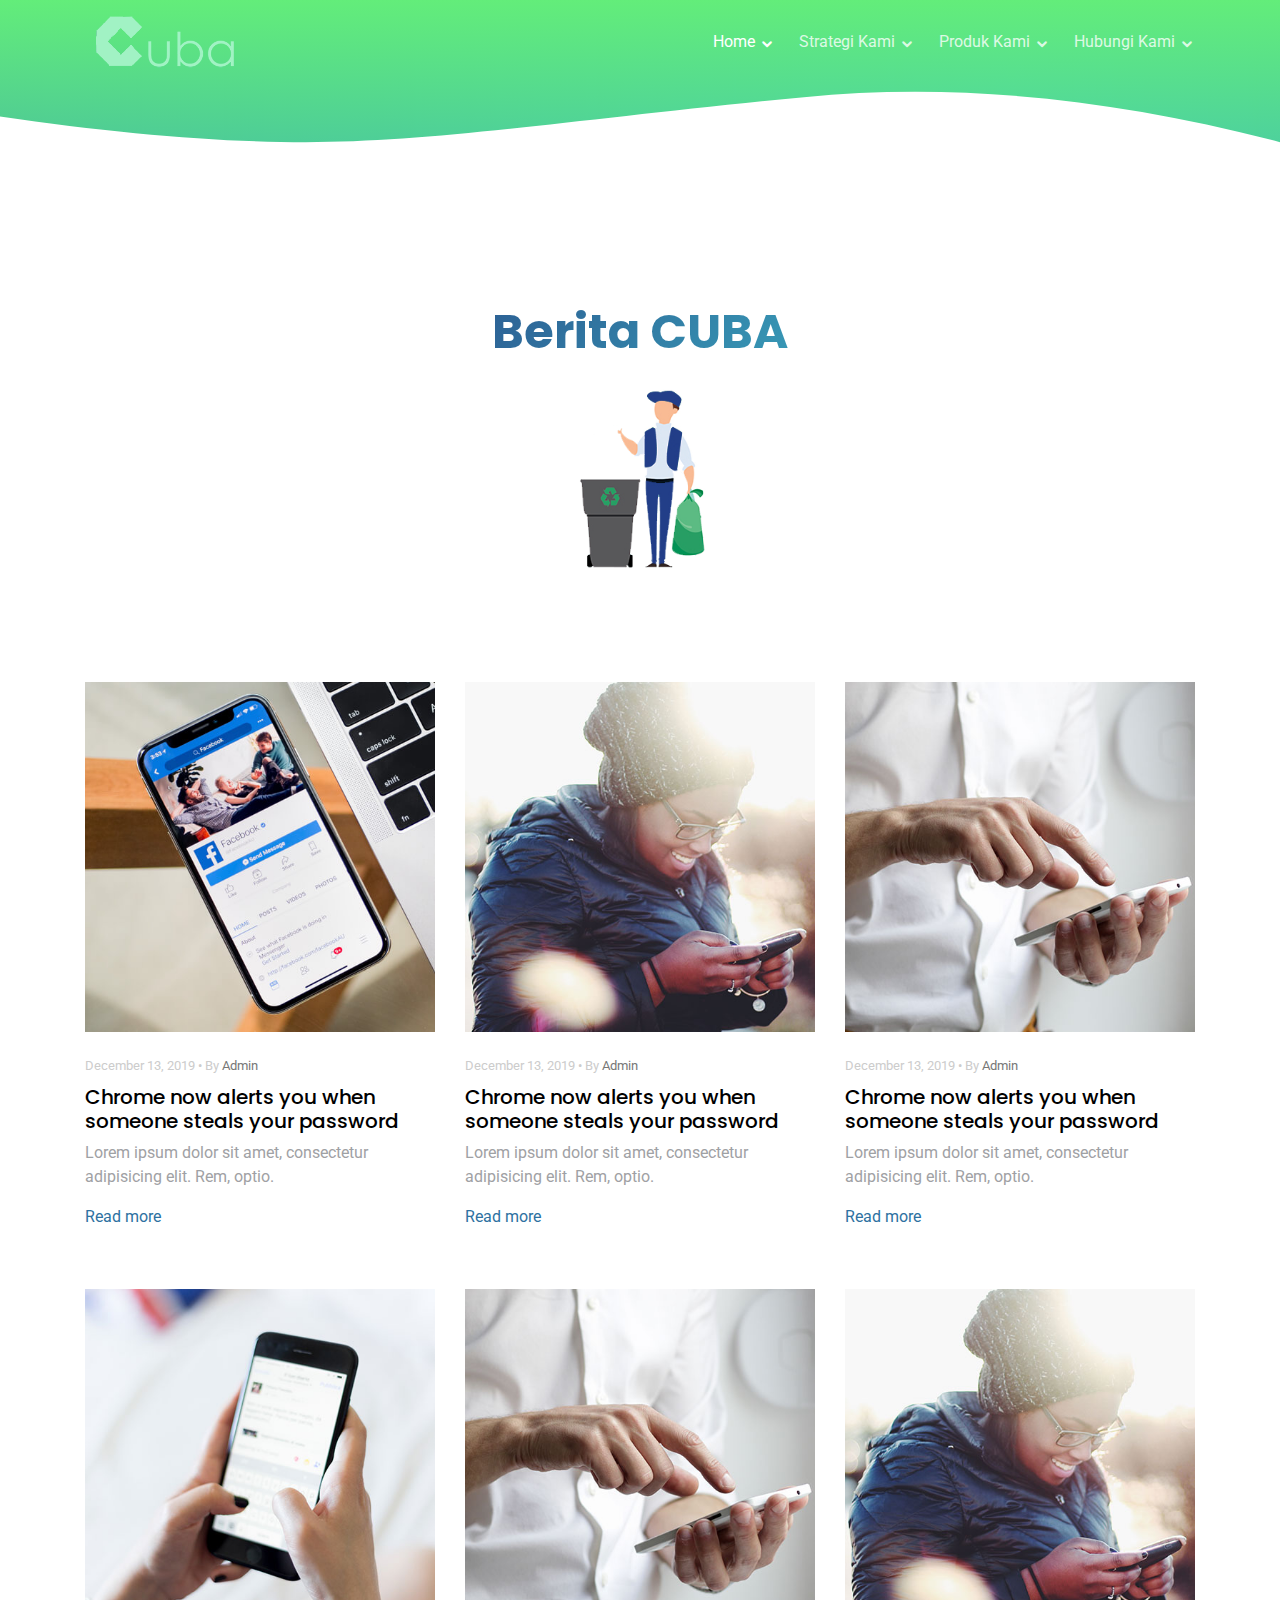
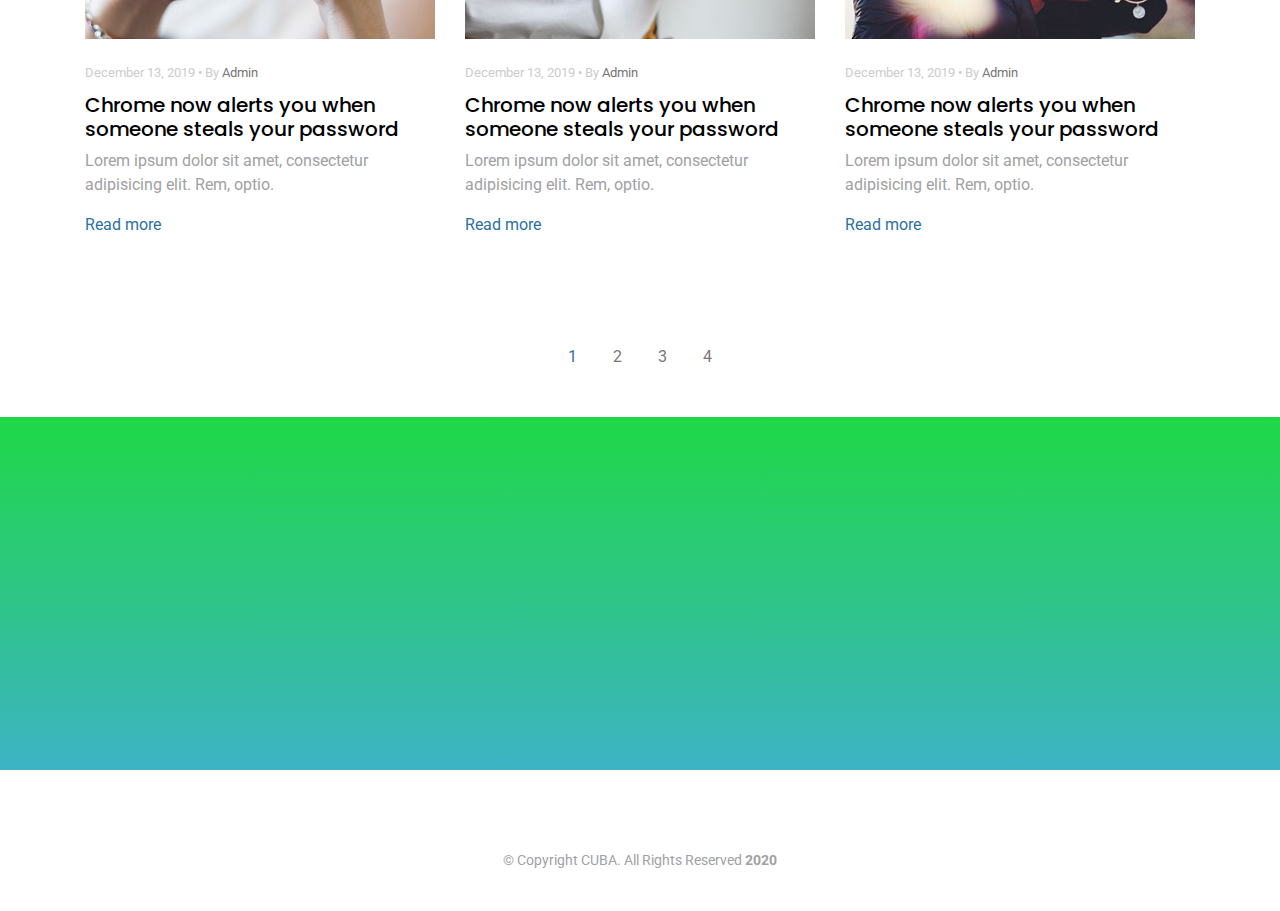
<file: blog.html>
<!DOCTYPE html>
<html lang="en">
<head>
  <meta charset="utf-8">
  <title>CUBA - Make It Simple!</title>
  <meta content="width=device-width, initial-scale=1.0" name="viewport">
  <meta content="" name="keywords">
  <meta content="" name="description">

  <!-- Favicons -->
  <link href="img/favicon.png" rel="icon">
  <link href="img/apple-touch-icon.png" rel="apple-touch-icon">

  <!-- Google Fonts -->
  <link href="https://fonts.googleapis.com/css?family=Poppins:300,400,700|Roboto:300,400,700&display=swap" rel="stylesheet">

  <!-- Bootstrap CSS File -->
  <link href="vendor/bootstrap/css/bootstrap.min.css" rel="stylesheet">

  <!-- Vendor CSS Files -->
  <link href="vendor/icofont/icofont.min.css" rel="stylesheet">
  <link href="vendor/line-awesome/css/line-awesome.min.css" rel="stylesheet">
  <link href="vendor/aos/aos.css" rel="stylesheet">
  <link href="vendor/owlcarousel/assets/owl.carousel.min.css" rel="stylesheet">

  <!-- Template Main CSS File -->
  <link href="css/style.css" rel="stylesheet">

  <!-- =======================================================
    Template Name: SoftLand
    Template URL: https://bootstrapmade.com/softland-bootstrap-app-landing-page-template/
    Author: BootstrapMade.com
    Author URL: https://bootstrapmade.com/
  ======================================================= -->
</head>

<body>
    
  <div class="site-wrap">

    <div class="site-mobile-menu site-navbar-target">
      <div class="site-mobile-menu-header">
        <div class="site-mobile-menu-close mt-3">
          <span class="icofont-close js-menu-toggle"></span>
        </div>
      </div>
      <div class="site-mobile-menu-body"></div>
    </div>

    <header class="site-navbar js-sticky-header site-navbar-target" role="banner" >

      <div class="container">
        <div class="row align-items-center">
          
          <div class="col-6 col-lg-2">
            <!-- <h1 class="mb-0 site-logo"><a href="index.html" class="mb-0">SoftLand</a></h1> -->
            <img src="img/logo-cuba-green-sm.png" alt="Image" class="img-fluid responsive">
          </div>

          <div class="col-12 col-md-10 d-none d-lg-block">
            <nav class="site-navigation position-relative text-right" role="navigation">

                <ul class="site-menu main-menu js-clone-nav mr-auto d-none d-lg-block">
                  <!-- <li class="active"><a href="index.html" class="nav-link">Home</a></li> -->
                  <li class="has-children">
                    <a href="index.html" class="nav-link active">Home</a>
                    <ul class="dropdown">
                      <li><a href="description.html" class="nav-link">Profil</a></li>
                      <li><a href="history.html" class="nav-link">Sejarah</a></li>
                      <li><a href="blog.html" class="nav-link active">Berita</a></li>
                    </ul>
                  </li>
                  <li class="has-children">
                    <a class="nav-link">Strategi Kami</a>
                    <ul class="dropdown">
                      <li><a href="visimisi.html" class="nav-link">Visi & Misi</a></li>
                      <li><a href="nilaibudaya.html" class="nav-link">Nilai Budaya</a></li>
                    </ul>
                  </li>
                  <li class="has-children">
                    <a href="" class="nav-link">Produk Kami</a>
                    <ul class="dropdown">
                      <li><a href="tentang.html" class="nav-link">Produk</a></li>
                      <li><a href="konsumen.html" class="nav-link">Konsumen</a></li>
                    </ul>
                  </li>
                  <li class="has-children">
                    <a class="nav-link">Hubungi Kami</a>
                    <ul class="dropdown">
                      <!-- <li><a href="blog.html" class="nav-link">Kontak Person CEO</a></li> -->
                      <li><a href="contact.html" class="nav-link">Kontak CUBA</a></li>
                    </ul>
                  </li>
                  <!-- <li><a href="contact.html" class="nav-link">Hubungi Kami</a></li> -->
                </ul>
              </nav>
          </div>


          <div class="col-6 d-inline-block d-lg-none ml-md-0 py-3" style="position: relative; top: 3px;">

            <a href="#" class="burger site-menu-toggle js-menu-toggle" data-toggle="collapse" data-target="#main-navbar">
              <span></span>
            </a>
          </div>

        </div>
      </div>
      
    </header>


    <main id="main">
      <div class="hero-section">
        <div class="wave">
          
          <svg width="1920px" height="450px" viewBox="0 0 1920 265" version="1.1" xmlns="http://www.w3.org/2000/svg" xmlns:xlink="http://www.w3.org/1999/xlink">
              <g id="Page-1" stroke="none" stroke-width="1" fill="none" fill-rule="evenodd">
                  <g id="Apple-TV" transform="translate(0.000000, -402.000000)" fill="#FFFFFF">
                      <path d="M0,439.134243 C175.04074,464.89273 327.944386,477.771974 458.710937,477.771974 C654.860765,477.771974 870.645295,442.632362 1205.9828,410.192501 C1429.54114,388.565926 1667.54687,411.092417 1920,477.771974 L1920,667 L1017.15166,667 L0,667 L0,439.134243 Z" id="Path"></path>
                  </g>
              </g>
          </svg>

        </div>

        <!-- <div class="container">
          <div class="row align-items-center">
            <div class="col-12">
              <div class="row justify-content-center">
                <div class="col-md-7 text-center hero-text">
                  <h1 data-aos="fade-up" data-aos-delay="">Blog Posts</h1>
                  <p class="mb-5" data-aos="fade-up"  data-aos-delay="100">Lorem ipsum dolor sit amet, consectetur adipisicing elit.</p>  
                </div>
              </div>
            </div>
          </div>
        </div> -->
        
      </div>

      <div class="site-section pb-0">
        <div class="container">
          
          <div class="row justify-content-center text-center">
            <div class="col-md-7 mb-5">

              <h2 class="section-heading">Berita CUBA</h2>
              <img src="img/avatar1.png" width="180px" alt="Image" class="phone-1" data-aos="fade-left">
             </div>
          </div>
          
        </div>
      </div>

      

      <div class="site-section">
        <div class="container">
          <div class="row mb-5">
            <div class="col-md-4">
              <div class="post-entry">
                <a href="blog-single.html" class="d-block mb-4">
                  <img src="img/img_1.jpg" alt="Image" class="img-fluid">
                </a>
                <div class="post-text">
                  <span class="post-meta">December 13, 2019 &bullet; By <a href="#">Admin</a></span>  
                  <h3><a href="#">Chrome now alerts you when someone steals your password</a></h3>
                  <p>Lorem ipsum dolor sit amet, consectetur adipisicing elit. Rem, optio.</p>
                  <p><a href="#" class="readmore">Read more</a></p>
                </div>
              </div>
            </div>
            <div class="col-md-4">
              <div class="post-entry">
                <a href="blog-single.html" class="d-block mb-4">
                  <img src="img/img_2.jpg" alt="Image" class="img-fluid">
                </a>
                <div class="post-text">
                  <span class="post-meta">December 13, 2019 &bullet; By <a href="#">Admin</a></span>  
                  <h3><a href="#">Chrome now alerts you when someone steals your password</a></h3>
                  <p>Lorem ipsum dolor sit amet, consectetur adipisicing elit. Rem, optio.</p>
                  <p><a href="#" class="readmore">Read more</a></p>
                </div>
              </div>
            </div>
            <div class="col-md-4">
              <div class="post-entry">
                <a href="blog-single.html" class="d-block mb-4">
                  <img src="img/img_3.jpg" alt="Image" class="img-fluid">
                </a>
                <div class="post-text">
                  <span class="post-meta">December 13, 2019 &bullet; By <a href="#">Admin</a></span>  
                  <h3><a href="#">Chrome now alerts you when someone steals your password</a></h3>
                  <p>Lorem ipsum dolor sit amet, consectetur adipisicing elit. Rem, optio.</p>
                  <p><a href="#" class="readmore">Read more</a></p>
                </div>
              </div>
            </div>

            <div class="col-md-4">
              <div class="post-entry">
                <a href="blog-single.html" class="d-block mb-4">
                  <img src="img/img_4.jpg" alt="Image" class="img-fluid">
                </a>
                <div class="post-text">
                  <span class="post-meta">December 13, 2019 &bullet; By <a href="#">Admin</a></span>  
                  <h3><a href="#">Chrome now alerts you when someone steals your password</a></h3>
                  <p>Lorem ipsum dolor sit amet, consectetur adipisicing elit. Rem, optio.</p>
                  <p><a href="#" class="readmore">Read more</a></p>
                </div>
              </div>
            </div>
            <div class="col-md-4">
              <div class="post-entry">
                <a href="blog-single.html" class="d-block mb-4">
                  <img src="img/img_3.jpg" alt="Image" class="img-fluid">
                </a>
                <div class="post-text">
                  <span class="post-meta">December 13, 2019 &bullet; By <a href="#">Admin</a></span>  
                  <h3><a href="#">Chrome now alerts you when someone steals your password</a></h3>
                  <p>Lorem ipsum dolor sit amet, consectetur adipisicing elit. Rem, optio.</p>
                  <p><a href="#" class="readmore">Read more</a></p>
                </div>
              </div>
            </div>
            <div class="col-md-4">
              <div class="post-entry">
                <a href="blog-single.html" class="d-block mb-4">
                  <img src="img/img_2.jpg" alt="Image" class="img-fluid">
                </a>
                <div class="post-text">
                  <span class="post-meta">December 13, 2019 &bullet; By <a href="#">Admin</a></span>  
                  <h3><a href="#">Chrome now alerts you when someone steals your password</a></h3>
                  <p>Lorem ipsum dolor sit amet, consectetur adipisicing elit. Rem, optio.</p>
                  <p><a href="#" class="readmore">Read more</a></p>
                </div>
              </div>
            </div>

          </div>

          <div class="row">
            <div class="col-12 text-center">
              <span class="p-3 active text-primary">1</span>
              <a href="#" class="p-3">2</a>
              <a href="#" class="p-3">3</a>
              <a href="#" class="p-3">4</a>
            </div>
          </div>
        </div>
      </div>
      

      <div class="site-section cta-section">
        <div class="container">
            <div class="row align-items-center">
              <div class="col-md-12 mr-auto text-center mb-5 mb-md-0">
                <h2 data-aos="fade-left">Tunggu Kehadiran Kami Di</h2> <br>
              </div>
              <div class="col-md-12 text-center">
                <p>
                  <img data-aos="fade-right" src="img/googleplay.png" class="img-fluid" width="300px">
                  <!-- <a href="#" class="btn"><span class="icofont-ui-play mr-3"></span>Google play</a></p> -->
                </div>
                <div class="col-md-12 text-center mr-auto">
                  <br>
                  <h3 data-aos="fade-left" class="text-white">Make It Simple !</h3>
                </div>
              </div>
            </div>
          </div>
      </div>


    </main>
    <footer class="footer" role="contentinfo">
          <div class="container">
            <div class="row justify-content-center text-center">
              <div class="col-md-7">
                <p class="copyright">&copy; Copyright CUBA. All Rights Reserved <b>2020</b></p>
                <div class="credits">
                </div>
              </div>
            </div>

          </div>
        </footer>
  </div> <!-- .site-wrap -->
  
  <!-- Vendor JS Files -->
  <script src="vendor/jquery/jquery.min.js"></script>
  <script src="vendor/jquery/jquery-migrate.min.js"></script>
  <script src="vendor/bootstrap/js/bootstrap.min.js"></script>
  <script src="vendor/easing/easing.min.js"></script>
  <script src="vendor/php-email-form/validate.js"></script>
  <script src="vendor/sticky/sticky.js"></script>
  <script src="vendor/aos/aos.js"></script>
  <script src="vendor/owlcarousel/owl.carousel.min.js"></script>

  <!-- Template Main JS File -->
  <script src="js/main.js"></script>

  </body>
</html>
</file>
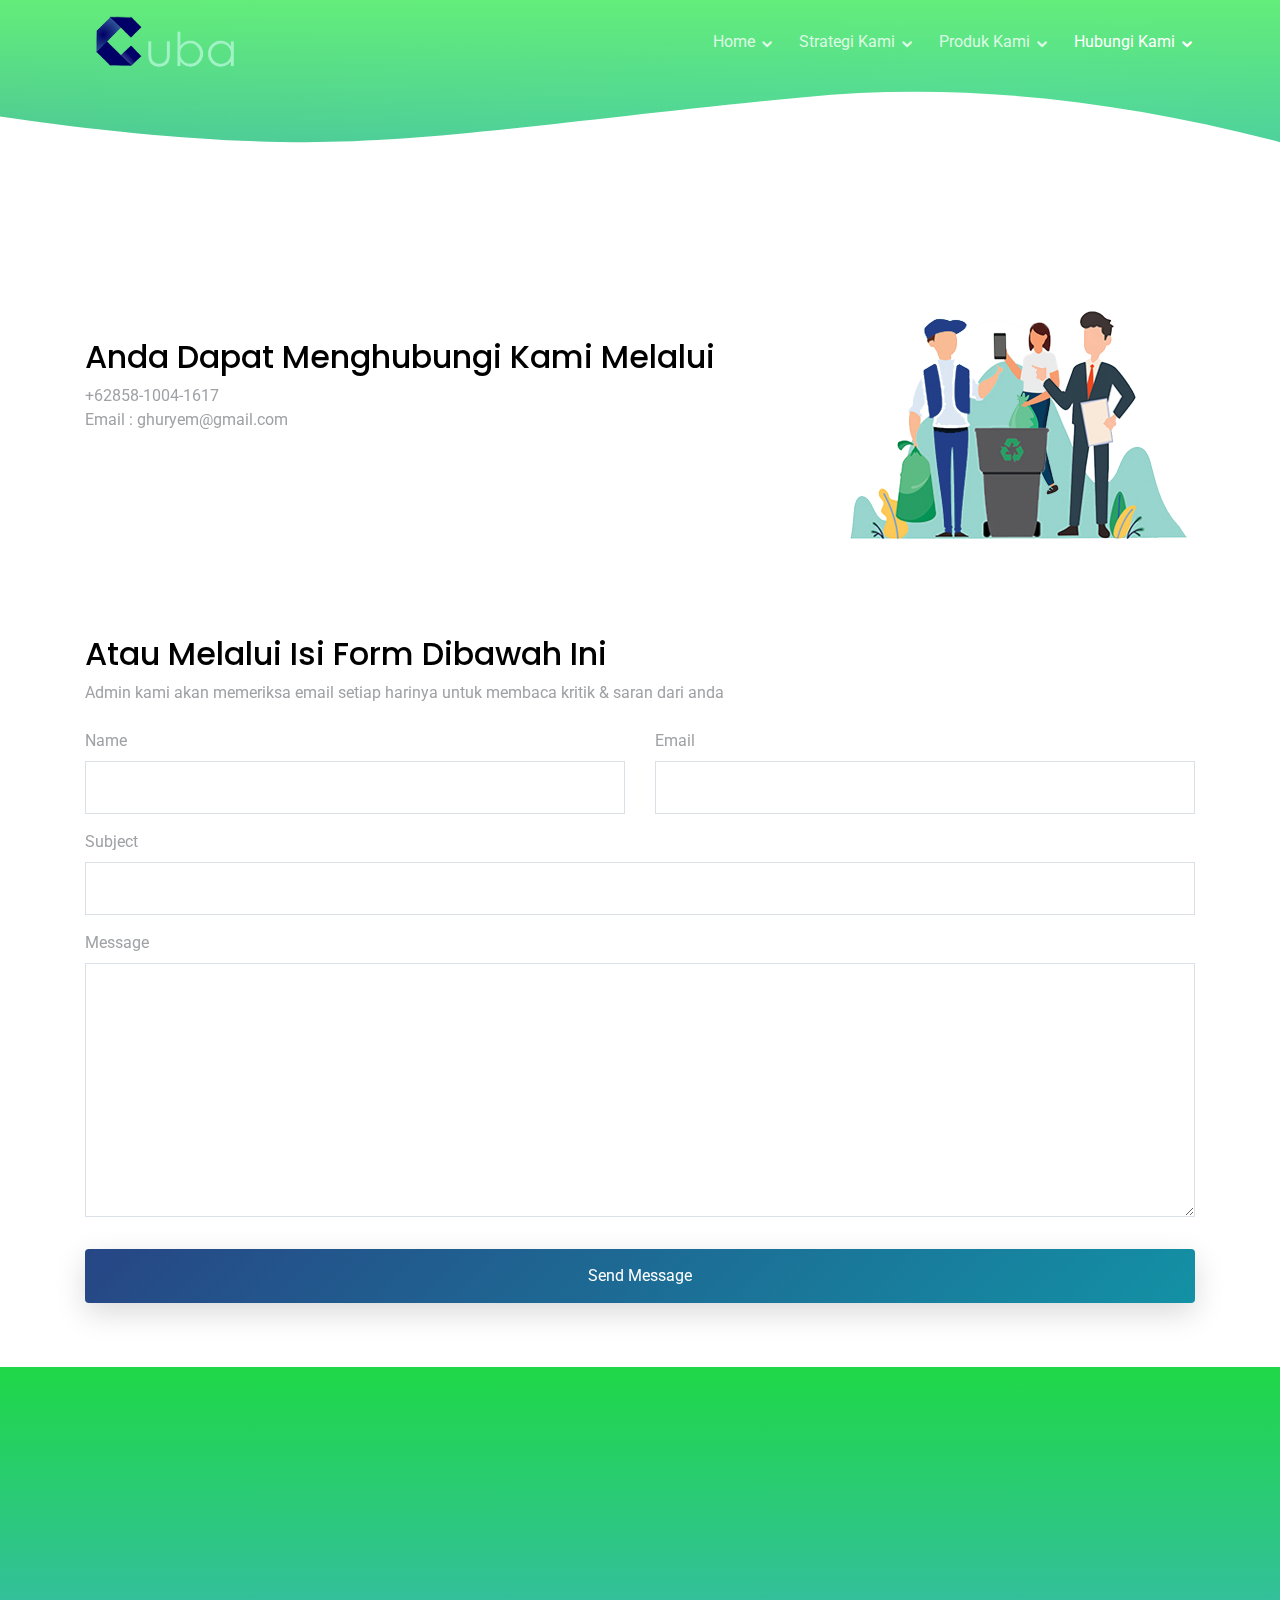
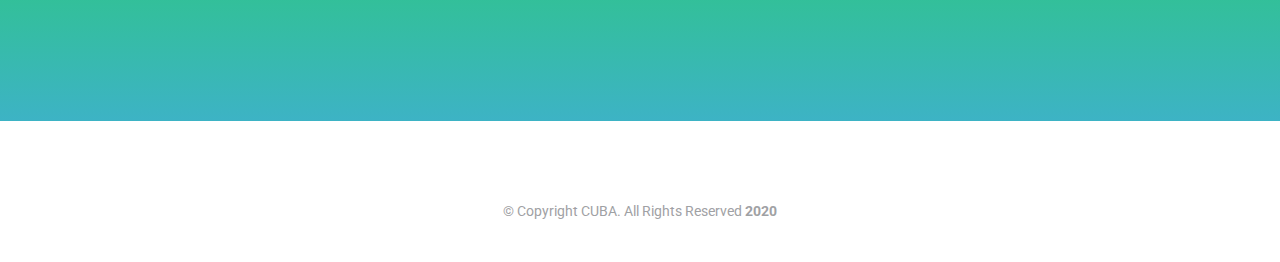
<file: contact.html>
<!DOCTYPE html>
<html lang="en">
<head>
  <meta charset="utf-8">
  <title>CUBA - Make It Simple!</title>
  <meta content="width=device-width, initial-scale=1.0" name="viewport">
  <meta content="" name="keywords">
  <meta content="" name="description">

  <!-- Favicons -->
  <link href="img/favicon.png" rel="icon">
  <link href="img/apple-touch-icon.png" rel="apple-touch-icon">

  <!-- Google Fonts -->
  <link href="https://fonts.googleapis.com/css?family=Poppins:300,400,700|Roboto:300,400,700&display=swap" rel="stylesheet">

  <!-- Bootstrap CSS File -->
  <link href="vendor/bootstrap/css/bootstrap.min.css" rel="stylesheet">

  <!-- Vendor CSS Files -->
  <link href="vendor/icofont/icofont.min.css" rel="stylesheet">
  <link href="vendor/line-awesome/css/line-awesome.min.css" rel="stylesheet">
  <link href="vendor/aos/aos.css" rel="stylesheet">
  <link href="vendor/owlcarousel/assets/owl.carousel.min.css" rel="stylesheet">

  <!-- Template Main CSS File -->
  <link href="css/style.css" rel="stylesheet">

  <!-- =======================================================
    Template Name: SoftLand
    Template URL: https://bootstrapmade.com/softland-bootstrap-app-landing-page-template/
    Author: BootstrapMade.com
    Author URL: https://bootstrapmade.com/
    ======================================================= -->
  </head>

  <body>

    <div class="site-wrap">

      <div class="site-mobile-menu site-navbar-target">
        <div class="site-mobile-menu-header">
          <div class="site-mobile-menu-close mt-3">
            <span class="icon-close2 js-menu-toggle"></span>
          </div>
        </div>
        <div class="site-mobile-menu-body"></div>
      </div>

      <header class="site-navbar js-sticky-header site-navbar-target" role="banner" >

        <div class="container">
          <div class="row align-items-center">

            <div class="col-6 col-lg-2">
              <img src="img/logo-cuba-sm.png" alt="Image" class="img-fluid responsive">
            </div>

            <div class="col-12 col-md-10 d-none d-lg-block">
              <nav class="site-navigation position-relative text-right" role="navigation">

                <ul class="site-menu main-menu js-clone-nav mr-auto d-none d-lg-block">
                  <!-- <li class="active"><a href="index.html" class="nav-link">Home</a></li> -->
                  <li class="has-children">
                    <a href="index.html" class="nav-link">Home</a>
                    <ul class="dropdown">
                      <li><a href="description.html" class="nav-link">Profil</a></li>
                      <li><a href="history.html" class="nav-link">Sejarah</a></li>
                      <li><a href="blog.html" class="nav-link">Berita</a></li>
                    </ul>
                  </li>
                  <li class="has-children">
                    <a class="nav-link">Strategi Kami</a>
                    <ul class="dropdown">
                      <li><a href="visimisi.html" class="nav-link">Visi & Misi</a></li>
                      <li><a href="nilaibudaya.html" class="nav-link">Nilai Budaya</a></li>
                    </ul>
                  </li>
                  <li class="has-children">
                    <a href="" class="nav-link">Produk Kami</a>
                    <ul class="dropdown">
                      <li><a href="tentang.html" class="nav-link">Produk</a></li>
                      <li><a href="konsumen.html" class="nav-link">Konsumen</a></li>
                    </ul>
                  </li>
                  <li class="has-children">
                    <a class="nav-link active">Hubungi Kami</a>
                    <ul class="dropdown">
                      <!-- <li><a href="blog.html" class="nav-link">Kontak Person CEO</a></li> -->
                      <li><a href="contact.html" class="nav-link active">Kontak CUBA</a></li>
                    </ul>
                  </li>
                  <!-- <li><a href="contact.html" class="nav-link">Hubungi Kami</a></li> -->
                </ul>
              </nav>
            </div>


            <div class="col-6 d-inline-block d-lg-none ml-md-0 py-3" style="position: relative; top: 3px;">

              <a href="#" class="burger site-menu-toggle js-menu-toggle" data-toggle="collapse" data-target="#main-navbar">
                <span></span>
              </a>
            </div>

          </div>
        </div>

      </header>


      <main id="main">
        <div class="hero-section">
          <div class="wave">

            <svg width="100%" height="450px" viewBox="0 0 1920 265" version="1.1" xmlns="http://www.w3.org/2000/svg" xmlns:xlink="http://www.w3.org/1999/xlink">
              <g id="Page-1" stroke="none" stroke-width="1" fill="none" fill-rule="evenodd">
                <g id="Apple-TV" transform="translate(0.000000, -402.000000)" fill="#FFFFFF">
                  <path d="M0,439.134243 C175.04074,464.89273 327.944386,477.771974 458.710937,477.771974 C654.860765,477.771974 870.645295,442.632362 1205.9828,410.192501 C1429.54114,388.565926 1667.54687,411.092417 1920,477.771974 L1920,667 L1017.15166,667 L0,667 L0,439.134243 Z" id="Path"></path>
                </g>
              </g>
            </svg>

          </div>

        </div>

        <div class="site-section pt">
    <div class="container">
      <div class="row align-items-center">
        <div class="col-md-8 mr-auto" data-aos='fade-left'>
          <h2>Anda Dapat Menghubungi Kami Melalui</h2>
                <p class="mb-0">+62858-1004-1617</p>
                <p class="mb-0">Email : ghuryem@gmail.com</p>
                <br><br><br>

        </div>
        <div class="col-md-4" data-aos="fade-left" data-aos-delay="400">
          <img src="img/allpeople.png" alt="Image" class="img-fluid text-center" width="400">
        </div>
      </div>
    </div>
  </div> <!-- .site-section -->

        <div class="site-section">
          <div class="container">
            <div class="row mb-12 align-items-end">
              <div class="col-md-12" data-aos="fade-up">
                <h2>Atau Melalui Isi Form Dibawah Ini</h2>
                <p class="mb-0">Admin kami akan memeriksa email setiap harinya untuk membaca kritik & saran dari anda</p> <br>
              </div>

            </div>

            <div class="row">
              <!-- <div class="col-md-4 ml-auto order-2"  data-aos="fade-up">
                <ul class="list-unstyled">
                  <li class="mb-3">
                    <strong class="d-block mb-1">Address</strong>
                    <span>203 Fake St. Mountain View, San Francisco, California, USA</span>
                  </li>
                  <li class="mb-3">
                    <strong class="d-block mb-1">Phone</strong>
                    <span>+1 232 3235 324</span>
                  </li>
                  <li class="mb-3">
                    <strong class="d-block mb-1">Email</strong>
                    <span>youremail@domain.com</span>
                  </li>
                </ul>
              </div> -->

              <div class="col-md-12 mb-5 mb-md-0"  data-aos="fade-up">
                <form action="forms/contact.php" method="post" role="form" class="php-email-form">

                  <div class="row">
                    <div class="col-md-6 form-group">
                      <label for="name">Name</label>
                      <input type="text" name="name" class="form-control" id="name" data-rule="minlen:4" data-msg="Please enter at least 4 chars" />
                      <div class="validate"></div>
                    </div>
                    <div class="col-md-6 form-group">
                      <label for="name">Email</label>
                      <input type="email" class="form-control" name="email" id="email" data-rule="email" data-msg="Please enter a valid email" />
                      <div class="validate"></div>
                    </div>
                    <div class="col-md-12 form-group">
                      <label for="name">Subject</label>
                      <input type="text" class="form-control" name="subject" id="subject" data-rule="minlen:4" data-msg="Please enter at least 8 chars of subject" />
                      <div class="validate"></div>
                    </div>
                    <div class="col-md-12 form-group">
                      <label for="name">Message</label>
                      <textarea class="form-control" name="message" cols="30" rows="10" data-rule="required" data-msg="Please write something for us"></textarea>
                      <div class="validate"></div>
                    </div>


                    <div class="col-md-12 mb-3">
                      <div class="loading">Loading</div>
                      <div class="error-message"></div>
                      <div class="sent-message">Your message has been sent. Thank you!</div>
                    </div>

                    <div class="col-md-12 form-group">
                      <input type="submit" class="btn btn-primary d-block w-100" value="Send Message">
                    </div>
                  </div>

                </form>
              </div>

            </div>
          </div>
        </div>





        <div class="site-section cta-section">
          <div class="container">
            <div class="row align-items-center">
              <div class="col-md-12 mr-auto text-center mb-5 mb-md-0">
                <h2 data-aos="fade-left">Tunggu Kehadiran Kami Di</h2> <br>
              </div>
              <div class="col-md-12 text-center">
                <p>
                  <img data-aos="fade-right" src="img/googleplay.png" class="img-fluid" width="300px">
                  <!-- <a href="#" class="btn"><span class="icofont-ui-play mr-3"></span>Google play</a></p> -->
                </div>
                <div class="col-md-12 text-center mr-auto">
                  <br>
                  <h3 data-aos="fade-left" class="text-white">Make It Simple !</h3>
                </div>
              </div>
            </div>
          </div>


        </main>
        <footer class="footer" role="contentinfo">
          <div class="container">
            <div class="row justify-content-center text-center">
              <div class="col-md-7">
                <p class="copyright">&copy; Copyright CUBA. All Rights Reserved <b>2020</b></p>
                <div class="credits">
                </div>
              </div>
            </div>

          </div>
        </footer>
      </div> <!-- .site-wrap -->

      <!-- Vendor JS Files -->
      <script src="vendor/jquery/jquery.min.js"></script>
      <script src="vendor/jquery/jquery-migrate.min.js"></script>
      <script src="vendor/bootstrap/js/bootstrap.min.js"></script>
      <script src="vendor/easing/easing.min.js"></script>
      <script src="vendor/php-email-form/validate.js"></script>
      <script src="vendor/sticky/sticky.js"></script>
      <script src="vendor/aos/aos.js"></script>
      <script src="vendor/owlcarousel/owl.carousel.min.js"></script>

      <!-- Template Main JS File -->
      <script src="js/main.js"></script>

    </body>
    </html>
</file>
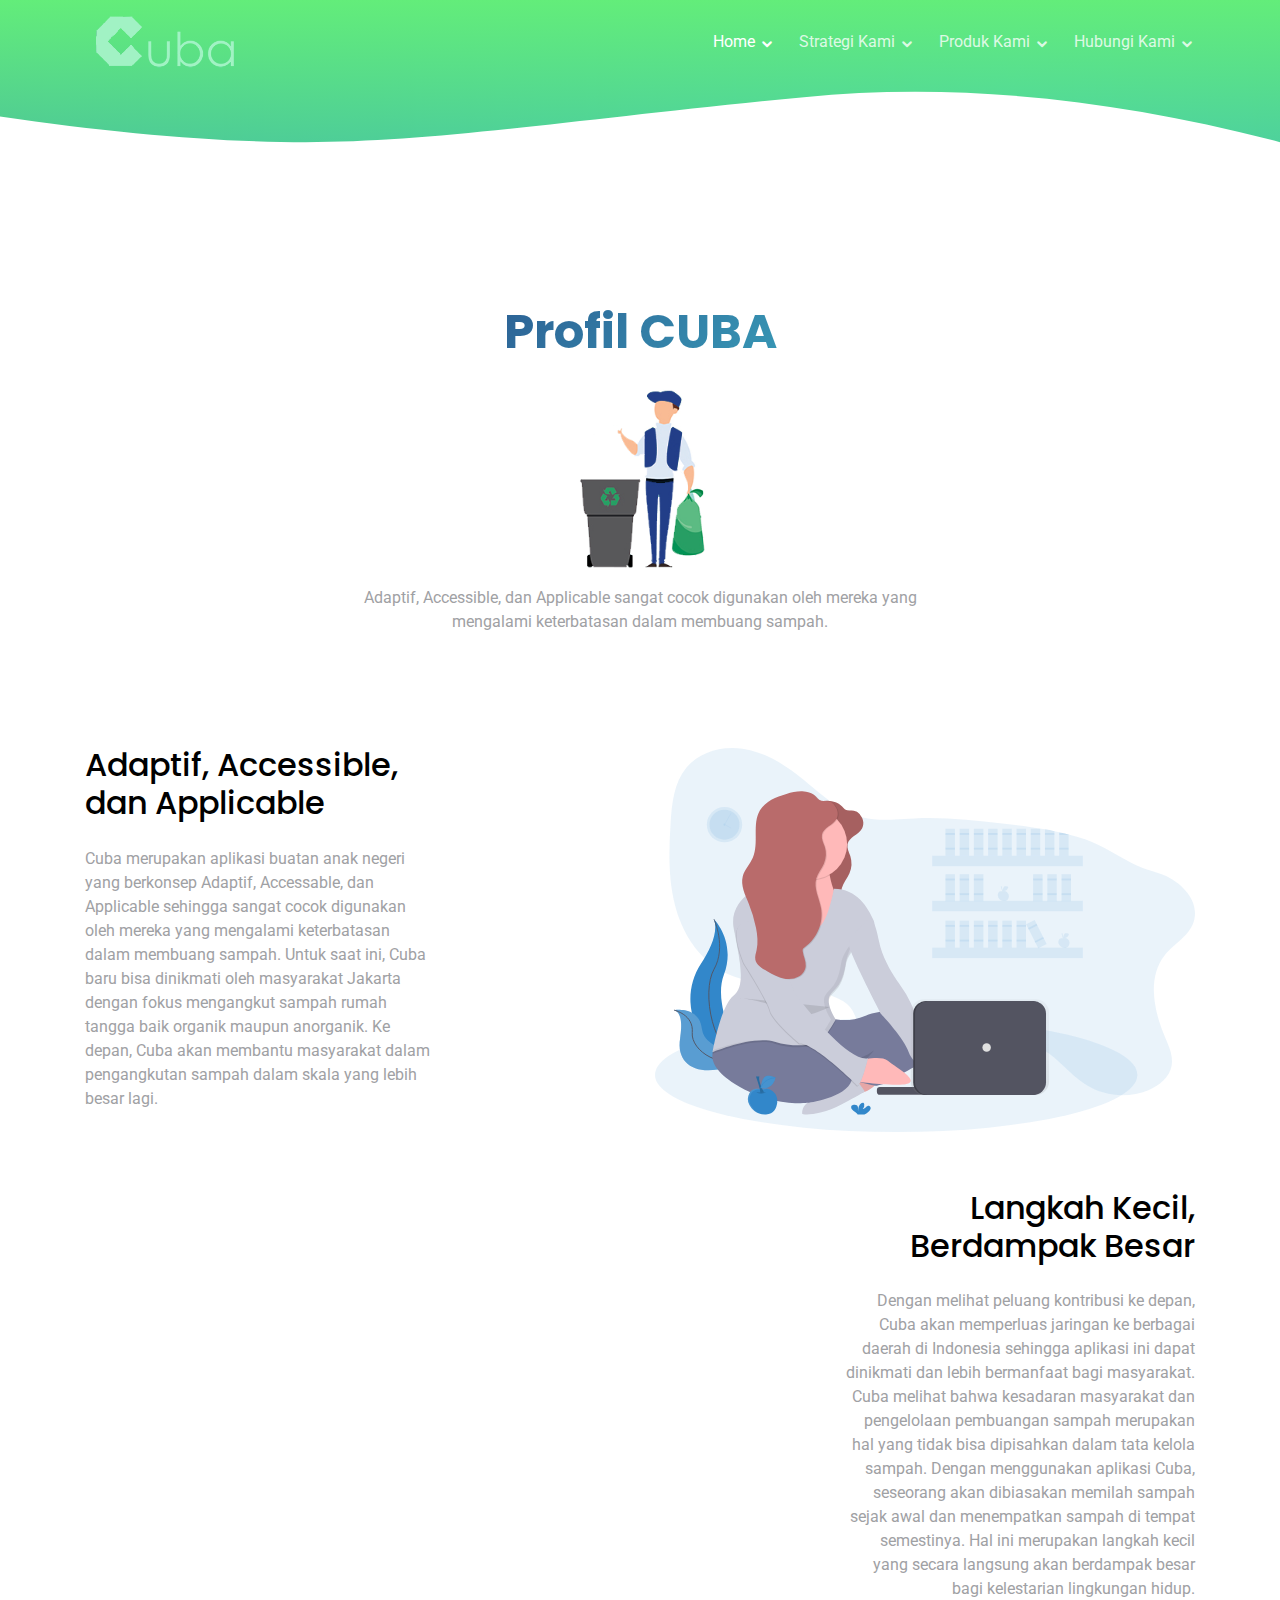
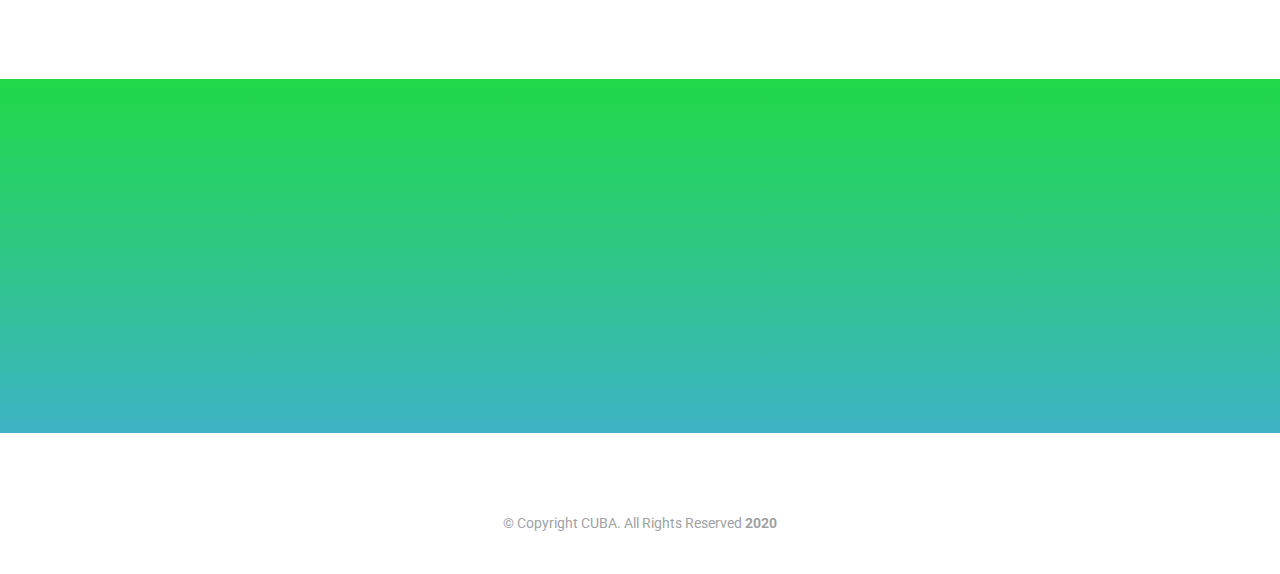
<file: description.html>
<!DOCTYPE html>
<html lang="en">
<head>
  <meta charset="utf-8">
  <title>CUBA - Make It Simple!</title>
  <meta content="width=device-width, initial-scale=1.0" name="viewport">
  <meta content="" name="keywords">
  <meta content="" name="description">

  <!-- Favicons -->
  <link href="img/favicon.png" rel="icon">
  <link href="img/apple-touch-icon.png" rel="apple-touch-icon">

  <!-- Google Fonts -->
  <link href="https://fonts.googleapis.com/css?family=Poppins:300,400,700|Roboto:300,400,700&display=swap" rel="stylesheet">

  <!-- Bootstrap CSS File -->
  <link href="vendor/bootstrap/css/bootstrap.min.css" rel="stylesheet">

  <!-- Vendor CSS Files -->
  <link href="vendor/icofont/icofont.min.css" rel="stylesheet">
  <link href="vendor/line-awesome/css/line-awesome.min.css" rel="stylesheet">
  <link href="vendor/aos/aos.css" rel="stylesheet">
  <link href="vendor/owlcarousel/assets/owl.carousel.min.css" rel="stylesheet">

  <!-- Template Main CSS File -->
  <link href="css/style.css" rel="stylesheet">

  <!-- =======================================================
    Template Name: SoftLand
    Template URL: https://bootstrapmade.com/softland-bootstrap-app-landing-page-template/
    Author: BootstrapMade.com
    Author URL: https://bootstrapmade.com/
  ======================================================= -->
</head>

<body>
    
  <div class="site-wrap">

    <div class="site-mobile-menu site-navbar-target">
      <div class="site-mobile-menu-header">
        <div class="site-mobile-menu-close mt-3">
          <span class="icofont-close js-menu-toggle"></span>
        </div>
      </div>
      <div class="site-mobile-menu-body"></div>
    </div>

    <header class="site-navbar js-sticky-header site-navbar-target" role="banner" >

      <div class="container">
        <div class="row align-items-center">
          
          <div class="col-6 col-lg-2">
              <img src="img/logo-cuba-green-sm.png" alt="Image" class="img-fluid responsive">
          </div>

          <div class="col-12 col-md-10 d-none d-lg-block">
            <nav class="site-navigation position-relative text-right" role="navigation">

                <ul class="site-menu main-menu js-clone-nav mr-auto d-none d-lg-block">
                  <!-- <li class="active"><a href="index.html" class="nav-link">Home</a></li> -->
                  <li class="has-children">
                    <a href="index.html" class="nav-link active">Home</a>
                    <ul class="dropdown">
                      <li><a href="description.html" class="nav-link active">Profil</a></li>
                      <li><a href="history.html" class="nav-link">Sejarah</a></li>
                      <li><a href="blog.html" class="nav-link">Berita</a></li>
                    </ul>
                  </li>
                  <li class="has-children">
                    <a class="nav-link">Strategi Kami</a>
                    <ul class="dropdown">
                      <li><a href="visimisi.html" class="nav-link">Visi & Misi</a></li>
                      <li><a href="nilaibudaya.html" class="nav-link">Nilai Budaya</a></li>
                    </ul>
                  </li>
                  <li class="has-children">
                    <a href="" class="nav-link">Produk Kami</a>
                    <ul class="dropdown">
                      <li><a href="tentang.html" class="nav-link">Produk</a></li>
                      <li><a href="konsumen.html" class="nav-link">Konsumen</a></li>
                    </ul>
                  </li>
                  <li class="has-children">
                    <a class="nav-link">Hubungi Kami</a>
                    <ul class="dropdown">
                      <!-- <li><a href="blog.html" class="nav-link">Kontak Person CEO</a></li> -->
                      <li><a href="contact.html" class="nav-link">Kontak CUBA</a></li>
                    </ul>
                  </li>
                  <!-- <li><a href="contact.html" class="nav-link">Hubungi Kami</a></li> -->
                </ul>
              </nav>
          </div>


          <div class="col-6 d-inline-block d-lg-none ml-md-0 py-3" style="position: relative; top: 3px;">

            <a href="#" class="burger site-menu-toggle js-menu-toggle" data-toggle="collapse" data-target="#main-navbar">
              <span></span>
            </a>
          </div>

        </div>
      </div>
      
    </header>


    <main id="main">
      <div class="hero-section">
        <div class="wave">
          
          <svg width="1920px" height="450px" viewBox="0 0 1920 265" version="1.1" xmlns="http://www.w3.org/2000/svg" xmlns:xlink="http://www.w3.org/1999/xlink">
              <g id="Page-1" stroke="none" stroke-width="1" fill="none" fill-rule="evenodd">
                  <g id="Apple-TV" transform="translate(0.000000, -402.000000)" fill="#FFFFFF">
                      <path d="M0,439.134243 C175.04074,464.89273 327.944386,477.771974 458.710937,477.771974 C654.860765,477.771974 870.645295,442.632362 1205.9828,410.192501 C1429.54114,388.565926 1667.54687,411.092417 1920,477.771974 L1920,667 L1017.15166,667 L0,667 L0,439.134243 Z" id="Path"></path>
                  </g>
              </g>
          </svg>

        </div>
        
      </div>

      

      <div class="site-section pb-0">
        <div class="container">
          
          <div class="row justify-content-center text-center">
            <div class="col-md-7 mb-5">

              <h2 class="section-heading">Profil CUBA</h2>
              <img src="img/avatar1.png" width="180px" alt="Image" class="phone-1" data-aos="fade-left">
              <p>Adaptif, Accessible, dan Applicable sangat cocok digunakan oleh mereka yang mengalami keterbatasan dalam membuang sampah.</p>
            </div>
          </div>
          
        </div>
      </div>

      <div class="site-section pb-0">
        <div class="container">
          <div class="row align-items-center">
            <div class="col-md-4 mr-auto">
              <h2 class="mb-4">Adaptif, Accessible, dan Applicable</h2>
              <p class="mb-4">Cuba merupakan aplikasi buatan anak negeri yang berkonsep Adaptif, Accessable, dan Applicable sehingga sangat cocok digunakan oleh mereka yang mengalami keterbatasan dalam membuang sampah. Untuk saat ini, Cuba baru bisa dinikmati oleh masyarakat Jakarta dengan fokus mengangkut sampah rumah tangga baik organik maupun anorganik. Ke depan, Cuba akan membantu masyarakat dalam pengangkutan sampah dalam skala yang lebih besar lagi.
</p>
              <!-- <p><a href="#">Read More</a></p> -->
            </div>
            <div class="col-md-6" data-aos="fade-left">
              <img src="img/undraw_svg_2.svg" alt="Image" class="img-fluid">
            </div>
          </div>
        </div>
      </div> <!-- .site-section -->

      <div class="site-section">
        <div class="container">
          <div class="row align-items-center">
            <div class="col-md-4 ml-auto order-2 text-right">
              <h2 class="mb-4">Langkah Kecil, Berdampak Besar</h2>
              <p class="mb-4">Dengan melihat peluang kontribusi ke depan, Cuba akan memperluas jaringan ke berbagai daerah di Indonesia sehingga aplikasi ini dapat dinikmati dan lebih bermanfaat bagi masyarakat.
Cuba melihat bahwa kesadaran masyarakat dan pengelolaan pembuangan sampah merupakan hal yang tidak bisa dipisahkan dalam tata kelola sampah. Dengan menggunakan aplikasi Cuba, seseorang akan dibiasakan memilah sampah sejak awal dan menempatkan sampah di tempat semestinya. Hal ini merupakan langkah kecil yang secara langsung akan berdampak besar bagi kelestarian lingkungan hidup.</p>
              <!-- <p><a href="#">Read More</a></p> -->
            </div>
            <div class="col-md-6" data-aos="fade-right">
              <img src="img/undraw_svg_3.svg" alt="Image" class="img-fluid">
            </div>
          </div>
        </div>
      </div> <!-- .site-section -->


      <div class="site-section cta-section">
        <div class="container">
            <div class="row align-items-center">
              <div class="col-md-12 mr-auto text-center mb-5 mb-md-0">
                <h2 data-aos="fade-left">Tunggu Kehadiran Kami Di</h2> <br>
              </div>
              <div class="col-md-12 text-center">
                <p>
                  <img data-aos="fade-right" src="img/googleplay.png" class="img-fluid" width="300px">
                  <!-- <a href="#" class="btn"><span class="icofont-ui-play mr-3"></span>Google play</a></p> -->
                </div>
                <div class="col-md-12 text-center mr-auto">
                  <br>
                  <h3 data-aos="fade-left" class="text-white">Make It Simple !</h3>
                </div>
              </div>
            </div>
          </div>
      </div>


    </main>
    <footer class="footer" role="contentinfo">
        <div class="container">
          <div class="row justify-content-center text-center">
            <div class="col-md-7">
              <p class="copyright">&copy; Copyright CUBA. All Rights Reserved <b>2020</b></p>
              <div class="credits">
              </div>
            </div>
          </div>

        </div>
      </footer>
  </div> <!-- .site-wrap -->
  
  <!-- Vendor JS Files -->
  <script src="vendor/jquery/jquery.min.js"></script>
  <script src="vendor/jquery/jquery-migrate.min.js"></script>
  <script src="vendor/bootstrap/js/bootstrap.min.js"></script>
  <script src="vendor/easing/easing.min.js"></script>
  <script src="vendor/php-email-form/validate.js"></script>
  <script src="vendor/sticky/sticky.js"></script>
  <script src="vendor/aos/aos.js"></script>
  <script src="vendor/owlcarousel/owl.carousel.min.js"></script>

  <!-- Template Main JS File -->
  <script src="js/main.js"></script>

  </body>
</html>
</file>
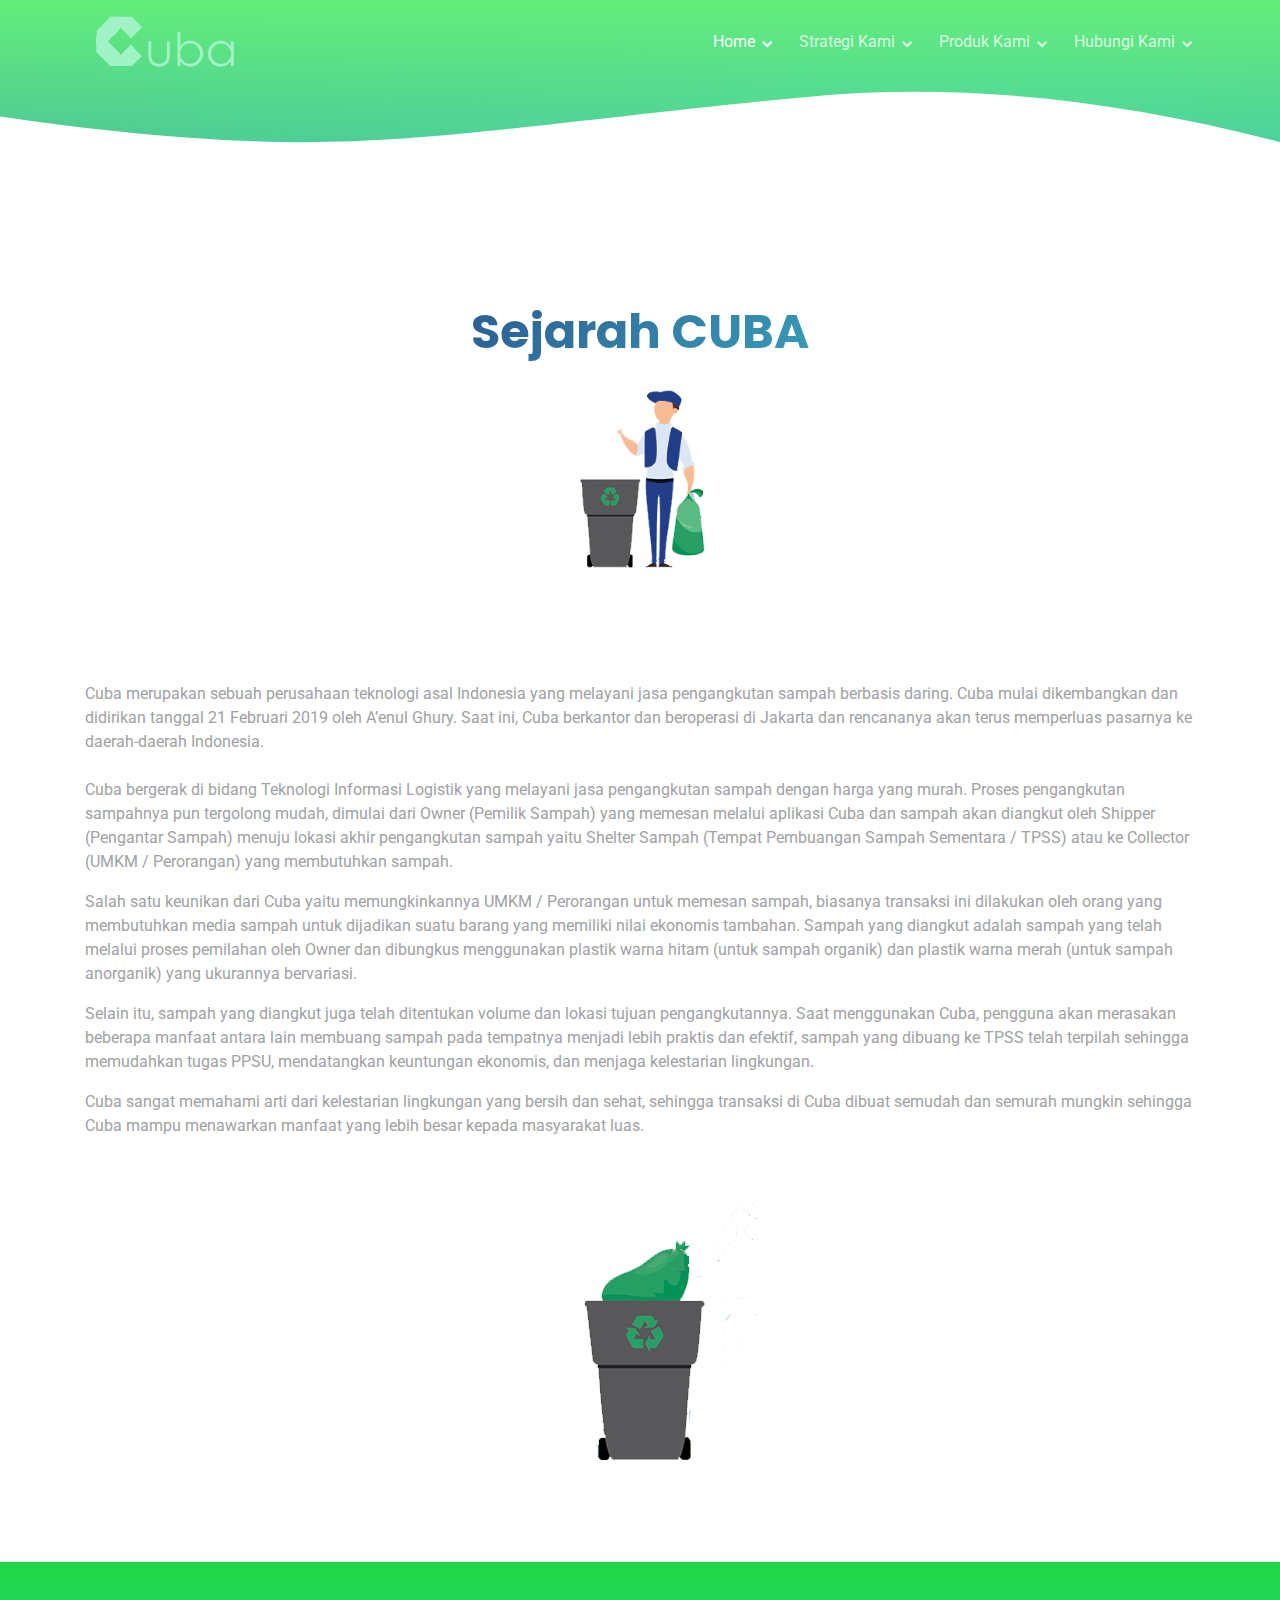
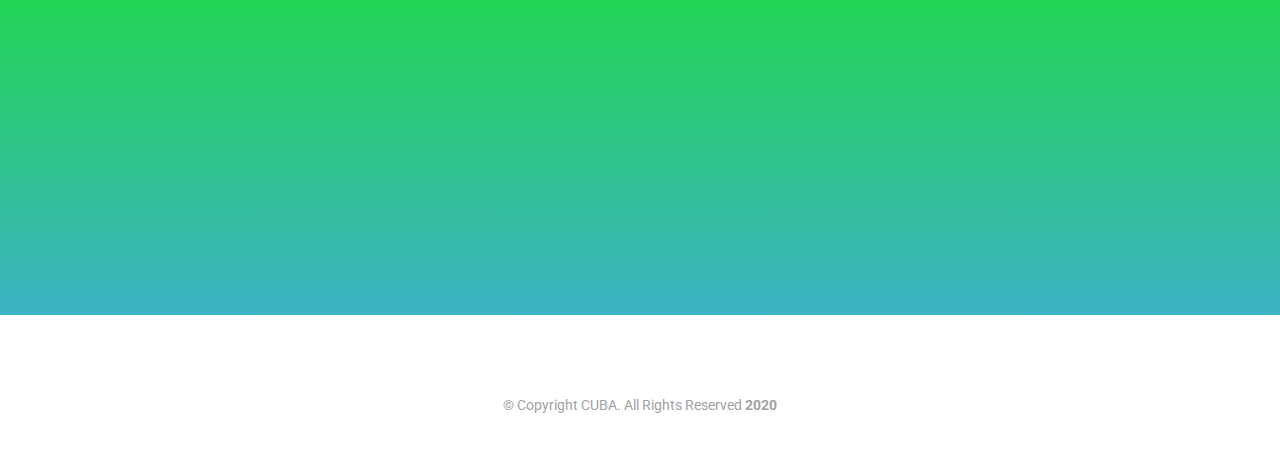
<file: history.html>
<!DOCTYPE html>
<html lang="en">
<head>
  <meta charset="utf-8">
  <title>CUBA - Make It Simple!</title>
  <meta content="width=device-width, initial-scale=1.0" name="viewport">
  <meta content="" name="keywords">
  <meta content="" name="description">

  <!-- Favicons -->
  <link href="img/favicon.png" rel="icon">
  <link href="img/apple-touch-icon.png" rel="apple-touch-icon">

  <!-- Google Fonts -->
  <link href="https://fonts.googleapis.com/css?family=Poppins:300,400,700|Roboto:300,400,700&display=swap" rel="stylesheet">

  <!-- Bootstrap CSS File -->
  <link href="vendor/bootstrap/css/bootstrap.min.css" rel="stylesheet">

  <!-- Vendor CSS Files -->
  <link href="vendor/icofont/icofont.min.css" rel="stylesheet">
  <link href="vendor/line-awesome/css/line-awesome.min.css" rel="stylesheet">
  <link href="vendor/aos/aos.css" rel="stylesheet">
  <link href="vendor/owlcarousel/assets/owl.carousel.min.css" rel="stylesheet">

  <!-- Template Main CSS File -->
  <link href="css/style.css" rel="stylesheet">

  <!-- =======================================================
    Template Name: SoftLand
    Template URL: https://bootstrapmade.com/softland-bootstrap-app-landing-page-template/
    Author: BootstrapMade.com
    Author URL: https://bootstrapmade.com/
  ======================================================= -->
</head>

<body>
    
  <div class="site-wrap">

    <div class="site-mobile-menu site-navbar-target">
      <div class="site-mobile-menu-header">
        <div class="site-mobile-menu-close mt-3">
          <span class="icofont-close js-menu-toggle"></span>
        </div>
      </div>
      <div class="site-mobile-menu-body"></div>
    </div>

    <header class="site-navbar js-sticky-header site-navbar-target" role="banner" >

      <div class="container">
        <div class="row align-items-center">
          
          <div class="col-6 col-lg-2">
              <img src="img/logo-cuba-green-sm.png" alt="Image" class="img-fluid responsive">
          </div>

          <div class="col-12 col-md-10 d-none d-lg-block">
            <nav class="site-navigation position-relative text-right" role="navigation">

                <ul class="site-menu main-menu js-clone-nav mr-auto d-none d-lg-block">
                  <!-- <li class="active"><a href="index.html" class="nav-link">Home</a></li> -->
                  <li class="has-children">
                    <a href="index.html" class="nav-link active">Home</a>
                    <ul class="dropdown">
                      <li><a href="description.html" class="nav-link">Profil</a></li>
                      <li><a href="history.html" class="nav-link active">Sejarah</a></li>
                      <li><a href="blog.html" class="nav-link">Berita</a></li>
                    </ul>
                  </li>
                  <li class="has-children">
                    <a class="nav-link">Strategi Kami</a>
                    <ul class="dropdown">
                      <li><a href="visimisi.html" class="nav-link">Visi & Misi</a></li>
                      <li><a href="nilaibudaya.html" class="nav-link">Nilai Budaya</a></li>
                    </ul>
                  </li>
                  <li class="has-children">
                    <a href="" class="nav-link">Produk Kami</a>
                    <ul class="dropdown">
                      <li><a href="tentang.html" class="nav-link">Produk</a></li>
                      <li><a href="konsumen.html" class="nav-link">Konsumen</a></li>
                    </ul>
                  </li>
                  <li class="has-children">
                    <a class="nav-link">Hubungi Kami</a>
                    <ul class="dropdown">
                      <!-- <li><a href="blog.html" class="nav-link">Kontak Person CEO</a></li> -->
                      <li><a href="contact.html" class="nav-link">Kontak CUBA</a></li>
                    </ul>
                  </li>
                  <!-- <li><a href="contact.html" class="nav-link">Hubungi Kami</a></li> -->
                </ul>
              </nav>
          </div>


          <div class="col-6 d-inline-block d-lg-none ml-md-0 py-3" style="position: relative; top: 3px;">

            <a href="#" class="burger site-menu-toggle js-menu-toggle" data-toggle="collapse" data-target="#main-navbar">
              <span></span>
            </a>
          </div>

        </div>
      </div>
      
    </header>


    <main id="main">
      <div class="hero-section">
        <div class="wave">
          
          <svg width="1920px" height="450px" viewBox="0 0 1920 265" version="1.1" xmlns="http://www.w3.org/2000/svg" xmlns:xlink="http://www.w3.org/1999/xlink">
              <g id="Page-1" stroke="none" stroke-width="1" fill="none" fill-rule="evenodd">
                  <g id="Apple-TV" transform="translate(0.000000, -402.000000)" fill="#FFFFFF">
                      <path d="M0,439.134243 C175.04074,464.89273 327.944386,477.771974 458.710937,477.771974 C654.860765,477.771974 870.645295,442.632362 1205.9828,410.192501 C1429.54114,388.565926 1667.54687,411.092417 1920,477.771974 L1920,667 L1017.15166,667 L0,667 L0,439.134243 Z" id="Path"></path>
                  </g>
              </g>
          </svg>

        </div>
        
      </div>

      

      <div class="site-section pb-0">
        <div class="container">
          
          <div class="row justify-content-center text-center">
            <div class="col-md-7 mb-5">

              <h2 class="section-heading">Sejarah CUBA</h2>
              <img src="img/avatar1.png" width="180px" alt="Image" class="phone-1" data-aos="fade-left">
             </div>
          </div>
          
        </div>
      </div>

      <div class="site-section pb-0">
        <div class="container">
          <div class="row align-items-center">
            <div class="col-md-12 mr-auto">
              <!-- <h2 class="mb-4">Adaptif, Accessible, dan Applicable</h2> -->
              <p class="mb-4">Cuba merupakan sebuah perusahaan teknologi asal Indonesia yang melayani jasa pengangkutan sampah berbasis daring. Cuba mulai
dikembangkan dan didirikan tanggal 21 Februari 2019 oleh A’enul Ghury. Saat ini, Cuba berkantor dan beroperasi di Jakarta dan rencananya akan terus memperluas pasarnya ke daerah-daerah Indonesia. 
</p>
<p>Cuba bergerak di bidang Teknologi Informasi Logistik yang melayani jasa pengangkutan sampah dengan harga yang murah. Proses pengangkutan sampahnya pun tergolong mudah, dimulai dari Owner (Pemilik Sampah) yang memesan melalui aplikasi Cuba dan sampah akan diangkut oleh Shipper (Pengantar Sampah) menuju lokasi akhir pengangkutan sampah yaitu Shelter Sampah (Tempat Pembuangan Sampah Sementara / TPSS) atau ke Collector (UMKM / Perorangan) yang membutuhkan sampah.
</p>
<p>Salah satu keunikan dari Cuba yaitu memungkinkannya UMKM / Perorangan untuk memesan sampah, biasanya transaksi ini dilakukan oleh orang yang membutuhkan media sampah untuk dijadikan suatu barang yang memiliki nilai ekonomis tambahan. Sampah yang diangkut adalah sampah yang telah melalui proses pemilahan oleh Owner dan dibungkus menggunakan plastik warna hitam (untuk sampah organik) dan plastik warna merah (untuk sampah anorganik) yang ukurannya bervariasi.</p>

<p>Selain itu, sampah yang diangkut juga telah ditentukan volume dan lokasi tujuan pengangkutannya. Saat menggunakan Cuba, pengguna akan merasakan beberapa manfaat antara lain membuang sampah pada tempatnya menjadi lebih praktis dan efektif, sampah yang dibuang ke TPSS telah terpilah sehingga memudahkan tugas PPSU, mendatangkan keuntungan ekonomis, dan menjaga kelestarian lingkungan.</p>

<p>Cuba sangat memahami arti dari kelestarian lingkungan yang bersih dan sehat, sehingga transaksi di Cuba dibuat semudah dan semurah mungkin sehingga Cuba mampu menawarkan manfaat yang lebih besar kepada masyarakat luas.</p>

              <!-- <p><a href="#">Read More</a></p> -->
            </div>
            
          </div>
        </div>
      </div> <!-- .site-section -->

      <div class="site-section pb-0">
        <div class="container">
          
          <div class="row justify-content-center text-center">
            <div class="col-md-12 mb-5">
              <img src="img/avatar2.png" alt="Image">
             </div>
          </div>
          
        </div>
      </div>

     


      <div class="site-section cta-section">
        <div class="container">
            <div class="row align-items-center">
              <div class="col-md-12 mr-auto text-center mb-5 mb-md-0">
                <h2 data-aos="fade-left">Tunggu Kehadiran Kami Di</h2> <br>
              </div>
              <div class="col-md-12 text-center">
                <p>
                  <img data-aos="fade-right" src="img/googleplay.png" class="img-fluid" width="300px">
                  <!-- <a href="#" class="btn"><span class="icofont-ui-play mr-3"></span>Google play</a></p> -->
                </div>
                <div class="col-md-12 text-center mr-auto">
                  <br>
                  <h3 data-aos="fade-left" class="text-white">Make It Simple !</h3>
                </div>
              </div>
            </div>
          </div>
      </div>


    </main>
    <footer class="footer" role="contentinfo">
        <div class="container">
          <div class="row justify-content-center text-center">
            <div class="col-md-7">
              <p class="copyright">&copy; Copyright CUBA. All Rights Reserved <b>2020</b></p>
              <div class="credits">
              </div>
            </div>
          </div>

        </div>
      </footer>
  </div> <!-- .site-wrap -->
  
  <!-- Vendor JS Files -->
  <script src="vendor/jquery/jquery.min.js"></script>
  <script src="vendor/jquery/jquery-migrate.min.js"></script>
  <script src="vendor/bootstrap/js/bootstrap.min.js"></script>
  <script src="vendor/easing/easing.min.js"></script>
  <script src="vendor/php-email-form/validate.js"></script>
  <script src="vendor/sticky/sticky.js"></script>
  <script src="vendor/aos/aos.js"></script>
  <script src="vendor/owlcarousel/owl.carousel.min.js"></script>

  <!-- Template Main JS File -->
  <script src="js/main.js"></script>

  </body>
</html>
</file>
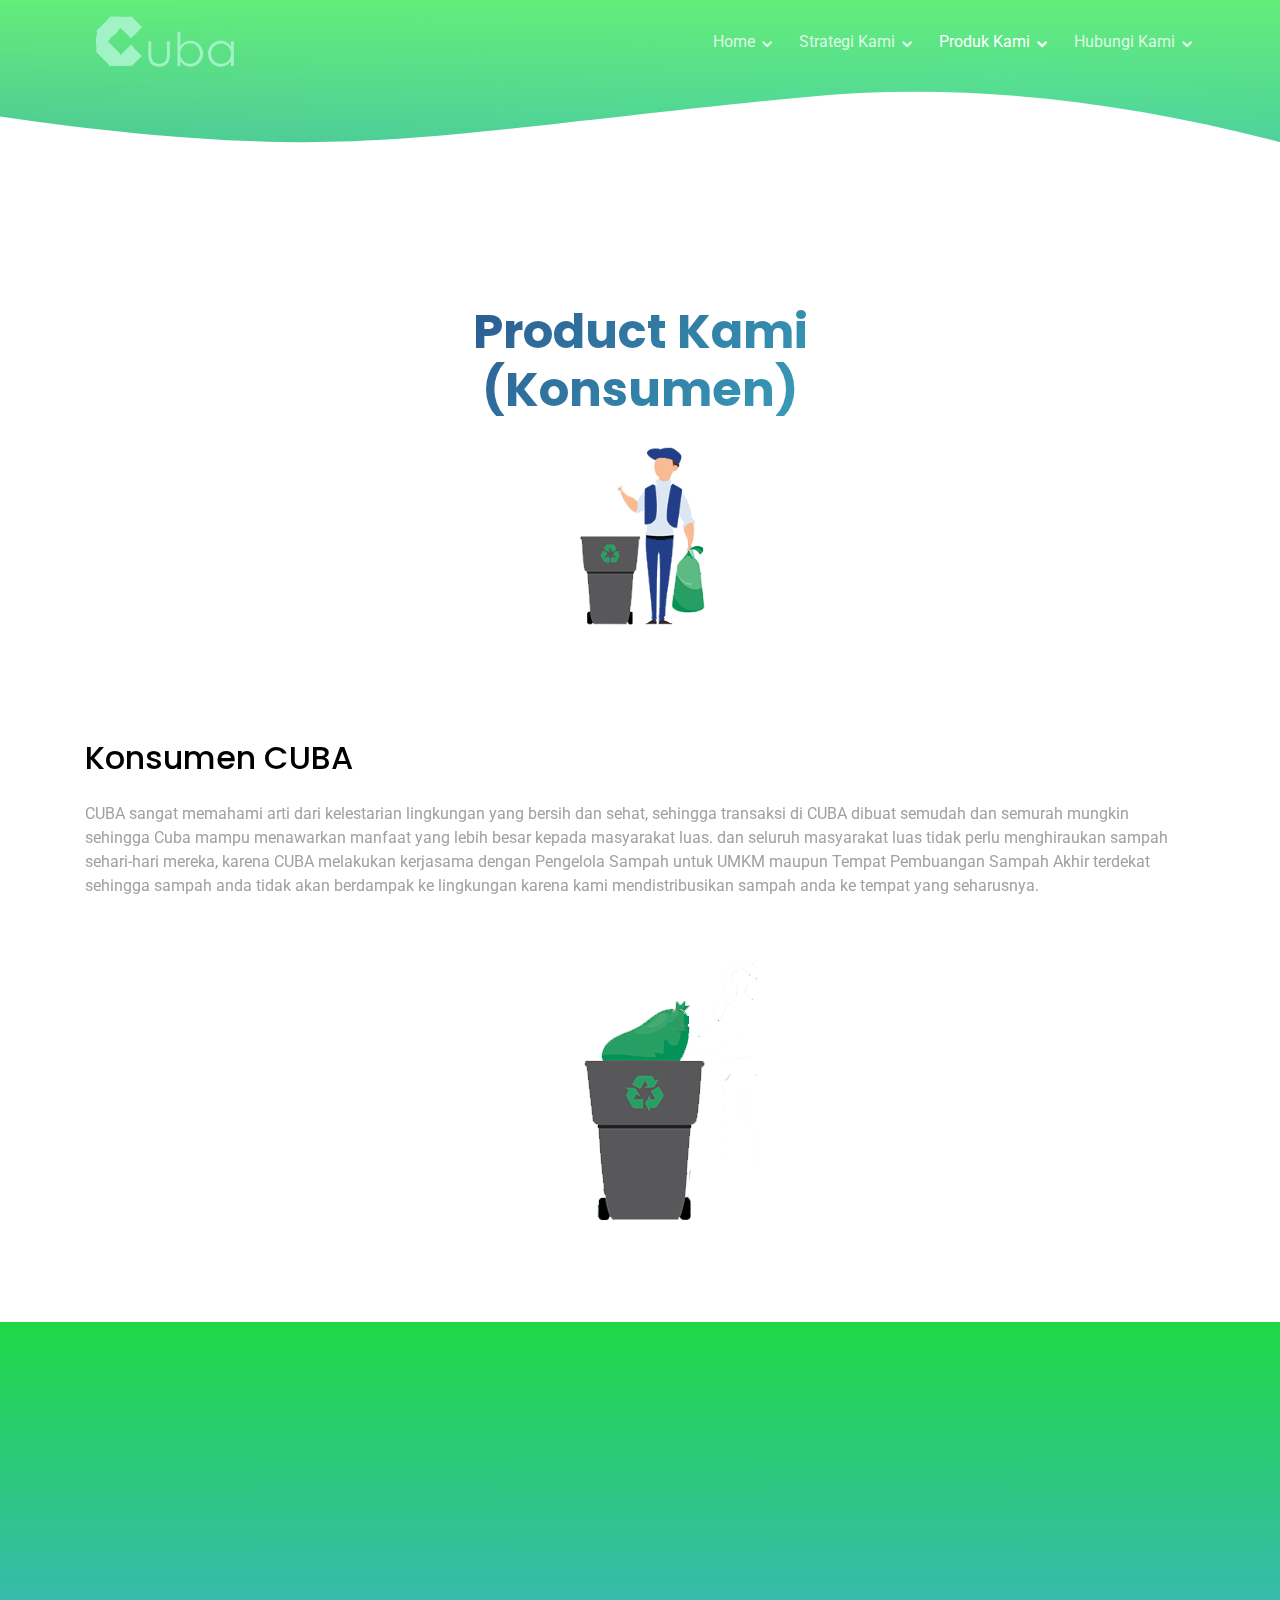
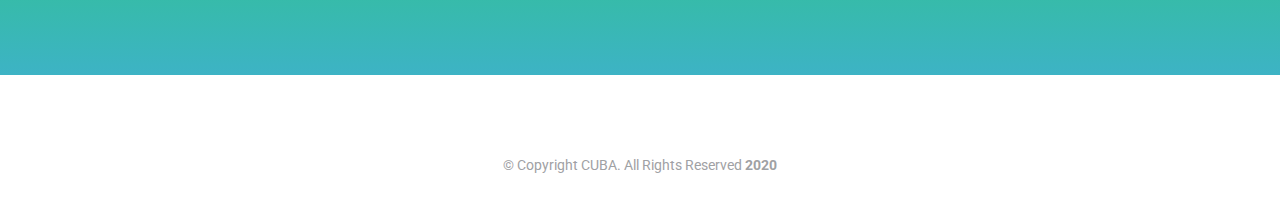
<file: konsumen.html>
<!DOCTYPE html>
<html lang="en">
<head>
  <meta charset="utf-8">
  <title>CUBA - Make It Simple!</title>
  <meta content="width=device-width, initial-scale=1.0" name="viewport">
  <meta content="" name="keywords">
  <meta content="" name="description">

  <!-- Favicons -->
  <link href="img/favicon.png" rel="icon">
  <link href="img/apple-touch-icon.png" rel="apple-touch-icon">

  <!-- Google Fonts -->
  <link href="https://fonts.googleapis.com/css?family=Poppins:300,400,700|Roboto:300,400,700&display=swap" rel="stylesheet">

  <!-- Bootstrap CSS File -->
  <link href="vendor/bootstrap/css/bootstrap.min.css" rel="stylesheet">

  <!-- Vendor CSS Files -->
  <link href="vendor/icofont/icofont.min.css" rel="stylesheet">
  <link href="vendor/line-awesome/css/line-awesome.min.css" rel="stylesheet">
  <link href="vendor/aos/aos.css" rel="stylesheet">
  <link href="vendor/owlcarousel/assets/owl.carousel.min.css" rel="stylesheet">

  <!-- Template Main CSS File -->
  <link href="css/style.css" rel="stylesheet">

  <!-- =======================================================
    Template Name: SoftLand
    Template URL: https://bootstrapmade.com/softland-bootstrap-app-landing-page-template/
    Author: BootstrapMade.com
    Author URL: https://bootstrapmade.com/
    ======================================================= -->
  </head>

  <body>

    <div class="site-wrap">

      <div class="site-mobile-menu site-navbar-target">
        <div class="site-mobile-menu-header">
          <div class="site-mobile-menu-close mt-3">
            <span class="icofont-close js-menu-toggle"></span>
          </div>
        </div>
        <div class="site-mobile-menu-body"></div>
      </div>

      <header class="site-navbar js-sticky-header site-navbar-target" role="banner" >

        <div class="container">
          <div class="row align-items-center">

            <div class="col-6 col-lg-2">
              <img src="img/logo-cuba-green-sm.png" alt="Image" class="img-fluid responsive">
            </div>

            <div class="col-12 col-md-10 d-none d-lg-block">
              <nav class="site-navigation position-relative text-right" role="navigation">

                <ul class="site-menu main-menu js-clone-nav mr-auto d-none d-lg-block">
                  <!-- <li class="active"><a href="index.html" class="nav-link">Home</a></li> -->
                  <li class="has-children">
                    <a href="index.html" class="nav-link">Home</a>
                    <ul class="dropdown">
                      <li><a href="description.html" class="nav-link">Profil</a></li>
                      <li><a href="history.html" class="nav-link">Sejarah</a></li>
                      <li><a href="blog.html" class="nav-link">Berita</a></li>
                    </ul>
                  </li>
                  <li class="has-children">
                    <a class="nav-link">Strategi Kami</a>
                    <ul class="dropdown">
                      <li><a href="visimisi.html" class="nav-link">Visi & Misi</a></li>
                      <li><a href="nilaibudaya.html" class="nav-link">Nilai Budaya</a></li>
                    </ul>
                  </li>
                  <li class="has-children">
                    <a href="" class="nav-link active">Produk Kami</a>
                    <ul class="dropdown">
                      <li><a href="tentang.html" class="nav-link">Produk</a></li>
                      <li><a href="konsumen.html" class="nav-link active">Konsumen</a></li>
                    </ul>
                  </li>
                  <li class="has-children">
                    <a class="nav-link">Hubungi Kami</a>
                    <ul class="dropdown">
                      <!-- <li><a href="blog.html" class="nav-link">Kontak Person CEO</a></li> -->
                      <li><a href="contact.html" class="nav-link">Kontak CUBA</a></li>
                    </ul>
                  </li>
                  <!-- <li><a href="contact.html" class="nav-link">Hubungi Kami</a></li> -->
                </ul>
              </nav>
            </div>


            <div class="col-6 d-inline-block d-lg-none ml-md-0 py-3" style="position: relative; top: 3px;">

              <a href="#" class="burger site-menu-toggle js-menu-toggle" data-toggle="collapse" data-target="#main-navbar">
                <span></span>
              </a>
            </div>

          </div>
        </div>

      </header>


      <main id="main">
        <div class="hero-section">
          <div class="wave">

            <svg width="1920px" height="450px" viewBox="0 0 1920 265" version="1.1" xmlns="http://www.w3.org/2000/svg" xmlns:xlink="http://www.w3.org/1999/xlink">
              <g id="Page-1" stroke="none" stroke-width="1" fill="none" fill-rule="evenodd">
                <g id="Apple-TV" transform="translate(0.000000, -402.000000)" fill="#FFFFFF">
                  <path d="M0,439.134243 C175.04074,464.89273 327.944386,477.771974 458.710937,477.771974 C654.860765,477.771974 870.645295,442.632362 1205.9828,410.192501 C1429.54114,388.565926 1667.54687,411.092417 1920,477.771974 L1920,667 L1017.15166,667 L0,667 L0,439.134243 Z" id="Path"></path>
                </g>
              </g>
            </svg>

          </div>

        </div>



        <div class="site-section pb-0">
          <div class="container">

            <div class="row justify-content-center text-center">
              <div class="col-md-7 mb-5">

                <h2 class="section-heading">Product Kami <br> (Konsumen)</h2>
                <img src="img/avatar1.png" width="180px" alt="Image" class="phone-1" data-aos="fade-left">
              </div>
            </div>

          </div>
        </div>

        <div class="site-section pb-0">
          <div class="container" data-aos="fade-left">
            <div class="row align-items-center">
              <div class="col-md-12 mr-auto">
                <h2 class="mb-4">Konsumen CUBA</h2>
                <p>CUBA sangat memahami arti dari kelestarian lingkungan yang bersih dan sehat, sehingga transaksi di CUBA dibuat semudah dan semurah mungkin sehingga Cuba mampu menawarkan manfaat yang lebih besar kepada masyarakat luas. dan seluruh masyarakat luas tidak perlu menghiraukan sampah sehari-hari mereka, karena CUBA melakukan kerjasama dengan Pengelola Sampah untuk UMKM maupun Tempat Pembuangan Sampah Akhir terdekat sehingga sampah anda tidak akan berdampak ke lingkungan karena kami mendistribusikan sampah anda ke tempat yang seharusnya.
                </p>
              </div>

            </div>
          </div>
        </div> <!-- .site-section -->


        <div class="site-section pb-0">
          <div class="container">

            <div class="row justify-content-center text-center">
              <div class="col-md-12 mb-5">
                <img src="img/avatar2.png" alt="Image">
              </div>
            </div>

          </div>
        </div>




        <div class="site-section cta-section">
          <div class="container">
            <div class="row align-items-center">
              <div class="col-md-12 mr-auto text-center mb-5 mb-md-0">
                <h2 data-aos="fade-left">Tunggu Kehadiran Kami Di</h2> <br>
              </div>
              <div class="col-md-12 text-center">
                <p>
                  <img data-aos="fade-right" src="img/googleplay.png" class="img-fluid" width="300px">
                  <!-- <a href="#" class="btn"><span class="icofont-ui-play mr-3"></span>Google play</a></p> -->
                </div>
                <div class="col-md-12 text-center mr-auto">
                  <br>
                  <h3 data-aos="fade-left" class="text-white">Make It Simple !</h3>
                </div>
              </div>
            </div>
          </div>
        </div>


      </main>
      <footer class="footer" role="contentinfo">
        <div class="container">
          <div class="row justify-content-center text-center">
            <div class="col-md-7">
              <p class="copyright">&copy; Copyright CUBA. All Rights Reserved <b>2020</b></p>
              <div class="credits">
              </div>
            </div>
          </div>

        </div>
      </footer>
    </div> <!-- .site-wrap -->

    <!-- Vendor JS Files -->
    <script src="vendor/jquery/jquery.min.js"></script>
    <script src="vendor/jquery/jquery-migrate.min.js"></script>
    <script src="vendor/bootstrap/js/bootstrap.min.js"></script>
    <script src="vendor/easing/easing.min.js"></script>
    <script src="vendor/php-email-form/validate.js"></script>
    <script src="vendor/sticky/sticky.js"></script>
    <script src="vendor/aos/aos.js"></script>
    <script src="vendor/owlcarousel/owl.carousel.min.js"></script>

    <!-- Template Main JS File -->
    <script src="js/main.js"></script>

  </body>
  </html>
</file>
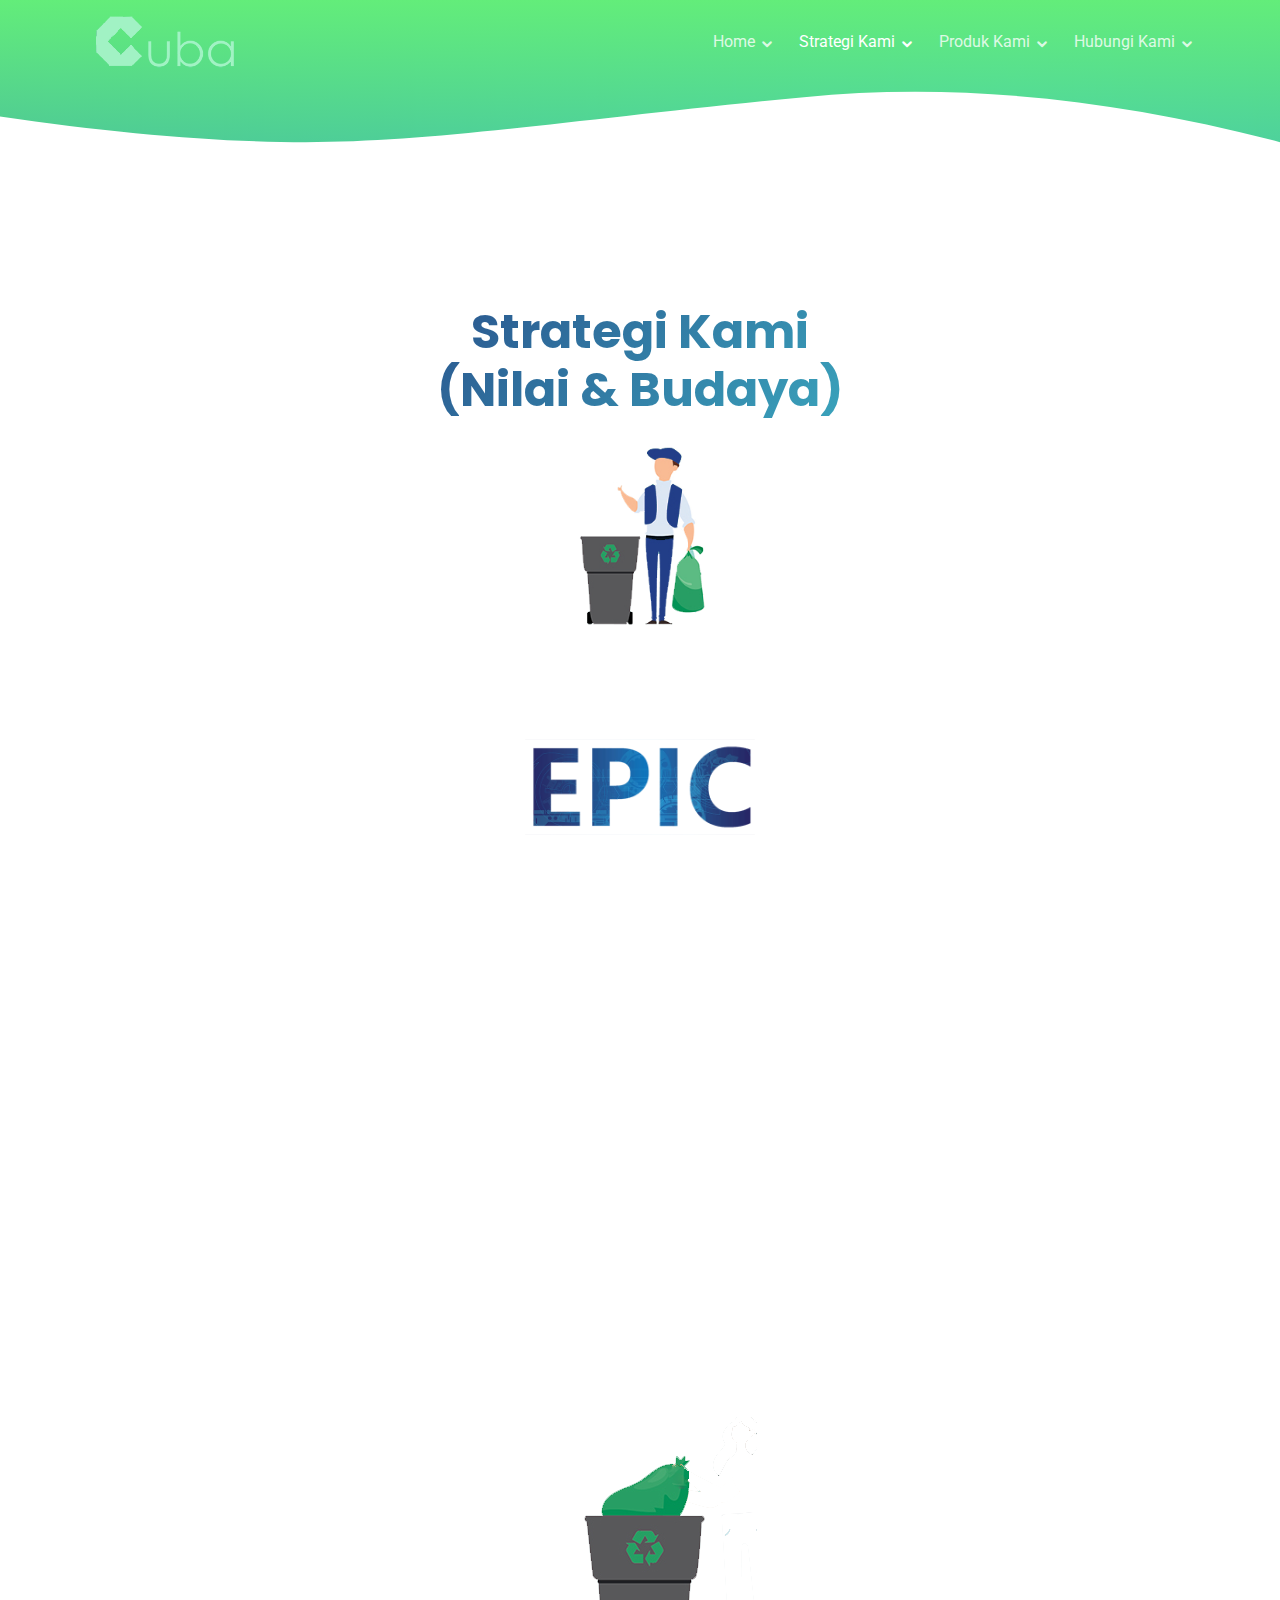
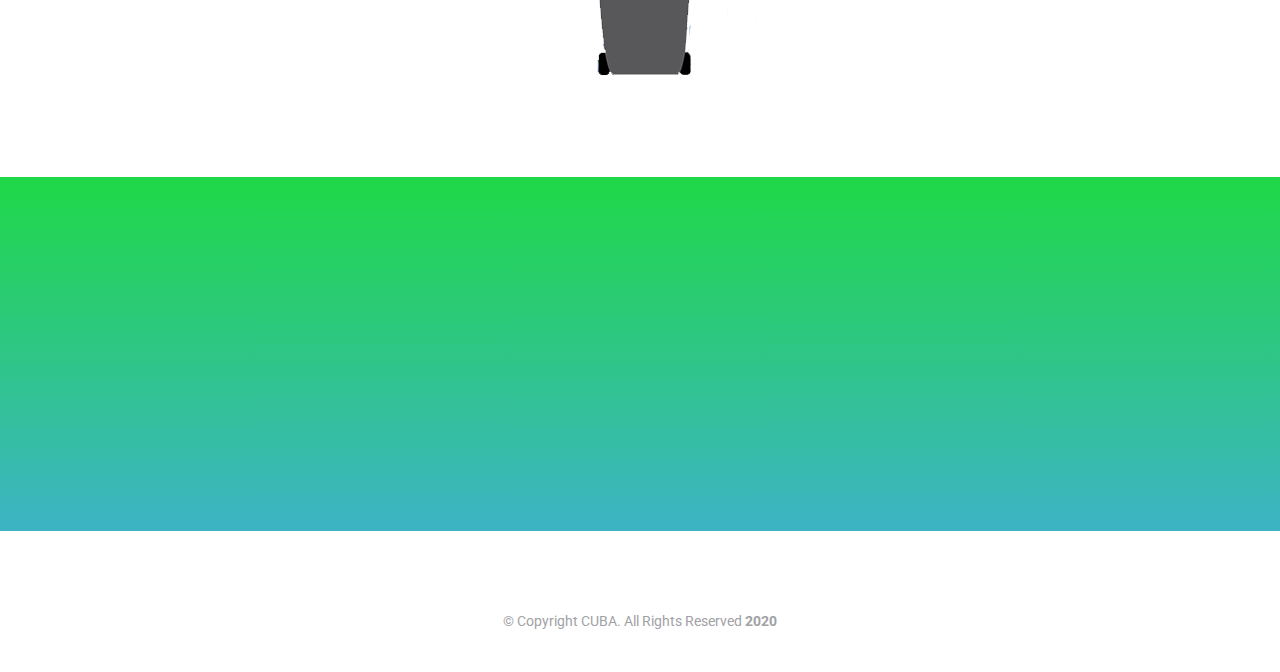
<file: nilaibudaya.html>
<!DOCTYPE html>
<html lang="en">
<head>
  <meta charset="utf-8">
  <title>CUBA - Make It Simple!</title>
  <meta content="width=device-width, initial-scale=1.0" name="viewport">
  <meta content="" name="keywords">
  <meta content="" name="description">

  <!-- Favicons -->
  <link href="img/favicon.png" rel="icon">
  <link href="img/apple-touch-icon.png" rel="apple-touch-icon">

  <!-- Google Fonts -->
  <link href="https://fonts.googleapis.com/css?family=Poppins:300,400,700|Roboto:300,400,700&display=swap" rel="stylesheet">

  <!-- Bootstrap CSS File -->
  <link href="vendor/bootstrap/css/bootstrap.min.css" rel="stylesheet">

  <!-- Vendor CSS Files -->
  <link href="vendor/icofont/icofont.min.css" rel="stylesheet">
  <link href="vendor/line-awesome/css/line-awesome.min.css" rel="stylesheet">
  <link href="vendor/aos/aos.css" rel="stylesheet">
  <link href="vendor/owlcarousel/assets/owl.carousel.min.css" rel="stylesheet">

  <!-- Template Main CSS File -->
  <link href="css/style.css" rel="stylesheet">

  <!-- =======================================================
    Template Name: SoftLand
    Template URL: https://bootstrapmade.com/softland-bootstrap-app-landing-page-template/
    Author: BootstrapMade.com
    Author URL: https://bootstrapmade.com/
    ======================================================= -->
  </head>

  <body>

    <div class="site-wrap">

      <div class="site-mobile-menu site-navbar-target">
        <div class="site-mobile-menu-header">
          <div class="site-mobile-menu-close mt-3">
            <span class="icofont-close js-menu-toggle"></span>
          </div>
        </div>
        <div class="site-mobile-menu-body"></div>
      </div>

      <header class="site-navbar js-sticky-header site-navbar-target" role="banner" >

        <div class="container">
          <div class="row align-items-center">

            <div class="col-6 col-lg-2">
              <img src="img/logo-cuba-green-sm.png" alt="Image" class="img-fluid responsive">
            </div>

            <div class="col-12 col-md-10 d-none d-lg-block">
              <nav class="site-navigation position-relative text-right" role="navigation">

                <ul class="site-menu main-menu js-clone-nav mr-auto d-none d-lg-block">
                  <!-- <li class="active"><a href="index.html" class="nav-link">Home</a></li> -->
                  <li class="has-children">
                    <a href="index.html" class="nav-link">Home</a>
                    <ul class="dropdown">
                      <li><a href="description.html" class="nav-link">Profil</a></li>
                      <li><a href="history.html" class="nav-link">Sejarah</a></li>
                      <li><a href="blog.html" class="nav-link">Berita</a></li>
                    </ul>
                  </li>
                  <li class="has-children">
                    <a class="nav-link active">Strategi Kami</a>
                    <ul class="dropdown">
                      <li><a href="visimisi.html" class="nav-link">Visi & Misi</a></li>
                      <li><a href="nilaibudaya.html" class="nav-link active">Nilai Budaya</a></li>
                    </ul>
                  </li>
                  <li class="has-children">
                    <a href="" class="nav-link">Produk Kami</a>
                    <ul class="dropdown">
                      <li><a href="tentang.html" class="nav-link">Produk</a></li>
                      <li><a href="konsumen.html" class="nav-link">Konsumen</a></li>
                    </ul>
                  </li>
                  <li class="has-children">
                    <a class="nav-link">Hubungi Kami</a>
                    <ul class="dropdown">
                      <!-- <li><a href="blog.html" class="nav-link">Kontak Person CEO</a></li> -->
                      <li><a href="contact.html" class="nav-link">Kontak CUBA</a></li>
                    </ul>
                  </li>
                  <!-- <li><a href="contact.html" class="nav-link">Hubungi Kami</a></li> -->
                </ul>
              </nav>
            </div>


            <div class="col-6 d-inline-block d-lg-none ml-md-0 py-3" style="position: relative; top: 3px;">

              <a href="#" class="burger site-menu-toggle js-menu-toggle" data-toggle="collapse" data-target="#main-navbar">
                <span></span>
              </a>
            </div>

          </div>
        </div>

      </header>


      <main id="main">
        <div class="hero-section">
          <div class="wave">

            <svg width="1920px" height="450px" viewBox="0 0 1920 265" version="1.1" xmlns="http://www.w3.org/2000/svg" xmlns:xlink="http://www.w3.org/1999/xlink">
              <g id="Page-1" stroke="none" stroke-width="1" fill="none" fill-rule="evenodd">
                <g id="Apple-TV" transform="translate(0.000000, -402.000000)" fill="#FFFFFF">
                  <path d="M0,439.134243 C175.04074,464.89273 327.944386,477.771974 458.710937,477.771974 C654.860765,477.771974 870.645295,442.632362 1205.9828,410.192501 C1429.54114,388.565926 1667.54687,411.092417 1920,477.771974 L1920,667 L1017.15166,667 L0,667 L0,439.134243 Z" id="Path"></path>
                </g>
              </g>
            </svg>

          </div>

        </div>



        <div class="site-section pb-0">
          <div class="container">

            <div class="row justify-content-center text-center">
              <div class="col-md-7 mb-5">

                <h2 class="section-heading">Strategi Kami <br> (Nilai & Budaya)</h2>
                <img src="img/avatar1.png" width="180px" alt="Image" class="phone-1" data-aos="fade-left">
              </div>
            </div>

          </div>
        </div>

        <div class="site-section pb-0">
          <div class="container">
            <div class="row align-items-center">
              <div class="col-md-12 mr-auto">
                <!-- <h2 class="mb-4" data-aos="fade-right">Nilai & Budaya</h2> -->
                <div class="row justify-content-center text-center">
                  <div class="col-md-12 mb-5" data-aos="fade-top">
                   <img src="img/epiclogo.png" class="img-fluid" width="230px">
                   <!-- <h1 class="section-heading">EPIC</h1> -->

        <!--             <h1 class="section-heading" style='display:inline'>E</h1><p style='display:inline'>nvironmental </p>
                    <h1 class="section-heading" style='display:inline'>P</h1><p style='display:inline'>rofessionalism </p>
                    <h1 class="section-heading" style='display:inline'>I</h1><p style='display:inline'>ntegrity </p>
                    <h1 class="section-heading" style='display:inline'>C</h1><p style='display:inline'>ustomer satisfied </p> -->
                  </div>
                </div>

                <div data-aos='fade-left'>
                  <h1 class="section-heading" style='display:inline'>E</h1><small style='display:inline'>nvironmental </small>
                </div>

                <div data-aos='fade-right'>
                  <p>Budaya kerja CUBA senantiasa berlandaskan atas kecintaan dan kemauan untuk menjaga lingkungan hidup.</p><br>
                </div>

                <div data-aos='fade-left'>
                  <h1 class="section-heading" style='display:inline'>P</h1><small style='display:inline'>rofessionalism </small>
                </div>

                <div data-aos='fade-right'>
                  <p>CUBA menempatkan orang-orang yang kompeten dan professional agar lebih agile dalam menjawab tantangan bisnis.</p><br>
                </div>

                <div data-aos='fade-left'>
                  <h1 class="section-heading" style='display:inline'>I</h1><small style='display:inline'>ntegrity </small>
                </div>

                <div data-aos='fade-right'>
                  <p>CUBA memegang teguh komitmen dan menjunjung tinggi konsistensi dalam melayani masyarakat dengan memperhatikan aturan dan norma yang berlaku.</p><br>
                </div>

                <div data-aos='fade-left'>
                  <h1 class="section-heading" style='display:inline'>C</h1><small style='display:inline'>ustomer satisfied </small>
                </div>

                <div data-aos='fade-right'>
                  <p>CUBA memahami arti kepuasan pelanggan dengan memberikan pelayanan prima.</p><br> 
                </div>









                
                <!-- <p><a href="#">Read More</a></p> -->
              </div>

            </div>
          </div>
        </div> <!-- .site-section -->

        <div class="site-section pb-0">
          <div class="container">

            <div class="row justify-content-center text-center">
              <div class="col-md-12 mb-5">
                <img src="img/avatar2.png" alt="Image">
              </div>
            </div>

          </div>
        </div>




        <div class="site-section cta-section">
          <div class="container">
            <div class="row align-items-center">
              <div class="col-md-12 mr-auto text-center mb-5 mb-md-0">
                <h2 data-aos="fade-left">Tunggu Kehadiran Kami Di</h2> <br>
              </div>
              <div class="col-md-12 text-center">
                <p>
                  <img data-aos="fade-right" src="img/googleplay.png" class="img-fluid" width="300px">
                  <!-- <a href="#" class="btn"><span class="icofont-ui-play mr-3"></span>Google play</a></p> -->
                </div>
                <div class="col-md-12 text-center mr-auto">
                  <br>
                  <h3 data-aos="fade-left" class="text-white">Make It Simple !</h3>
                </div>
              </div>
            </div>
          </div>
        </div>


      </main>
      <footer class="footer" role="contentinfo">
        <div class="container">
          <div class="row justify-content-center text-center">
            <div class="col-md-7">
              <p class="copyright">&copy; Copyright CUBA. All Rights Reserved <b>2020</b></p>
              <div class="credits">
              </div>
            </div>
          </div>

        </div>
      </footer>
    </div> <!-- .site-wrap -->

    <!-- Vendor JS Files -->
    <script src="vendor/jquery/jquery.min.js"></script>
    <script src="vendor/jquery/jquery-migrate.min.js"></script>
    <script src="vendor/bootstrap/js/bootstrap.min.js"></script>
    <script src="vendor/easing/easing.min.js"></script>
    <script src="vendor/php-email-form/validate.js"></script>
    <script src="vendor/sticky/sticky.js"></script>
    <script src="vendor/aos/aos.js"></script>
    <script src="vendor/owlcarousel/owl.carousel.min.js"></script>

    <!-- Template Main JS File -->
    <script src="js/main.js"></script>

  </body>
  </html>
</file>
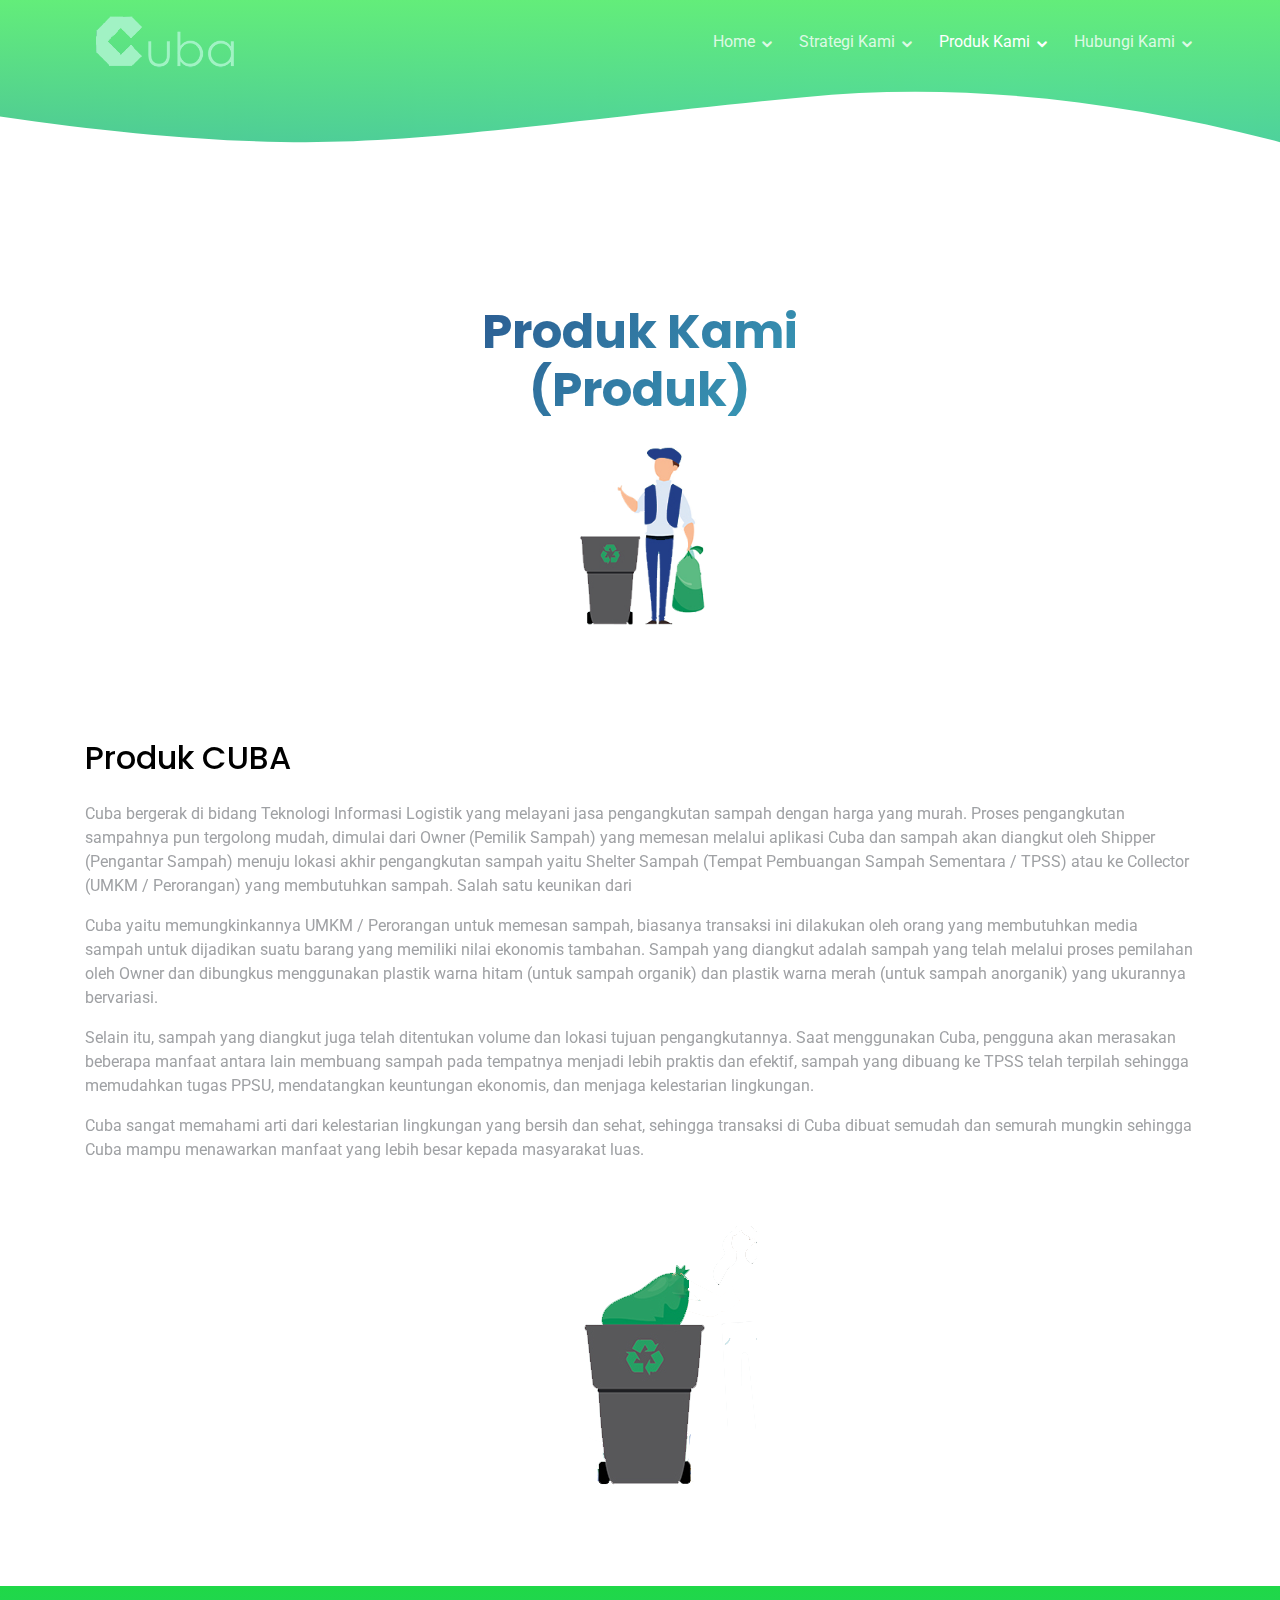
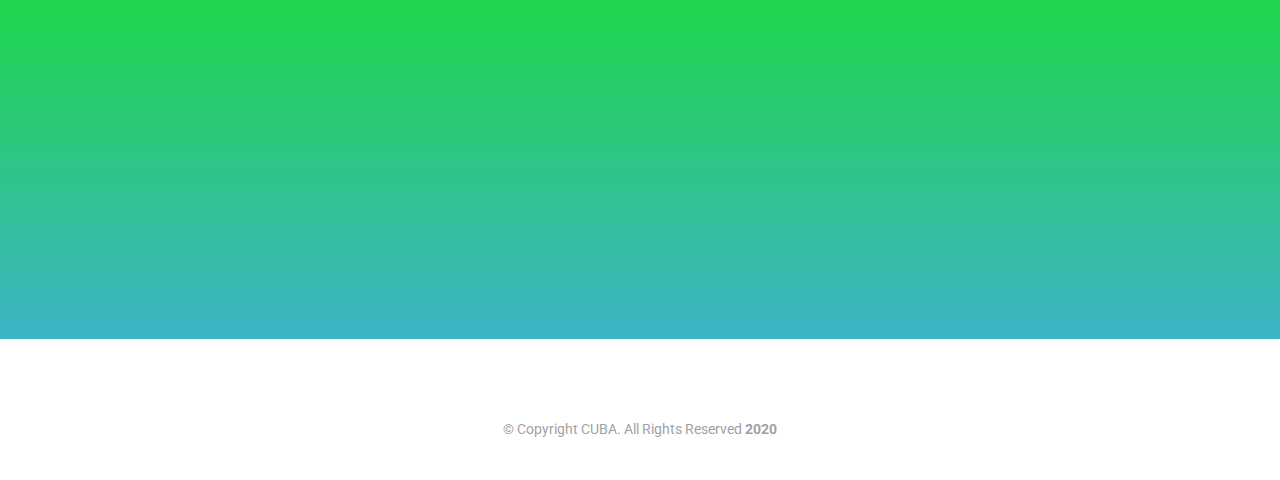
<file: tentang.html>
<!DOCTYPE html>
<html lang="en">
<head>
  <meta charset="utf-8">
  <title>CUBA - Make It Simple!</title>
  <meta content="width=device-width, initial-scale=1.0" name="viewport">
  <meta content="" name="keywords">
  <meta content="" name="description">

  <!-- Favicons -->
  <link href="img/favicon.png" rel="icon">
  <link href="img/apple-touch-icon.png" rel="apple-touch-icon">

  <!-- Google Fonts -->
  <link href="https://fonts.googleapis.com/css?family=Poppins:300,400,700|Roboto:300,400,700&display=swap" rel="stylesheet">

  <!-- Bootstrap CSS File -->
  <link href="vendor/bootstrap/css/bootstrap.min.css" rel="stylesheet">

  <!-- Vendor CSS Files -->
  <link href="vendor/icofont/icofont.min.css" rel="stylesheet">
  <link href="vendor/line-awesome/css/line-awesome.min.css" rel="stylesheet">
  <link href="vendor/aos/aos.css" rel="stylesheet">
  <link href="vendor/owlcarousel/assets/owl.carousel.min.css" rel="stylesheet">

  <!-- Template Main CSS File -->
  <link href="css/style.css" rel="stylesheet">

  <!-- =======================================================
    Template Name: SoftLand
    Template URL: https://bootstrapmade.com/softland-bootstrap-app-landing-page-template/
    Author: BootstrapMade.com
    Author URL: https://bootstrapmade.com/
    ======================================================= -->
  </head>

  <body>

    <div class="site-wrap">

      <div class="site-mobile-menu site-navbar-target">
        <div class="site-mobile-menu-header">
          <div class="site-mobile-menu-close mt-3">
            <span class="icofont-close js-menu-toggle"></span>
          </div>
        </div>
        <div class="site-mobile-menu-body"></div>
      </div>

      <header class="site-navbar js-sticky-header site-navbar-target" role="banner" >

        <div class="container">
          <div class="row align-items-center">

            <div class="col-6 col-lg-2">
              <img src="img/logo-cuba-green-sm.png" alt="Image" class="img-fluid responsive">
            </div>

            <div class="col-12 col-md-10 d-none d-lg-block">
              <nav class="site-navigation position-relative text-right" role="navigation">

                <ul class="site-menu main-menu js-clone-nav mr-auto d-none d-lg-block">
                  <!-- <li class="active"><a href="index.html" class="nav-link">Home</a></li> -->
                  <li class="has-children">
                    <a href="index.html" class="nav-link">Home</a>
                    <ul class="dropdown">
                      <li><a href="description.html" class="nav-link">Profil</a></li>
                      <li><a href="history.html" class="nav-link">Sejarah</a></li>
                      <li><a href="blog.html" class="nav-link">Berita</a></li>
                    </ul>
                  </li>
                  <li class="has-children">
                    <a class="nav-link">Strategi Kami</a>
                    <ul class="dropdown">
                      <li><a href="visimisi.html" class="nav-link">Visi & Misi</a></li>
                      <li><a href="nilaibudaya.html" class="nav-link">Nilai Budaya</a></li>
                    </ul>
                  </li>
                  <li class="has-children">
                    <a href="" class="nav-link active">Produk Kami</a>
                    <ul class="dropdown">
                      <li><a href="tentang.html" class="nav-link active">Produk</a></li>
                      <li><a href="konsumen.html" class="nav-link">Konsumen</a></li>
                    </ul>
                  </li>
                  <li class="has-children">
                    <a class="nav-link">Hubungi Kami</a>
                    <ul class="dropdown">
                      <!-- <li><a href="blog.html" class="nav-link">Kontak Person CEO</a></li> -->
                      <li><a href="contact.html" class="nav-link">Kontak CUBA</a></li>
                    </ul>
                  </li>
                  <!-- <li><a href="contact.html" class="nav-link">Hubungi Kami</a></li> -->
                </ul>
              </nav>
            </div>


            <div class="col-6 d-inline-block d-lg-none ml-md-0 py-3" style="position: relative; top: 3px;">

              <a href="#" class="burger site-menu-toggle js-menu-toggle" data-toggle="collapse" data-target="#main-navbar">
                <span></span>
              </a>
            </div>

          </div>
        </div>

      </header>


      <main id="main">
        <div class="hero-section">
          <div class="wave">

            <svg width="1920px" height="450px" viewBox="0 0 1920 265" version="1.1" xmlns="http://www.w3.org/2000/svg" xmlns:xlink="http://www.w3.org/1999/xlink">
              <g id="Page-1" stroke="none" stroke-width="1" fill="none" fill-rule="evenodd">
                <g id="Apple-TV" transform="translate(0.000000, -402.000000)" fill="#FFFFFF">
                  <path d="M0,439.134243 C175.04074,464.89273 327.944386,477.771974 458.710937,477.771974 C654.860765,477.771974 870.645295,442.632362 1205.9828,410.192501 C1429.54114,388.565926 1667.54687,411.092417 1920,477.771974 L1920,667 L1017.15166,667 L0,667 L0,439.134243 Z" id="Path"></path>
                </g>
              </g>
            </svg>

          </div>

        </div>



        <div class="site-section pb-0">
          <div class="container">

            <div class="row justify-content-center text-center">
              <div class="col-md-7 mb-5">

                <h2 class="section-heading">Produk Kami <br> (Produk)</h2>
                <img src="img/avatar1.png" width="180px" alt="Image" class="phone-1" data-aos="fade-left">
              </div>
            </div>

          </div>
        </div>

        <div class="site-section pb-0">
          <div class="container" data-aos="fade-left">
            <div class="row align-items-center">
              <div class="col-md-12 mr-auto">
                <h2 class="mb-4">Produk CUBA</h2>
                <p>Cuba bergerak di bidang Teknologi Informasi Logistik yang melayani jasa pengangkutan sampah dengan harga yang murah. Proses pengangkutan sampahnya pun tergolong mudah, dimulai dari Owner (Pemilik Sampah) yang memesan melalui aplikasi Cuba dan sampah akan diangkut oleh Shipper (Pengantar Sampah) menuju lokasi akhir pengangkutan sampah yaitu Shelter Sampah (Tempat Pembuangan Sampah Sementara / TPSS) atau ke Collector (UMKM / Perorangan) yang membutuhkan sampah. Salah satu keunikan dari 
                </p>
                <p>Cuba yaitu memungkinkannya UMKM / Perorangan untuk memesan sampah, biasanya transaksi ini dilakukan oleh orang yang membutuhkan media sampah untuk dijadikan suatu barang yang memiliki nilai ekonomis tambahan. Sampah yang diangkut adalah sampah yang telah melalui proses pemilahan oleh Owner dan dibungkus menggunakan plastik warna hitam (untuk sampah organik) dan plastik warna merah (untuk sampah anorganik) yang ukurannya bervariasi.</p>
                <p>Selain itu, sampah yang diangkut juga telah ditentukan volume dan lokasi tujuan pengangkutannya. Saat menggunakan Cuba, pengguna akan merasakan beberapa manfaat antara lain membuang sampah pada tempatnya menjadi lebih praktis dan efektif, sampah yang dibuang ke TPSS telah terpilah sehingga memudahkan tugas PPSU, mendatangkan keuntungan ekonomis, dan menjaga kelestarian lingkungan.
                </p>
                <p>Cuba sangat memahami arti dari kelestarian lingkungan yang bersih dan sehat, sehingga transaksi di Cuba dibuat semudah dan semurah mungkin sehingga Cuba mampu menawarkan manfaat yang lebih besar kepada masyarakat luas.</p>
              </div>

            </div>
          </div>
        </div> <!-- .site-section -->


        <div class="site-section pb-0">
          <div class="container">

            <div class="row justify-content-center text-center">
              <div class="col-md-12 mb-5">
                <img src="img/avatar2.png" alt="Image">
              </div>
            </div>

          </div>
        </div>




        <div class="site-section cta-section">
          <div class="container">
            <div class="row align-items-center">
              <div class="col-md-12 mr-auto text-center mb-5 mb-md-0">
                <h2 data-aos="fade-left">Tunggu Kehadiran Kami Di</h2> <br>
              </div>
              <div class="col-md-12 text-center">
                <p>
                  <img data-aos="fade-right" src="img/googleplay.png" class="img-fluid" width="300px">
                  <!-- <a href="#" class="btn"><span class="icofont-ui-play mr-3"></span>Google play</a></p> -->
                </div>
                <div class="col-md-12 text-center mr-auto">
                  <br>
                  <h3 data-aos="fade-left" class="text-white">Make It Simple !</h3>
                </div>
              </div>
            </div>
          </div>
        </div>


      </main>
      <footer class="footer" role="contentinfo">
        <div class="container">
          <div class="row justify-content-center text-center">
            <div class="col-md-7">
              <p class="copyright">&copy; Copyright CUBA. All Rights Reserved <b>2020</b></p>
              <div class="credits">
              </div>
            </div>
          </div>

        </div>
      </footer>
    </div> <!-- .site-wrap -->

    <!-- Vendor JS Files -->
    <script src="vendor/jquery/jquery.min.js"></script>
    <script src="vendor/jquery/jquery-migrate.min.js"></script>
    <script src="vendor/bootstrap/js/bootstrap.min.js"></script>
    <script src="vendor/easing/easing.min.js"></script>
    <script src="vendor/php-email-form/validate.js"></script>
    <script src="vendor/sticky/sticky.js"></script>
    <script src="vendor/aos/aos.js"></script>
    <script src="vendor/owlcarousel/owl.carousel.min.js"></script>

    <!-- Template Main JS File -->
    <script src="js/main.js"></script>

  </body>
  </html>
</file>
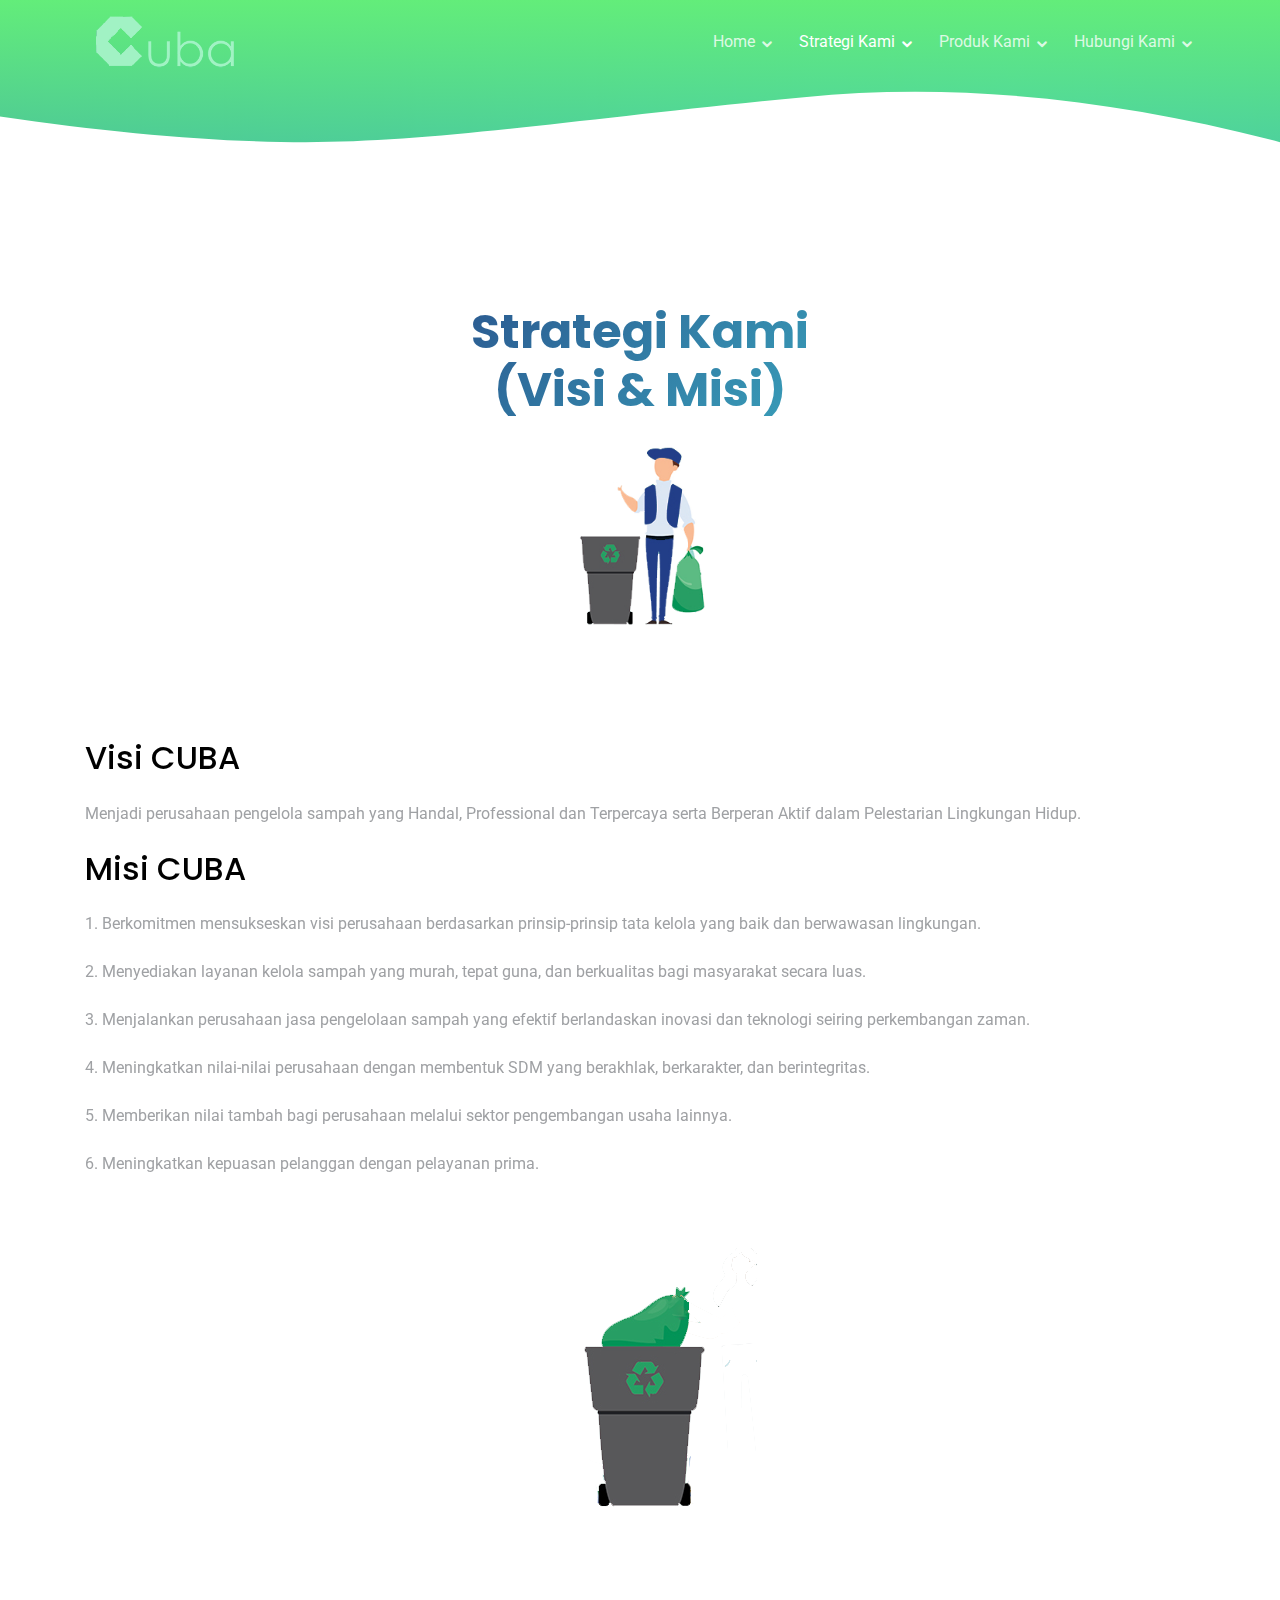
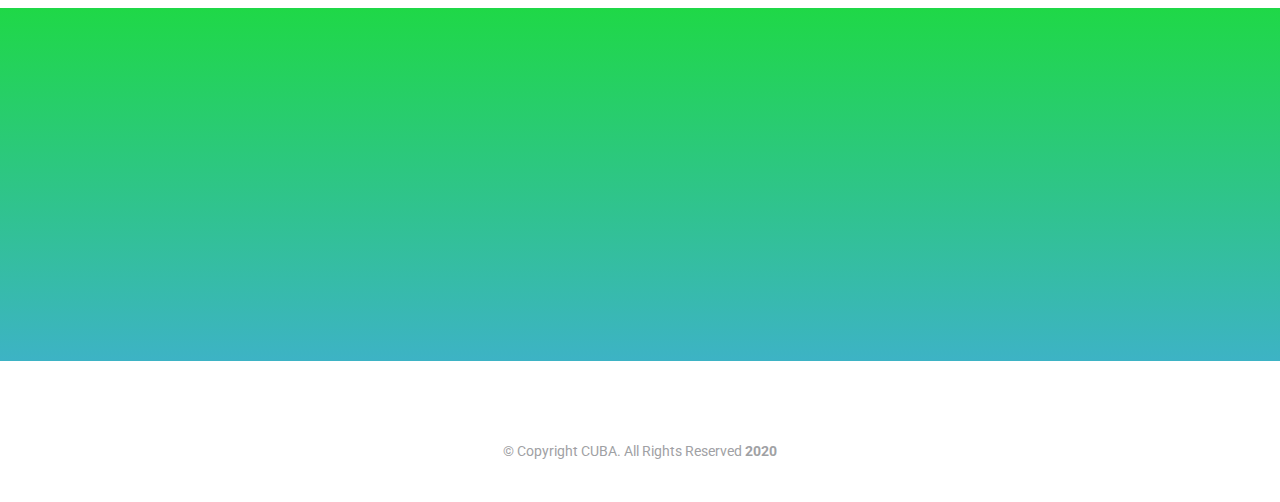
<file: visimisi.html>
<!DOCTYPE html>
<html lang="en">
<head>
  <meta charset="utf-8">
  <title>CUBA - Make It Simple!</title>
  <meta content="width=device-width, initial-scale=1.0" name="viewport">
  <meta content="" name="keywords">
  <meta content="" name="description">

  <!-- Favicons -->
  <link href="img/favicon.png" rel="icon">
  <link href="img/apple-touch-icon.png" rel="apple-touch-icon">

  <!-- Google Fonts -->
  <link href="https://fonts.googleapis.com/css?family=Poppins:300,400,700|Roboto:300,400,700&display=swap" rel="stylesheet">

  <!-- Bootstrap CSS File -->
  <link href="vendor/bootstrap/css/bootstrap.min.css" rel="stylesheet">

  <!-- Vendor CSS Files -->
  <link href="vendor/icofont/icofont.min.css" rel="stylesheet">
  <link href="vendor/line-awesome/css/line-awesome.min.css" rel="stylesheet">
  <link href="vendor/aos/aos.css" rel="stylesheet">
  <link href="vendor/owlcarousel/assets/owl.carousel.min.css" rel="stylesheet">

  <!-- Template Main CSS File -->
  <link href="css/style.css" rel="stylesheet">

  <!-- =======================================================
    Template Name: SoftLand
    Template URL: https://bootstrapmade.com/softland-bootstrap-app-landing-page-template/
    Author: BootstrapMade.com
    Author URL: https://bootstrapmade.com/
    ======================================================= -->
  </head>

  <body>

    <div class="site-wrap">

      <div class="site-mobile-menu site-navbar-target">
        <div class="site-mobile-menu-header">
          <div class="site-mobile-menu-close mt-3">
            <span class="icofont-close js-menu-toggle"></span>
          </div>
        </div>
        <div class="site-mobile-menu-body"></div>
      </div>

      <header class="site-navbar js-sticky-header site-navbar-target" role="banner" >

        <div class="container">
          <div class="row align-items-center">

            <div class="col-6 col-lg-2">
              <img src="img/logo-cuba-green-sm.png" alt="Image" class="img-fluid responsive">
            </div>

            <div class="col-12 col-md-10 d-none d-lg-block">
              <nav class="site-navigation position-relative text-right" role="navigation">

                <ul class="site-menu main-menu js-clone-nav mr-auto d-none d-lg-block">
                  <!-- <li class="active"><a href="index.html" class="nav-link">Home</a></li> -->
                  <li class="has-children">
                    <a href="index.html" class="nav-link">Home</a>
                    <ul class="dropdown">
                      <li><a href="description.html" class="nav-link">Profil</a></li>
                      <li><a href="history.html" class="nav-link">Sejarah</a></li>
                      <li><a href="blog.html" class="nav-link">Berita</a></li>
                    </ul>
                  </li>
                  <li class="has-children">
                    <a class="nav-link active">Strategi Kami</a>
                    <ul class="dropdown">
                      <li><a href="visimisi.html" class="nav-link active">Visi & Misi</a></li>
                      <li><a href="nilaibudaya.html" class="nav-link">Nilai Budaya</a></li>
                    </ul>
                  </li>
                  <li class="has-children">
                    <a href="" class="nav-link">Produk Kami</a>
                    <ul class="dropdown">
                      <li><a href="tentang.html" class="nav-link">Produk</a></li>
                      <li><a href="konsumen.html" class="nav-link">Konsumen</a></li>
                    </ul>
                  </li>
                  <li class="has-children">
                    <a class="nav-link">Hubungi Kami</a>
                    <ul class="dropdown">
                      <!-- <li><a href="blog.html" class="nav-link">Kontak Person CEO</a></li> -->
                      <li><a href="contact.html" class="nav-link">Kontak CUBA</a></li>
                    </ul>
                  </li>
                  <!-- <li><a href="contact.html" class="nav-link">Hubungi Kami</a></li> -->
                </ul>
              </nav>
            </div>


            <div class="col-6 d-inline-block d-lg-none ml-md-0 py-3" style="position: relative; top: 3px;">

              <a href="#" class="burger site-menu-toggle js-menu-toggle" data-toggle="collapse" data-target="#main-navbar">
                <span></span>
              </a>
            </div>

          </div>
        </div>

      </header>


      <main id="main">
        <div class="hero-section">
          <div class="wave">

            <svg width="1920px" height="450px" viewBox="0 0 1920 265" version="1.1" xmlns="http://www.w3.org/2000/svg" xmlns:xlink="http://www.w3.org/1999/xlink">
              <g id="Page-1" stroke="none" stroke-width="1" fill="none" fill-rule="evenodd">
                <g id="Apple-TV" transform="translate(0.000000, -402.000000)" fill="#FFFFFF">
                  <path d="M0,439.134243 C175.04074,464.89273 327.944386,477.771974 458.710937,477.771974 C654.860765,477.771974 870.645295,442.632362 1205.9828,410.192501 C1429.54114,388.565926 1667.54687,411.092417 1920,477.771974 L1920,667 L1017.15166,667 L0,667 L0,439.134243 Z" id="Path"></path>
                </g>
              </g>
            </svg>

          </div>

        </div>



        <div class="site-section pb-0">
          <div class="container">

            <div class="row justify-content-center text-center">
              <div class="col-md-7 mb-5">

                <h2 class="section-heading">Strategi Kami <br> (Visi & Misi)</h2>
                <img src="img/avatar1.png" width="180px" alt="Image" class="phone-1" data-aos="fade-left">
              </div>
            </div>

          </div>
        </div>

        <div class="site-section pb-0">
          <div class="container" data-aos="fade-left">
            <div class="row align-items-center">
              <div class="col-md-12 mr-auto">
                <h2 class="mb-4">Visi CUBA</h2>
                <p class="mb-4">Menjadi perusahaan pengelola sampah yang Handal, Professional dan Terpercaya serta Berperan Aktif dalam Pelestarian Lingkungan Hidup.
                </p>
                <h2 class="mb-4">Misi CUBA</h2>
                <p class="mb-4">1.  Berkomitmen mensukseskan visi perusahaan berdasarkan prinsip-prinsip tata kelola yang baik dan berwawasan lingkungan.</p>
                <p class="mb-4">2.  Menyediakan layanan kelola sampah yang murah, tepat guna, dan berkualitas bagi masyarakat secara luas.</p>
                <p class="mb-4">3.  Menjalankan perusahaan jasa pengelolaan sampah yang efektif berlandaskan inovasi dan teknologi seiring perkembangan zaman.</p>
                <p class="mb-4">4.  Meningkatkan nilai-nilai perusahaan dengan membentuk SDM yang berakhlak, berkarakter, dan berintegritas.</p>
                <p class="mb-4">5.  Memberikan nilai tambah bagi perusahaan melalui sektor pengembangan usaha lainnya.</p>
                <p class="mb-4">6.  Meningkatkan kepuasan pelanggan dengan pelayanan prima.</p>
                <!-- <p><a href="#">Read More</a></p> -->
              </div>

            </div>
          </div>
        </div> <!-- .site-section -->


        <div class="site-section pb-0">
          <div class="container">

            <div class="row justify-content-center text-center">
              <div class="col-md-12 mb-5">
                <img src="img/avatar2.png" alt="Image">
              </div>
            </div>

          </div>
        </div>




        <div class="site-section cta-section">
          <div class="container">
            <div class="row align-items-center">
              <div class="col-md-12 mr-auto text-center mb-5 mb-md-0">
                <h2 data-aos="fade-left">Tunggu Kehadiran Kami Di</h2> <br>
              </div>
              <div class="col-md-12 text-center">
                <p>
                  <img data-aos="fade-right" src="img/googleplay.png" class="img-fluid" width="300px">
                  <!-- <a href="#" class="btn"><span class="icofont-ui-play mr-3"></span>Google play</a></p> -->
                </div>
                <div class="col-md-12 text-center mr-auto">
                  <br>
                  <h3 data-aos="fade-left" class="text-white">Make It Simple !</h3>
                </div>
              </div>
            </div>
          </div>
        </div>


      </main>
      <footer class="footer" role="contentinfo">
        <div class="container">
          <div class="row justify-content-center text-center">
            <div class="col-md-7">
              <p class="copyright">&copy; Copyright CUBA. All Rights Reserved <b>2020</b></p>
              <div class="credits">
              </div>
            </div>
          </div>

        </div>
      </footer>
    </div> <!-- .site-wrap -->

    <!-- Vendor JS Files -->
    <script src="vendor/jquery/jquery.min.js"></script>
    <script src="vendor/jquery/jquery-migrate.min.js"></script>
    <script src="vendor/bootstrap/js/bootstrap.min.js"></script>
    <script src="vendor/easing/easing.min.js"></script>
    <script src="vendor/php-email-form/validate.js"></script>
    <script src="vendor/sticky/sticky.js"></script>
    <script src="vendor/aos/aos.js"></script>
    <script src="vendor/owlcarousel/owl.carousel.min.js"></script>

    <!-- Template Main JS File -->
    <script src="js/main.js"></script>

  </body>
  </html>
</file>
<file: vendor/line-awesome/css/line-awesome.min.css>
.la,.lab,.lad,.lal,.lar,.las{-moz-osx-font-smoothing:grayscale;-webkit-font-smoothing:antialiased;display:inline-block;font-style:normal;font-variant:normal;text-rendering:auto;line-height:1}.la-lg{font-size:1.33333em;line-height:.75em;vertical-align:-.0667em}.la-xs{font-size:.75em}.la-sm{font-size:.875em}.la-1x{font-size:1em}.la-2x{font-size:2em}.la-3x{font-size:3em}.la-4x{font-size:4em}.la-5x{font-size:5em}.la-6x{font-size:6em}.la-7x{font-size:7em}.la-8x{font-size:8em}.la-9x{font-size:9em}.la-10x{font-size:10em}.la-fw{text-align:center;width:1.25em}.la-ul{list-style-type:none;margin-left:2.5em;padding-left:0}.la-ul>li{position:relative}.la-li{left:-2em;position:absolute;text-align:center;width:2em;line-height:inherit}.la-border{border:solid .08em #eee;border-radius:.1em;padding:.2em .25em .15em}.la-pull-left{float:left}.la-pull-right{float:right}.la.la-pull-left,.lab.la-pull-left,.lal.la-pull-left,.lar.la-pull-left,.las.la-pull-left{margin-right:.3em}.la.la-pull-right,.lab.la-pull-right,.lal.la-pull-right,.lar.la-pull-right,.las.la-pull-right{margin-left:.3em}.la-spin{-webkit-animation:la-spin 2s infinite linear;animation:la-spin 2s infinite linear}.la-pulse{-webkit-animation:la-spin 1s infinite steps(8);animation:la-spin 1s infinite steps(8)}@-webkit-keyframes la-spin{0%{-webkit-transform:rotate(0);transform:rotate(0)}100%{-webkit-transform:rotate(360deg);transform:rotate(360deg)}}@keyframes la-spin{0%{-webkit-transform:rotate(0);transform:rotate(0)}100%{-webkit-transform:rotate(360deg);transform:rotate(360deg)}}.la-rotate-90{-webkit-transform:rotate(90deg);transform:rotate(90deg)}.la-rotate-180{-webkit-transform:rotate(180deg);transform:rotate(180deg)}.la-rotate-270{-webkit-transform:rotate(270deg);transform:rotate(270deg)}.la-flip-horizontal{-webkit-transform:scale(-1,1);transform:scale(-1,1)}.la-flip-vertical{-webkit-transform:scale(1,-1);transform:scale(1,-1)}.la-flip-both,.la-flip-horizontal.la-flip-vertical{-webkit-transform:scale(-1,-1);transform:scale(-1,-1)}:root .la-flip-both,:root .la-flip-horizontal,:root .la-flip-vertical,:root .la-rotate-180,:root .la-rotate-270,:root .la-rotate-90{-webkit-filter:none;filter:none}.la-stack{display:inline-block;height:2em;line-height:2em;position:relative;vertical-align:middle;width:2.5em}.la-stack-1x,.la-stack-2x{left:0;position:absolute;text-align:center;width:100%}.la-stack-1x{line-height:inherit}.la-stack-2x{font-size:2em}.la-inverse{color:#fff}.la-500px:before{content:"\f26e"}.la-accessible-icon:before{content:"\f368"}.la-accusoft:before{content:"\f369"}.la-acquisitions-incorporated:before{content:"\f6af"}.la-ad:before{content:"\f641"}.la-address-book:before{content:"\f2b9"}.la-address-card:before{content:"\f2bb"}.la-adjust:before{content:"\f042"}.la-adn:before{content:"\f170"}.la-adobe:before{content:"\f778"}.la-adversal:before{content:"\f36a"}.la-affiliatetheme:before{content:"\f36b"}.la-air-freshener:before{content:"\f5d0"}.la-airbnb:before{content:"\f834"}.la-algolia:before{content:"\f36c"}.la-align-center:before{content:"\f037"}.la-align-justify:before{content:"\f039"}.la-align-left:before{content:"\f036"}.la-align-right:before{content:"\f038"}.la-alipay:before{content:"\f642"}.la-allergies:before{content:"\f461"}.la-amazon:before{content:"\f270"}.la-amazon-pay:before{content:"\f42c"}.la-ambulance:before{content:"\f0f9"}.la-american-sign-language-interpreting:before{content:"\f2a3"}.la-amilia:before{content:"\f36d"}.la-anchor:before{content:"\f13d"}.la-android:before{content:"\f17b"}.la-angellist:before{content:"\f209"}.la-angle-double-down:before{content:"\f103"}.la-angle-double-left:before{content:"\f100"}.la-angle-double-right:before{content:"\f101"}.la-angle-double-up:before{content:"\f102"}.la-angle-down:before{content:"\f107"}.la-angle-left:before{content:"\f104"}.la-angle-right:before{content:"\f105"}.la-angle-up:before{content:"\f106"}.la-angry:before{content:"\f556"}.la-angrycreative:before{content:"\f36e"}.la-angular:before{content:"\f420"}.la-ankh:before{content:"\f644"}.la-app-store:before{content:"\f36f"}.la-app-store-ios:before{content:"\f370"}.la-apper:before{content:"\f371"}.la-apple:before{content:"\f179"}.la-apple-alt:before{content:"\f5d1"}.la-apple-pay:before{content:"\f415"}.la-archive:before{content:"\f187"}.la-archway:before{content:"\f557"}.la-arrow-alt-circle-down:before{content:"\f358"}.la-arrow-alt-circle-left:before{content:"\f359"}.la-arrow-alt-circle-right:before{content:"\f35a"}.la-arrow-alt-circle-up:before{content:"\f35b"}.la-arrow-circle-down:before{content:"\f0ab"}.la-arrow-circle-left:before{content:"\f0a8"}.la-arrow-circle-right:before{content:"\f0a9"}.la-arrow-circle-up:before{content:"\f0aa"}.la-arrow-down:before{content:"\f063"}.la-arrow-left:before{content:"\f060"}.la-arrow-right:before{content:"\f061"}.la-arrow-up:before{content:"\f062"}.la-arrows-alt:before{content:"\f0b2"}.la-arrows-alt-h:before{content:"\f337"}.la-arrows-alt-v:before{content:"\f338"}.la-artstation:before{content:"\f77a"}.la-assistive-listening-systems:before{content:"\f2a2"}.la-asterisk:before{content:"\f069"}.la-asymmetrik:before{content:"\f372"}.la-at:before{content:"\f1fa"}.la-atlas:before{content:"\f558"}.la-atlassian:before{content:"\f77b"}.la-atom:before{content:"\f5d2"}.la-audible:before{content:"\f373"}.la-audio-description:before{content:"\f29e"}.la-autoprefixer:before{content:"\f41c"}.la-avianex:before{content:"\f374"}.la-aviato:before{content:"\f421"}.la-award:before{content:"\f559"}.la-aws:before{content:"\f375"}.la-baby:before{content:"\f77c"}.la-baby-carriage:before{content:"\f77d"}.la-backspace:before{content:"\f55a"}.la-backward:before{content:"\f04a"}.la-bacon:before{content:"\f7e5"}.la-balance-scale:before{content:"\f24e"}.la-balance-scale-left:before{content:"\f515"}.la-balance-scale-right:before{content:"\f516"}.la-ban:before{content:"\f05e"}.la-band-aid:before{content:"\f462"}.la-bandcamp:before{content:"\f2d5"}.la-barcode:before{content:"\f02a"}.la-bars:before{content:"\f0c9"}.la-baseball-ball:before{content:"\f433"}.la-basketball-ball:before{content:"\f434"}.la-bath:before{content:"\f2cd"}.la-battery-empty:before{content:"\f244"}.la-battery-full:before{content:"\f240"}.la-battery-half:before{content:"\f242"}.la-battery-quarter:before{content:"\f243"}.la-battery-three-quarters:before{content:"\f241"}.la-battle-net:before{content:"\f835"}.la-bed:before{content:"\f236"}.la-beer:before{content:"\f0fc"}.la-behance:before{content:"\f1b4"}.la-behance-square:before{content:"\f1b5"}.la-bell:before{content:"\f0f3"}.la-bell-slash:before{content:"\f1f6"}.la-bezier-curve:before{content:"\f55b"}.la-bible:before{content:"\f647"}.la-bicycle:before{content:"\f206"}.la-biking:before{content:"\f84a"}.la-bimobject:before{content:"\f378"}.la-binoculars:before{content:"\f1e5"}.la-biohazard:before{content:"\f780"}.la-birthday-cake:before{content:"\f1fd"}.la-bitbucket:before{content:"\f171"}.la-bitcoin:before{content:"\f379"}.la-bity:before{content:"\f37a"}.la-black-tie:before{content:"\f27e"}.la-blackberry:before{content:"\f37b"}.la-blender:before{content:"\f517"}.la-blender-phone:before{content:"\f6b6"}.la-blind:before{content:"\f29d"}.la-blog:before{content:"\f781"}.la-blogger:before{content:"\f37c"}.la-blogger-b:before{content:"\f37d"}.la-bluetooth:before{content:"\f293"}.la-bluetooth-b:before{content:"\f294"}.la-bold:before{content:"\f032"}.la-bolt:before{content:"\f0e7"}.la-bomb:before{content:"\f1e2"}.la-bone:before{content:"\f5d7"}.la-bong:before{content:"\f55c"}.la-book:before{content:"\f02d"}.la-book-dead:before{content:"\f6b7"}.la-book-medical:before{content:"\f7e6"}.la-book-open:before{content:"\f518"}.la-book-reader:before{content:"\f5da"}.la-bookmark:before{content:"\f02e"}.la-bootstrap:before{content:"\f836"}.la-border-all:before{content:"\f84c"}.la-border-none:before{content:"\f850"}.la-border-style:before{content:"\f853"}.la-bowling-ball:before{content:"\f436"}.la-box:before{content:"\f466"}.la-box-open:before{content:"\f49e"}.la-boxes:before{content:"\f468"}.la-braille:before{content:"\f2a1"}.la-brain:before{content:"\f5dc"}.la-bread-slice:before{content:"\f7ec"}.la-briefcase:before{content:"\f0b1"}.la-briefcase-medical:before{content:"\f469"}.la-broadcast-tower:before{content:"\f519"}.la-broom:before{content:"\f51a"}.la-brush:before{content:"\f55d"}.la-btc:before{content:"\f15a"}.la-buffer:before{content:"\f837"}.la-bug:before{content:"\f188"}.la-building:before{content:"\f1ad"}.la-bullhorn:before{content:"\f0a1"}.la-bullseye:before{content:"\f140"}.la-burn:before{content:"\f46a"}.la-buromobelexperte:before{content:"\f37f"}.la-bus:before{content:"\f207"}.la-bus-alt:before{content:"\f55e"}.la-business-time:before{content:"\f64a"}.la-buy-n-large:before{content:"\f8a6"}.la-buysellads:before{content:"\f20d"}.la-calculator:before{content:"\f1ec"}.la-calendar:before{content:"\f133"}.la-calendar-alt:before{content:"\f073"}.la-calendar-check:before{content:"\f274"}.la-calendar-day:before{content:"\f783"}.la-calendar-minus:before{content:"\f272"}.la-calendar-plus:before{content:"\f271"}.la-calendar-times:before{content:"\f273"}.la-calendar-week:before{content:"\f784"}.la-camera:before{content:"\f030"}.la-camera-retro:before{content:"\f083"}.la-campground:before{content:"\f6bb"}.la-canadian-maple-leaf:before{content:"\f785"}.la-candy-cane:before{content:"\f786"}.la-cannabis:before{content:"\f55f"}.la-capsules:before{content:"\f46b"}.la-car:before{content:"\f1b9"}.la-car-alt:before{content:"\f5de"}.la-car-battery:before{content:"\f5df"}.la-car-crash:before{content:"\f5e1"}.la-car-side:before{content:"\f5e4"}.la-caret-down:before{content:"\f0d7"}.la-caret-left:before{content:"\f0d9"}.la-caret-right:before{content:"\f0da"}.la-caret-square-down:before{content:"\f150"}.la-caret-square-left:before{content:"\f191"}.la-caret-square-right:before{content:"\f152"}.la-caret-square-up:before{content:"\f151"}.la-caret-up:before{content:"\f0d8"}.la-carrot:before{content:"\f787"}.la-cart-arrow-down:before{content:"\f218"}.la-cart-plus:before{content:"\f217"}.la-cash-register:before{content:"\f788"}.la-cat:before{content:"\f6be"}.la-cc-amazon-pay:before{content:"\f42d"}.la-cc-amex:before{content:"\f1f3"}.la-cc-apple-pay:before{content:"\f416"}.la-cc-diners-club:before{content:"\f24c"}.la-cc-discover:before{content:"\f1f2"}.la-cc-jcb:before{content:"\f24b"}.la-cc-mastercard:before{content:"\f1f1"}.la-cc-paypal:before{content:"\f1f4"}.la-cc-stripe:before{content:"\f1f5"}.la-cc-visa:before{content:"\f1f0"}.la-centercode:before{content:"\f380"}.la-centos:before{content:"\f789"}.la-certificate:before{content:"\f0a3"}.la-chair:before{content:"\f6c0"}.la-chalkboard:before{content:"\f51b"}.la-chalkboard-teacher:before{content:"\f51c"}.la-charging-station:before{content:"\f5e7"}.la-chart-area:before{content:"\f1fe"}.la-chart-bar:before{content:"\f080"}.la-chart-line:before{content:"\f201"}.la-chart-pie:before{content:"\f200"}.la-check:before{content:"\f00c"}.la-check-circle:before{content:"\f058"}.la-check-double:before{content:"\f560"}.la-check-square:before{content:"\f14a"}.la-cheese:before{content:"\f7ef"}.la-chess:before{content:"\f439"}.la-chess-bishop:before{content:"\f43a"}.la-chess-board:before{content:"\f43c"}.la-chess-king:before{content:"\f43f"}.la-chess-knight:before{content:"\f441"}.la-chess-pawn:before{content:"\f443"}.la-chess-queen:before{content:"\f445"}.la-chess-rook:before{content:"\f447"}.la-chevron-circle-down:before{content:"\f13a"}.la-chevron-circle-left:before{content:"\f137"}.la-chevron-circle-right:before{content:"\f138"}.la-chevron-circle-up:before{content:"\f139"}.la-chevron-down:before{content:"\f078"}.la-chevron-left:before{content:"\f053"}.la-chevron-right:before{content:"\f054"}.la-chevron-up:before{content:"\f077"}.la-child:before{content:"\f1ae"}.la-chrome:before{content:"\f268"}.la-chromecast:before{content:"\f838"}.la-church:before{content:"\f51d"}.la-circle:before{content:"\f111"}.la-circle-notch:before{content:"\f1ce"}.la-city:before{content:"\f64f"}.la-clinic-medical:before{content:"\f7f2"}.la-clipboard:before{content:"\f328"}.la-clipboard-check:before{content:"\f46c"}.la-clipboard-list:before{content:"\f46d"}.la-clock:before{content:"\f017"}.la-clone:before{content:"\f24d"}.la-closed-captioning:before{content:"\f20a"}.la-cloud:before{content:"\f0c2"}.la-cloud-download-alt:before{content:"\f381"}.la-cloud-meatball:before{content:"\f73b"}.la-cloud-moon:before{content:"\f6c3"}.la-cloud-moon-rain:before{content:"\f73c"}.la-cloud-rain:before{content:"\f73d"}.la-cloud-showers-heavy:before{content:"\f740"}.la-cloud-sun:before{content:"\f6c4"}.la-cloud-sun-rain:before{content:"\f743"}.la-cloud-upload-alt:before{content:"\f382"}.la-cloudscale:before{content:"\f383"}.la-cloudsmith:before{content:"\f384"}.la-cloudversify:before{content:"\f385"}.la-cocktail:before{content:"\f561"}.la-code:before{content:"\f121"}.la-code-branch:before{content:"\f126"}.la-codepen:before{content:"\f1cb"}.la-codiepie:before{content:"\f284"}.la-coffee:before{content:"\f0f4"}.la-cog:before{content:"\f013"}.la-cogs:before{content:"\f085"}.la-coins:before{content:"\f51e"}.la-columns:before{content:"\f0db"}.la-comment:before{content:"\f075"}.la-comment-alt:before{content:"\f27a"}.la-comment-dollar:before{content:"\f651"}.la-comment-dots:before{content:"\f4ad"}.la-comment-medical:before{content:"\f7f5"}.la-comment-slash:before{content:"\f4b3"}.la-comments:before{content:"\f086"}.la-comments-dollar:before{content:"\f653"}.la-compact-disc:before{content:"\f51f"}.la-compass:before{content:"\f14e"}.la-compress:before{content:"\f066"}.la-compress-arrows-alt:before{content:"\f78c"}.la-concierge-bell:before{content:"\f562"}.la-confluence:before{content:"\f78d"}.la-connectdevelop:before{content:"\f20e"}.la-contao:before{content:"\f26d"}.la-cookie:before{content:"\f563"}.la-cookie-bite:before{content:"\f564"}.la-copy:before{content:"\f0c5"}.la-copyright:before{content:"\f1f9"}.la-cotton-bureau:before{content:"\f89e"}.la-couch:before{content:"\f4b8"}.la-cpanel:before{content:"\f388"}.la-creative-commons:before{content:"\f25e"}.la-creative-commons-by:before{content:"\f4e7"}.la-creative-commons-nc:before{content:"\f4e8"}.la-creative-commons-nc-eu:before{content:"\f4e9"}.la-creative-commons-nc-jp:before{content:"\f4ea"}.la-creative-commons-nd:before{content:"\f4eb"}.la-creative-commons-pd:before{content:"\f4ec"}.la-creative-commons-pd-alt:before{content:"\f4ed"}.la-creative-commons-remix:before{content:"\f4ee"}.la-creative-commons-sa:before{content:"\f4ef"}.la-creative-commons-sampling:before{content:"\f4f0"}.la-creative-commons-sampling-plus:before{content:"\f4f1"}.la-creative-commons-share:before{content:"\f4f2"}.la-creative-commons-zero:before{content:"\f4f3"}.la-credit-card:before{content:"\f09d"}.la-critical-role:before{content:"\f6c9"}.la-crop:before{content:"\f125"}.la-crop-alt:before{content:"\f565"}.la-cross:before{content:"\f654"}.la-crosshairs:before{content:"\f05b"}.la-crow:before{content:"\f520"}.la-crown:before{content:"\f521"}.la-crutch:before{content:"\f7f7"}.la-css3:before{content:"\f13c"}.la-css3-alt:before{content:"\f38b"}.la-cube:before{content:"\f1b2"}.la-cubes:before{content:"\f1b3"}.la-cut:before{content:"\f0c4"}.la-cuttlefish:before{content:"\f38c"}.la-d-and-d:before{content:"\f38d"}.la-d-and-d-beyond:before{content:"\f6ca"}.la-dashcube:before{content:"\f210"}.la-database:before{content:"\f1c0"}.la-deaf:before{content:"\f2a4"}.la-delicious:before{content:"\f1a5"}.la-democrat:before{content:"\f747"}.la-deploydog:before{content:"\f38e"}.la-deskpro:before{content:"\f38f"}.la-desktop:before{content:"\f108"}.la-dev:before{content:"\f6cc"}.la-deviantart:before{content:"\f1bd"}.la-dharmachakra:before{content:"\f655"}.la-dhl:before{content:"\f790"}.la-diagnoses:before{content:"\f470"}.la-diaspora:before{content:"\f791"}.la-dice:before{content:"\f522"}.la-dice-d20:before{content:"\f6cf"}.la-dice-d6:before{content:"\f6d1"}.la-dice-five:before{content:"\f523"}.la-dice-four:before{content:"\f524"}.la-dice-one:before{content:"\f525"}.la-dice-six:before{content:"\f526"}.la-dice-three:before{content:"\f527"}.la-dice-two:before{content:"\f528"}.la-digg:before{content:"\f1a6"}.la-digital-ocean:before{content:"\f391"}.la-digital-tachograph:before{content:"\f566"}.la-directions:before{content:"\f5eb"}.la-discord:before{content:"\f392"}.la-discourse:before{content:"\f393"}.la-divide:before{content:"\f529"}.la-dizzy:before{content:"\f567"}.la-dna:before{content:"\f471"}.la-dochub:before{content:"\f394"}.la-docker:before{content:"\f395"}.la-dog:before{content:"\f6d3"}.la-dollar-sign:before{content:"\f155"}.la-dolly:before{content:"\f472"}.la-dolly-flatbed:before{content:"\f474"}.la-donate:before{content:"\f4b9"}.la-door-closed:before{content:"\f52a"}.la-door-open:before{content:"\f52b"}.la-dot-circle:before{content:"\f192"}.la-dove:before{content:"\f4ba"}.la-download:before{content:"\f019"}.la-draft2digital:before{content:"\f396"}.la-drafting-compass:before{content:"\f568"}.la-dragon:before{content:"\f6d5"}.la-draw-polygon:before{content:"\f5ee"}.la-dribbble:before{content:"\f17d"}.la-dribbble-square:before{content:"\f397"}.la-dropbox:before{content:"\f16b"}.la-drum:before{content:"\f569"}.la-drum-steelpan:before{content:"\f56a"}.la-drumstick-bite:before{content:"\f6d7"}.la-drupal:before{content:"\f1a9"}.la-dumbbell:before{content:"\f44b"}.la-dumpster:before{content:"\f793"}.la-dumpster-fire:before{content:"\f794"}.la-dungeon:before{content:"\f6d9"}.la-dyalog:before{content:"\f399"}.la-earlybirds:before{content:"\f39a"}.la-ebay:before{content:"\f4f4"}.la-edge:before{content:"\f282"}.la-edit:before{content:"\f044"}.la-egg:before{content:"\f7fb"}.la-eject:before{content:"\f052"}.la-elementor:before{content:"\f430"}.la-ellipsis-h:before{content:"\f141"}.la-ellipsis-v:before{content:"\f142"}.la-ello:before{content:"\f5f1"}.la-ember:before{content:"\f423"}.la-empire:before{content:"\f1d1"}.la-envelope:before{content:"\f0e0"}.la-envelope-open:before{content:"\f2b6"}.la-envelope-open-text:before{content:"\f658"}.la-envelope-square:before{content:"\f199"}.la-envira:before{content:"\f299"}.la-equals:before{content:"\f52c"}.la-eraser:before{content:"\f12d"}.la-erlang:before{content:"\f39d"}.la-ethereum:before{content:"\f42e"}.la-ethernet:before{content:"\f796"}.la-etsy:before{content:"\f2d7"}.la-euro-sign:before{content:"\f153"}.la-evernote:before{content:"\f839"}.la-exchange-alt:before{content:"\f362"}.la-exclamation:before{content:"\f12a"}.la-exclamation-circle:before{content:"\f06a"}.la-exclamation-triangle:before{content:"\f071"}.la-expand:before{content:"\f065"}.la-expand-arrows-alt:before{content:"\f31e"}.la-expeditedssl:before{content:"\f23e"}.la-external-link-alt:before{content:"\f35d"}.la-external-link-square-alt:before{content:"\f360"}.la-eye:before{content:"\f06e"}.la-eye-dropper:before{content:"\f1fb"}.la-eye-slash:before{content:"\f070"}.la-facebook:before{content:"\f09a"}.la-facebook-f:before{content:"\f39e"}.la-facebook-messenger:before{content:"\f39f"}.la-facebook-square:before{content:"\f082"}.la-fan:before{content:"\f863"}.la-fantasy-flight-games:before{content:"\f6dc"}.la-fast-backward:before{content:"\f049"}.la-fast-forward:before{content:"\f050"}.la-fax:before{content:"\f1ac"}.la-feather:before{content:"\f52d"}.la-feather-alt:before{content:"\f56b"}.la-fedex:before{content:"\f797"}.la-fedora:before{content:"\f798"}.la-female:before{content:"\f182"}.la-fighter-jet:before{content:"\f0fb"}.la-figma:before{content:"\f799"}.la-file:before{content:"\f15b"}.la-file-alt:before{content:"\f15c"}.la-file-archive:before{content:"\f1c6"}.la-file-audio:before{content:"\f1c7"}.la-file-code:before{content:"\f1c9"}.la-file-contract:before{content:"\f56c"}.la-file-csv:before{content:"\f6dd"}.la-file-download:before{content:"\f56d"}.la-file-excel:before{content:"\f1c3"}.la-file-export:before{content:"\f56e"}.la-file-image:before{content:"\f1c5"}.la-file-import:before{content:"\f56f"}.la-file-invoice:before{content:"\f570"}.la-file-invoice-dollar:before{content:"\f571"}.la-file-medical:before{content:"\f477"}.la-file-medical-alt:before{content:"\f478"}.la-file-pdf:before{content:"\f1c1"}.la-file-powerpoint:before{content:"\f1c4"}.la-file-prescription:before{content:"\f572"}.la-file-signature:before{content:"\f573"}.la-file-upload:before{content:"\f574"}.la-file-video:before{content:"\f1c8"}.la-file-word:before{content:"\f1c2"}.la-fill:before{content:"\f575"}.la-fill-drip:before{content:"\f576"}.la-film:before{content:"\f008"}.la-filter:before{content:"\f0b0"}.la-fingerprint:before{content:"\f577"}.la-fire:before{content:"\f06d"}.la-fire-alt:before{content:"\f7e4"}.la-fire-extinguisher:before{content:"\f134"}.la-firefox:before{content:"\f269"}.la-first-aid:before{content:"\f479"}.la-first-order:before{content:"\f2b0"}.la-first-order-alt:before{content:"\f50a"}.la-firstdraft:before{content:"\f3a1"}.la-fish:before{content:"\f578"}.la-fist-raised:before{content:"\f6de"}.la-flag:before{content:"\f024"}.la-flag-checkered:before{content:"\f11e"}.la-flag-usa:before{content:"\f74d"}.la-flask:before{content:"\f0c3"}.la-flickr:before{content:"\f16e"}.la-flipboard:before{content:"\f44d"}.la-flushed:before{content:"\f579"}.la-fly:before{content:"\f417"}.la-folder:before{content:"\f07b"}.la-folder-minus:before{content:"\f65d"}.la-folder-open:before{content:"\f07c"}.la-folder-plus:before{content:"\f65e"}.la-font:before{content:"\f031"}.la-font-awesome:before{content:"\f2b4"}.la-font-awesome-alt:before{content:"\f35c"}.la-font-awesome-flag:before{content:"\f425"}.la-font-awesome-logo-full:before{content:"\f4e6"}.la-fonticons:before{content:"\f280"}.la-fonticons-fi:before{content:"\f3a2"}.la-football-ball:before{content:"\f44e"}.la-fort-awesome:before{content:"\f286"}.la-fort-awesome-alt:before{content:"\f3a3"}.la-forumbee:before{content:"\f211"}.la-forward:before{content:"\f04e"}.la-foursquare:before{content:"\f180"}.la-free-code-camp:before{content:"\f2c5"}.la-freebsd:before{content:"\f3a4"}.la-frog:before{content:"\f52e"}.la-frown:before{content:"\f119"}.la-frown-open:before{content:"\f57a"}.la-fulcrum:before{content:"\f50b"}.la-funnel-dollar:before{content:"\f662"}.la-futbol:before{content:"\f1e3"}.la-galactic-republic:before{content:"\f50c"}.la-galactic-senate:before{content:"\f50d"}.la-gamepad:before{content:"\f11b"}.la-gas-pump:before{content:"\f52f"}.la-gavel:before{content:"\f0e3"}.la-gem:before{content:"\f3a5"}.la-genderless:before{content:"\f22d"}.la-get-pocket:before{content:"\f265"}.la-gg:before{content:"\f260"}.la-gg-circle:before{content:"\f261"}.la-ghost:before{content:"\f6e2"}.la-gift:before{content:"\f06b"}.la-gifts:before{content:"\f79c"}.la-git:before{content:"\f1d3"}.la-git-alt:before{content:"\f841"}.la-git-square:before{content:"\f1d2"}.la-github:before{content:"\f09b"}.la-github-alt:before{content:"\f113"}.la-github-square:before{content:"\f092"}.la-gitkraken:before{content:"\f3a6"}.la-gitlab:before{content:"\f296"}.la-gitter:before{content:"\f426"}.la-glass-cheers:before{content:"\f79f"}.la-glass-martini:before{content:"\f000"}.la-glass-martini-alt:before{content:"\f57b"}.la-glass-whiskey:before{content:"\f7a0"}.la-glasses:before{content:"\f530"}.la-glide:before{content:"\f2a5"}.la-glide-g:before{content:"\f2a6"}.la-globe:before{content:"\f0ac"}.la-globe-africa:before{content:"\f57c"}.la-globe-americas:before{content:"\f57d"}.la-globe-asia:before{content:"\f57e"}.la-globe-europe:before{content:"\f7a2"}.la-gofore:before{content:"\f3a7"}.la-golf-ball:before{content:"\f450"}.la-goodreads:before{content:"\f3a8"}.la-goodreads-g:before{content:"\f3a9"}.la-google:before{content:"\f1a0"}.la-google-drive:before{content:"\f3aa"}.la-google-play:before{content:"\f3ab"}.la-google-plus:before{content:"\f2b3"}.la-google-plus-g:before{content:"\f0d5"}.la-google-plus-square:before{content:"\f0d4"}.la-google-wallet:before{content:"\f1ee"}.la-gopuram:before{content:"\f664"}.la-graduation-cap:before{content:"\f19d"}.la-gratipay:before{content:"\f184"}.la-grav:before{content:"\f2d6"}.la-greater-than:before{content:"\f531"}.la-greater-than-equal:before{content:"\f532"}.la-grimace:before{content:"\f57f"}.la-grin:before{content:"\f580"}.la-grin-alt:before{content:"\f581"}.la-grin-beam:before{content:"\f582"}.la-grin-beam-sweat:before{content:"\f583"}.la-grin-hearts:before{content:"\f584"}.la-grin-squint:before{content:"\f585"}.la-grin-squint-tears:before{content:"\f586"}.la-grin-stars:before{content:"\f587"}.la-grin-tears:before{content:"\f588"}.la-grin-tongue:before{content:"\f589"}.la-grin-tongue-squint:before{content:"\f58a"}.la-grin-tongue-wink:before{content:"\f58b"}.la-grin-wink:before{content:"\f58c"}.la-grip-horizontal:before{content:"\f58d"}.la-grip-lines:before{content:"\f7a4"}.la-grip-lines-vertical:before{content:"\f7a5"}.la-grip-vertical:before{content:"\f58e"}.la-gripfire:before{content:"\f3ac"}.la-grunt:before{content:"\f3ad"}.la-guitar:before{content:"\f7a6"}.la-gulp:before{content:"\f3ae"}.la-h-square:before{content:"\f0fd"}.la-hacker-news:before{content:"\f1d4"}.la-hacker-news-square:before{content:"\f3af"}.la-hackerrank:before{content:"\f5f7"}.la-hamburger:before{content:"\f805"}.la-hammer:before{content:"\f6e3"}.la-hamsa:before{content:"\f665"}.la-hand-holding:before{content:"\f4bd"}.la-hand-holding-heart:before{content:"\f4be"}.la-hand-holding-usd:before{content:"\f4c0"}.la-hand-lizard:before{content:"\f258"}.la-hand-middle-finger:before{content:"\f806"}.la-hand-paper:before{content:"\f256"}.la-hand-peace:before{content:"\f25b"}.la-hand-point-down:before{content:"\f0a7"}.la-hand-point-left:before{content:"\f0a5"}.la-hand-point-right:before{content:"\f0a4"}.la-hand-point-up:before{content:"\f0a6"}.la-hand-pointer:before{content:"\f25a"}.la-hand-rock:before{content:"\f255"}.la-hand-scissors:before{content:"\f257"}.la-hand-spock:before{content:"\f259"}.la-hands:before{content:"\f4c2"}.la-hands-helping:before{content:"\f4c4"}.la-handshake:before{content:"\f2b5"}.la-hanukiah:before{content:"\f6e6"}.la-hard-hat:before{content:"\f807"}.la-hashtag:before{content:"\f292"}.la-hat-cowboy:before{content:"\f8c0"}.la-hat-cowboy-side:before{content:"\f8c1"}.la-hat-wizard:before{content:"\f6e8"}.la-haykal:before{content:"\f666"}.la-hdd:before{content:"\f0a0"}.la-heading:before{content:"\f1dc"}.la-headphones:before{content:"\f025"}.la-headphones-alt:before{content:"\f58f"}.la-headset:before{content:"\f590"}.la-heart:before{content:"\f004"}.la-heart-broken:before{content:"\f7a9"}.la-heartbeat:before{content:"\f21e"}.la-helicopter:before{content:"\f533"}.la-highlighter:before{content:"\f591"}.la-hiking:before{content:"\f6ec"}.la-hippo:before{content:"\f6ed"}.la-hips:before{content:"\f452"}.la-hire-a-helper:before{content:"\f3b0"}.la-history:before{content:"\f1da"}.la-hockey-puck:before{content:"\f453"}.la-holly-berry:before{content:"\f7aa"}.la-home:before{content:"\f015"}.la-hooli:before{content:"\f427"}.la-hornbill:before{content:"\f592"}.la-horse:before{content:"\f6f0"}.la-horse-head:before{content:"\f7ab"}.la-hospital:before{content:"\f0f8"}.la-hospital-alt:before{content:"\f47d"}.la-hospital-symbol:before{content:"\f47e"}.la-hot-tub:before{content:"\f593"}.la-hotdog:before{content:"\f80f"}.la-hotel:before{content:"\f594"}.la-hotjar:before{content:"\f3b1"}.la-hourglass:before{content:"\f254"}.la-hourglass-end:before{content:"\f253"}.la-hourglass-half:before{content:"\f252"}.la-hourglass-start:before{content:"\f251"}.la-house-damage:before{content:"\f6f1"}.la-houzz:before{content:"\f27c"}.la-hryvnia:before{content:"\f6f2"}.la-html5:before{content:"\f13b"}.la-hubspot:before{content:"\f3b2"}.la-i-cursor:before{content:"\f246"}.la-ice-cream:before{content:"\f810"}.la-icicles:before{content:"\f7ad"}.la-icons:before{content:"\f86d"}.la-id-badge:before{content:"\f2c1"}.la-id-card:before{content:"\f2c2"}.la-id-card-alt:before{content:"\f47f"}.la-igloo:before{content:"\f7ae"}.la-image:before{content:"\f03e"}.la-images:before{content:"\f302"}.la-imdb:before{content:"\f2d8"}.la-inbox:before{content:"\f01c"}.la-indent:before{content:"\f03c"}.la-industry:before{content:"\f275"}.la-infinity:before{content:"\f534"}.la-info:before{content:"\f129"}.la-info-circle:before{content:"\f05a"}.la-instagram:before{content:"\f16d"}.la-intercom:before{content:"\f7af"}.la-internet-explorer:before{content:"\f26b"}.la-invision:before{content:"\f7b0"}.la-ioxhost:before{content:"\f208"}.la-italic:before{content:"\f033"}.la-itch-io:before{content:"\f83a"}.la-itunes:before{content:"\f3b4"}.la-itunes-note:before{content:"\f3b5"}.la-java:before{content:"\f4e4"}.la-jedi:before{content:"\f669"}.la-jedi-order:before{content:"\f50e"}.la-jenkins:before{content:"\f3b6"}.la-jira:before{content:"\f7b1"}.la-joget:before{content:"\f3b7"}.la-joint:before{content:"\f595"}.la-joomla:before{content:"\f1aa"}.la-journal-whills:before{content:"\f66a"}.la-js:before{content:"\f3b8"}.la-js-square:before{content:"\f3b9"}.la-jsfiddle:before{content:"\f1cc"}.la-kaaba:before{content:"\f66b"}.la-kaggle:before{content:"\f5fa"}.la-key:before{content:"\f084"}.la-keybase:before{content:"\f4f5"}.la-keyboard:before{content:"\f11c"}.la-keycdn:before{content:"\f3ba"}.la-khanda:before{content:"\f66d"}.la-kickstarter:before{content:"\f3bb"}.la-kickstarter-k:before{content:"\f3bc"}.la-kiss:before{content:"\f596"}.la-kiss-beam:before{content:"\f597"}.la-kiss-wink-heart:before{content:"\f598"}.la-kiwi-bird:before{content:"\f535"}.la-korvue:before{content:"\f42f"}.la-landmark:before{content:"\f66f"}.la-language:before{content:"\f1ab"}.la-laptop:before{content:"\f109"}.la-laptop-code:before{content:"\f5fc"}.la-laptop-medical:before{content:"\f812"}.la-laravel:before{content:"\f3bd"}.la-lastfm:before{content:"\f202"}.la-lastfm-square:before{content:"\f203"}.la-laugh:before{content:"\f599"}.la-laugh-beam:before{content:"\f59a"}.la-laugh-squint:before{content:"\f59b"}.la-laugh-wink:before{content:"\f59c"}.la-layer-group:before{content:"\f5fd"}.la-leaf:before{content:"\f06c"}.la-leanpub:before{content:"\f212"}.la-lemon:before{content:"\f094"}.la-less:before{content:"\f41d"}.la-less-than:before{content:"\f536"}.la-less-than-equal:before{content:"\f537"}.la-level-down-alt:before{content:"\f3be"}.la-level-up-alt:before{content:"\f3bf"}.la-life-ring:before{content:"\f1cd"}.la-lightbulb:before{content:"\f0eb"}.la-line:before{content:"\f3c0"}.la-link:before{content:"\f0c1"}.la-linkedin:before{content:"\f08c"}.la-linkedin-in:before{content:"\f0e1"}.la-linode:before{content:"\f2b8"}.la-linux:before{content:"\f17c"}.la-lira-sign:before{content:"\f195"}.la-list:before{content:"\f03a"}.la-list-alt:before{content:"\f022"}.la-list-ol:before{content:"\f0cb"}.la-list-ul:before{content:"\f0ca"}.la-location-arrow:before{content:"\f124"}.la-lock:before{content:"\f023"}.la-lock-open:before{content:"\f3c1"}.la-long-arrow-alt-down:before{content:"\f309"}.la-long-arrow-alt-left:before{content:"\f30a"}.la-long-arrow-alt-right:before{content:"\f30b"}.la-long-arrow-alt-up:before{content:"\f30c"}.la-low-vision:before{content:"\f2a8"}.la-luggage-cart:before{content:"\f59d"}.la-lyft:before{content:"\f3c3"}.la-magento:before{content:"\f3c4"}.la-magic:before{content:"\f0d0"}.la-magnet:before{content:"\f076"}.la-mail-bulk:before{content:"\f674"}.la-mailchimp:before{content:"\f59e"}.la-male:before{content:"\f183"}.la-mandalorian:before{content:"\f50f"}.la-map:before{content:"\f279"}.la-map-marked:before{content:"\f59f"}.la-map-marked-alt:before{content:"\f5a0"}.la-map-marker:before{content:"\f041"}.la-map-marker-alt:before{content:"\f3c5"}.la-map-pin:before{content:"\f276"}.la-map-signs:before{content:"\f277"}.la-markdown:before{content:"\f60f"}.la-marker:before{content:"\f5a1"}.la-mars:before{content:"\f222"}.la-mars-double:before{content:"\f227"}.la-mars-stroke:before{content:"\f229"}.la-mars-stroke-h:before{content:"\f22b"}.la-mars-stroke-v:before{content:"\f22a"}.la-mask:before{content:"\f6fa"}.la-mastodon:before{content:"\f4f6"}.la-maxcdn:before{content:"\f136"}.la-mdb:before{content:"\f8ca"}.la-medal:before{content:"\f5a2"}.la-medapps:before{content:"\f3c6"}.la-medium:before{content:"\f23a"}.la-medium-m:before{content:"\f3c7"}.la-medkit:before{content:"\f0fa"}.la-medrt:before{content:"\f3c8"}.la-meetup:before{content:"\f2e0"}.la-megaport:before{content:"\f5a3"}.la-meh:before{content:"\f11a"}.la-meh-blank:before{content:"\f5a4"}.la-meh-rolling-eyes:before{content:"\f5a5"}.la-memory:before{content:"\f538"}.la-mendeley:before{content:"\f7b3"}.la-menorah:before{content:"\f676"}.la-mercury:before{content:"\f223"}.la-meteor:before{content:"\f753"}.la-microchip:before{content:"\f2db"}.la-microphone:before{content:"\f130"}.la-microphone-alt:before{content:"\f3c9"}.la-microphone-alt-slash:before{content:"\f539"}.la-microphone-slash:before{content:"\f131"}.la-microscope:before{content:"\f610"}.la-microsoft:before{content:"\f3ca"}.la-minus:before{content:"\f068"}.la-minus-circle:before{content:"\f056"}.la-minus-square:before{content:"\f146"}.la-mitten:before{content:"\f7b5"}.la-mix:before{content:"\f3cb"}.la-mixcloud:before{content:"\f289"}.la-mizuni:before{content:"\f3cc"}.la-mobile:before{content:"\f10b"}.la-mobile-alt:before{content:"\f3cd"}.la-modx:before{content:"\f285"}.la-monero:before{content:"\f3d0"}.la-money-bill:before{content:"\f0d6"}.la-money-bill-alt:before{content:"\f3d1"}.la-money-bill-wave:before{content:"\f53a"}.la-money-bill-wave-alt:before{content:"\f53b"}.la-money-check:before{content:"\f53c"}.la-money-check-alt:before{content:"\f53d"}.la-monument:before{content:"\f5a6"}.la-moon:before{content:"\f186"}.la-mortar-pestle:before{content:"\f5a7"}.la-mosque:before{content:"\f678"}.la-motorcycle:before{content:"\f21c"}.la-mountain:before{content:"\f6fc"}.la-mouse:before{content:"\f8cc"}.la-mouse-pointer:before{content:"\f245"}.la-mug-hot:before{content:"\f7b6"}.la-music:before{content:"\f001"}.la-napster:before{content:"\f3d2"}.la-neos:before{content:"\f612"}.la-network-wired:before{content:"\f6ff"}.la-neuter:before{content:"\f22c"}.la-newspaper:before{content:"\f1ea"}.la-nimblr:before{content:"\f5a8"}.la-node:before{content:"\f419"}.la-node-js:before{content:"\f3d3"}.la-not-equal:before{content:"\f53e"}.la-notes-medical:before{content:"\f481"}.la-npm:before{content:"\f3d4"}.la-ns8:before{content:"\f3d5"}.la-nutritionix:before{content:"\f3d6"}.la-object-group:before{content:"\f247"}.la-object-ungroup:before{content:"\f248"}.la-odnoklassniki:before{content:"\f263"}.la-odnoklassniki-square:before{content:"\f264"}.la-oil-can:before{content:"\f613"}.la-old-republic:before{content:"\f510"}.la-om:before{content:"\f679"}.la-opencart:before{content:"\f23d"}.la-openid:before{content:"\f19b"}.la-opera:before{content:"\f26a"}.la-optin-monster:before{content:"\f23c"}.la-orcid:before{content:"\f8d2"}.la-osi:before{content:"\f41a"}.la-otter:before{content:"\f700"}.la-outdent:before{content:"\f03b"}.la-page4:before{content:"\f3d7"}.la-pagelines:before{content:"\f18c"}.la-pager:before{content:"\f815"}.la-paint-brush:before{content:"\f1fc"}.la-paint-roller:before{content:"\f5aa"}.la-palette:before{content:"\f53f"}.la-palfed:before{content:"\f3d8"}.la-pallet:before{content:"\f482"}.la-paper-plane:before{content:"\f1d8"}.la-paperclip:before{content:"\f0c6"}.la-parachute-box:before{content:"\f4cd"}.la-paragraph:before{content:"\f1dd"}.la-parking:before{content:"\f540"}.la-passport:before{content:"\f5ab"}.la-pastafarianism:before{content:"\f67b"}.la-paste:before{content:"\f0ea"}.la-patreon:before{content:"\f3d9"}.la-pause:before{content:"\f04c"}.la-pause-circle:before{content:"\f28b"}.la-paw:before{content:"\f1b0"}.la-paypal:before{content:"\f1ed"}.la-peace:before{content:"\f67c"}.la-pen:before{content:"\f304"}.la-pen-alt:before{content:"\f305"}.la-pen-fancy:before{content:"\f5ac"}.la-pen-nib:before{content:"\f5ad"}.la-pen-square:before{content:"\f14b"}.la-pencil-alt:before{content:"\f303"}.la-pencil-ruler:before{content:"\f5ae"}.la-penny-arcade:before{content:"\f704"}.la-people-carry:before{content:"\f4ce"}.la-pepper-hot:before{content:"\f816"}.la-percent:before{content:"\f295"}.la-percentage:before{content:"\f541"}.la-periscope:before{content:"\f3da"}.la-person-booth:before{content:"\f756"}.la-phabricator:before{content:"\f3db"}.la-phoenix-framework:before{content:"\f3dc"}.la-phoenix-squadron:before{content:"\f511"}.la-phone:before{content:"\f095"}.la-phone-alt:before{content:"\f879"}.la-phone-slash:before{content:"\f3dd"}.la-phone-square:before{content:"\f098"}.la-phone-square-alt:before{content:"\f87b"}.la-phone-volume:before{content:"\f2a0"}.la-photo-video:before{content:"\f87c"}.la-php:before{content:"\f457"}.la-pied-piper:before{content:"\f2ae"}.la-pied-piper-alt:before{content:"\f1a8"}.la-pied-piper-hat:before{content:"\f4e5"}.la-pied-piper-pp:before{content:"\f1a7"}.la-piggy-bank:before{content:"\f4d3"}.la-pills:before{content:"\f484"}.la-pinterest:before{content:"\f0d2"}.la-pinterest-p:before{content:"\f231"}.la-pinterest-square:before{content:"\f0d3"}.la-pizza-slice:before{content:"\f818"}.la-place-of-worship:before{content:"\f67f"}.la-plane:before{content:"\f072"}.la-plane-arrival:before{content:"\f5af"}.la-plane-departure:before{content:"\f5b0"}.la-play:before{content:"\f04b"}.la-play-circle:before{content:"\f144"}.la-playstation:before{content:"\f3df"}.la-plug:before{content:"\f1e6"}.la-plus:before{content:"\f067"}.la-plus-circle:before{content:"\f055"}.la-plus-square:before{content:"\f0fe"}.la-podcast:before{content:"\f2ce"}.la-poll:before{content:"\f681"}.la-poll-h:before{content:"\f682"}.la-poo:before{content:"\f2fe"}.la-poo-storm:before{content:"\f75a"}.la-poop:before{content:"\f619"}.la-portrait:before{content:"\f3e0"}.la-pound-sign:before{content:"\f154"}.la-power-off:before{content:"\f011"}.la-pray:before{content:"\f683"}.la-praying-hands:before{content:"\f684"}.la-prescription:before{content:"\f5b1"}.la-prescription-bottle:before{content:"\f485"}.la-prescription-bottle-alt:before{content:"\f486"}.la-print:before{content:"\f02f"}.la-procedures:before{content:"\f487"}.la-product-hunt:before{content:"\f288"}.la-project-diagram:before{content:"\f542"}.la-pushed:before{content:"\f3e1"}.la-puzzle-piece:before{content:"\f12e"}.la-python:before{content:"\f3e2"}.la-qq:before{content:"\f1d6"}.la-qrcode:before{content:"\f029"}.la-question:before{content:"\f128"}.la-question-circle:before{content:"\f059"}.la-quidditch:before{content:"\f458"}.la-quinscape:before{content:"\f459"}.la-quora:before{content:"\f2c4"}.la-quote-left:before{content:"\f10d"}.la-quote-right:before{content:"\f10e"}.la-quran:before{content:"\f687"}.la-r-project:before{content:"\f4f7"}.la-radiation:before{content:"\f7b9"}.la-radiation-alt:before{content:"\f7ba"}.la-rainbow:before{content:"\f75b"}.la-random:before{content:"\f074"}.la-raspberry-pi:before{content:"\f7bb"}.la-ravelry:before{content:"\f2d9"}.la-react:before{content:"\f41b"}.la-reacteurope:before{content:"\f75d"}.la-readme:before{content:"\f4d5"}.la-rebel:before{content:"\f1d0"}.la-receipt:before{content:"\f543"}.la-record-vinyl:before{content:"\f8d9"}.la-recycle:before{content:"\f1b8"}.la-red-river:before{content:"\f3e3"}.la-reddit:before{content:"\f1a1"}.la-reddit-alien:before{content:"\f281"}.la-reddit-square:before{content:"\f1a2"}.la-redhat:before{content:"\f7bc"}.la-redo:before{content:"\f01e"}.la-redo-alt:before{content:"\f2f9"}.la-registered:before{content:"\f25d"}.la-remove-format:before{content:"\f87d"}.la-renren:before{content:"\f18b"}.la-reply:before{content:"\f3e5"}.la-reply-all:before{content:"\f122"}.la-replyd:before{content:"\f3e6"}.la-republican:before{content:"\f75e"}.la-researchgate:before{content:"\f4f8"}.la-resolving:before{content:"\f3e7"}.la-restroom:before{content:"\f7bd"}.la-retweet:before{content:"\f079"}.la-rev:before{content:"\f5b2"}.la-ribbon:before{content:"\f4d6"}.la-ring:before{content:"\f70b"}.la-road:before{content:"\f018"}.la-robot:before{content:"\f544"}.la-rocket:before{content:"\f135"}.la-rocketchat:before{content:"\f3e8"}.la-rockrms:before{content:"\f3e9"}.la-route:before{content:"\f4d7"}.la-rss:before{content:"\f09e"}.la-rss-square:before{content:"\f143"}.la-ruble-sign:before{content:"\f158"}.la-ruler:before{content:"\f545"}.la-ruler-combined:before{content:"\f546"}.la-ruler-horizontal:before{content:"\f547"}.la-ruler-vertical:before{content:"\f548"}.la-running:before{content:"\f70c"}.la-rupee-sign:before{content:"\f156"}.la-sad-cry:before{content:"\f5b3"}.la-sad-tear:before{content:"\f5b4"}.la-safari:before{content:"\f267"}.la-salesforce:before{content:"\f83b"}.la-sass:before{content:"\f41e"}.la-satellite:before{content:"\f7bf"}.la-satellite-dish:before{content:"\f7c0"}.la-save:before{content:"\f0c7"}.la-schlix:before{content:"\f3ea"}.la-school:before{content:"\f549"}.la-screwdriver:before{content:"\f54a"}.la-scribd:before{content:"\f28a"}.la-scroll:before{content:"\f70e"}.la-sd-card:before{content:"\f7c2"}.la-search:before{content:"\f002"}.la-search-dollar:before{content:"\f688"}.la-search-location:before{content:"\f689"}.la-search-minus:before{content:"\f010"}.la-search-plus:before{content:"\f00e"}.la-searchengin:before{content:"\f3eb"}.la-seedling:before{content:"\f4d8"}.la-sellcast:before{content:"\f2da"}.la-sellsy:before{content:"\f213"}.la-server:before{content:"\f233"}.la-servicestack:before{content:"\f3ec"}.la-shapes:before{content:"\f61f"}.la-share:before{content:"\f064"}.la-share-alt:before{content:"\f1e0"}.la-share-alt-square:before{content:"\f1e1"}.la-share-square:before{content:"\f14d"}.la-shekel-sign:before{content:"\f20b"}.la-shield-alt:before{content:"\f3ed"}.la-ship:before{content:"\f21a"}.la-shipping-fast:before{content:"\f48b"}.la-shirtsinbulk:before{content:"\f214"}.la-shoe-prints:before{content:"\f54b"}.la-shopping-bag:before{content:"\f290"}.la-shopping-basket:before{content:"\f291"}.la-shopping-cart:before{content:"\f07a"}.la-shopware:before{content:"\f5b5"}.la-shower:before{content:"\f2cc"}.la-shuttle-van:before{content:"\f5b6"}.la-sign:before{content:"\f4d9"}.la-sign-in-alt:before{content:"\f2f6"}.la-sign-language:before{content:"\f2a7"}.la-sign-out-alt:before{content:"\f2f5"}.la-signal:before{content:"\f012"}.la-signature:before{content:"\f5b7"}.la-sim-card:before{content:"\f7c4"}.la-simplybuilt:before{content:"\f215"}.la-sistrix:before{content:"\f3ee"}.la-sitemap:before{content:"\f0e8"}.la-sith:before{content:"\f512"}.la-skating:before{content:"\f7c5"}.la-sketch:before{content:"\f7c6"}.la-skiing:before{content:"\f7c9"}.la-skiing-nordic:before{content:"\f7ca"}.la-skull:before{content:"\f54c"}.la-skull-crossbones:before{content:"\f714"}.la-skyatlas:before{content:"\f216"}.la-skype:before{content:"\f17e"}.la-slack:before{content:"\f198"}.la-slack-hash:before{content:"\f3ef"}.la-slash:before{content:"\f715"}.la-sleigh:before{content:"\f7cc"}.la-sliders-h:before{content:"\f1de"}.la-slideshare:before{content:"\f1e7"}.la-smile:before{content:"\f118"}.la-smile-beam:before{content:"\f5b8"}.la-smile-wink:before{content:"\f4da"}.la-smog:before{content:"\f75f"}.la-smoking:before{content:"\f48d"}.la-smoking-ban:before{content:"\f54d"}.la-sms:before{content:"\f7cd"}.la-snapchat:before{content:"\f2ab"}.la-snapchat-ghost:before{content:"\f2ac"}.la-snapchat-square:before{content:"\f2ad"}.la-snowboarding:before{content:"\f7ce"}.la-snowflake:before{content:"\f2dc"}.la-snowman:before{content:"\f7d0"}.la-snowplow:before{content:"\f7d2"}.la-socks:before{content:"\f696"}.la-solar-panel:before{content:"\f5ba"}.la-sort:before{content:"\f0dc"}.la-sort-alpha-down:before{content:"\f15d"}.la-sort-alpha-down-alt:before{content:"\f881"}.la-sort-alpha-up:before{content:"\f15e"}.la-sort-alpha-up-alt:before{content:"\f882"}.la-sort-amount-down:before{content:"\f160"}.la-sort-amount-down-alt:before{content:"\f884"}.la-sort-amount-up:before{content:"\f161"}.la-sort-amount-up-alt:before{content:"\f885"}.la-sort-down:before{content:"\f0dd"}.la-sort-numeric-down:before{content:"\f162"}.la-sort-numeric-down-alt:before{content:"\f886"}.la-sort-numeric-up:before{content:"\f163"}.la-sort-numeric-up-alt:before{content:"\f887"}.la-sort-up:before{content:"\f0de"}.la-soundcloud:before{content:"\f1be"}.la-sourcetree:before{content:"\f7d3"}.la-spa:before{content:"\f5bb"}.la-space-shuttle:before{content:"\f197"}.la-speakap:before{content:"\f3f3"}.la-speaker-deck:before{content:"\f83c"}.la-spell-check:before{content:"\f891"}.la-spider:before{content:"\f717"}.la-spinner:before{content:"\f110"}.la-splotch:before{content:"\f5bc"}.la-spotify:before{content:"\f1bc"}.la-spray-can:before{content:"\f5bd"}.la-square:before{content:"\f0c8"}.la-square-full:before{content:"\f45c"}.la-square-root-alt:before{content:"\f698"}.la-squarespace:before{content:"\f5be"}.la-stack-exchange:before{content:"\f18d"}.la-stack-overflow:before{content:"\f16c"}.la-stackpath:before{content:"\f842"}.la-stamp:before{content:"\f5bf"}.la-star:before{content:"\f005"}.la-star-and-crescent:before{content:"\f699"}.la-star-half:before{content:"\f089"}.la-star-half-alt:before{content:"\f5c0"}.la-star-of-david:before{content:"\f69a"}.la-star-of-life:before{content:"\f621"}.la-staylinked:before{content:"\f3f5"}.la-steam:before{content:"\f1b6"}.la-steam-square:before{content:"\f1b7"}.la-steam-symbol:before{content:"\f3f6"}.la-step-backward:before{content:"\f048"}.la-step-forward:before{content:"\f051"}.la-stethoscope:before{content:"\f0f1"}.la-sticker-mule:before{content:"\f3f7"}.la-sticky-note:before{content:"\f249"}.la-stop:before{content:"\f04d"}.la-stop-circle:before{content:"\f28d"}.la-stopwatch:before{content:"\f2f2"}.la-store:before{content:"\f54e"}.la-store-alt:before{content:"\f54f"}.la-strava:before{content:"\f428"}.la-stream:before{content:"\f550"}.la-street-view:before{content:"\f21d"}.la-strikethrough:before{content:"\f0cc"}.la-stripe:before{content:"\f429"}.la-stripe-s:before{content:"\f42a"}.la-stroopwafel:before{content:"\f551"}.la-studiovinari:before{content:"\f3f8"}.la-stumbleupon:before{content:"\f1a4"}.la-stumbleupon-circle:before{content:"\f1a3"}.la-subscript:before{content:"\f12c"}.la-subway:before{content:"\f239"}.la-suitcase:before{content:"\f0f2"}.la-suitcase-rolling:before{content:"\f5c1"}.la-sun:before{content:"\f185"}.la-superpowers:before{content:"\f2dd"}.la-superscript:before{content:"\f12b"}.la-supple:before{content:"\f3f9"}.la-surprise:before{content:"\f5c2"}.la-suse:before{content:"\f7d6"}.la-swatchbook:before{content:"\f5c3"}.la-swift:before{content:"\f8e1"}.la-swimmer:before{content:"\f5c4"}.la-swimming-pool:before{content:"\f5c5"}.la-symfony:before{content:"\f83d"}.la-synagogue:before{content:"\f69b"}.la-sync:before{content:"\f021"}.la-sync-alt:before{content:"\f2f1"}.la-syringe:before{content:"\f48e"}.la-table:before{content:"\f0ce"}.la-table-tennis:before{content:"\f45d"}.la-tablet:before{content:"\f10a"}.la-tablet-alt:before{content:"\f3fa"}.la-tablets:before{content:"\f490"}.la-tachometer-alt:before{content:"\f3fd"}.la-tag:before{content:"\f02b"}.la-tags:before{content:"\f02c"}.la-tape:before{content:"\f4db"}.la-tasks:before{content:"\f0ae"}.la-taxi:before{content:"\f1ba"}.la-teamspeak:before{content:"\f4f9"}.la-teeth:before{content:"\f62e"}.la-teeth-open:before{content:"\f62f"}.la-telegram:before{content:"\f2c6"}.la-telegram-plane:before{content:"\f3fe"}.la-temperature-high:before{content:"\f769"}.la-temperature-low:before{content:"\f76b"}.la-tencent-weibo:before{content:"\f1d5"}.la-tenge:before{content:"\f7d7"}.la-terminal:before{content:"\f120"}.la-text-height:before{content:"\f034"}.la-text-width:before{content:"\f035"}.la-th:before{content:"\f00a"}.la-th-large:before{content:"\f009"}.la-th-list:before{content:"\f00b"}.la-the-red-yeti:before{content:"\f69d"}.la-theater-masks:before{content:"\f630"}.la-themeco:before{content:"\f5c6"}.la-themeisle:before{content:"\f2b2"}.la-thermometer:before{content:"\f491"}.la-thermometer-empty:before{content:"\f2cb"}.la-thermometer-full:before{content:"\f2c7"}.la-thermometer-half:before{content:"\f2c9"}.la-thermometer-quarter:before{content:"\f2ca"}.la-thermometer-three-quarters:before{content:"\f2c8"}.la-think-peaks:before{content:"\f731"}.la-thumbs-down:before{content:"\f165"}.la-thumbs-up:before{content:"\f164"}.la-thumbtack:before{content:"\f08d"}.la-ticket-alt:before{content:"\f3ff"}.la-times:before{content:"\f00d"}.la-times-circle:before{content:"\f057"}.la-tint:before{content:"\f043"}.la-tint-slash:before{content:"\f5c7"}.la-tired:before{content:"\f5c8"}.la-toggle-off:before{content:"\f204"}.la-toggle-on:before{content:"\f205"}.la-toilet:before{content:"\f7d8"}.la-toilet-paper:before{content:"\f71e"}.la-toolbox:before{content:"\f552"}.la-tools:before{content:"\f7d9"}.la-tooth:before{content:"\f5c9"}.la-torah:before{content:"\f6a0"}.la-torii-gate:before{content:"\f6a1"}.la-tractor:before{content:"\f722"}.la-trade-federation:before{content:"\f513"}.la-trademark:before{content:"\f25c"}.la-traffic-light:before{content:"\f637"}.la-train:before{content:"\f238"}.la-tram:before{content:"\f7da"}.la-transgender:before{content:"\f224"}.la-transgender-alt:before{content:"\f225"}.la-trash:before{content:"\f1f8"}.la-trash-alt:before{content:"\f2ed"}.la-trash-restore:before{content:"\f829"}.la-trash-restore-alt:before{content:"\f82a"}.la-tree:before{content:"\f1bb"}.la-trello:before{content:"\f181"}.la-tripadvisor:before{content:"\f262"}.la-trophy:before{content:"\f091"}.la-truck:before{content:"\f0d1"}.la-truck-loading:before{content:"\f4de"}.la-truck-monster:before{content:"\f63b"}.la-truck-moving:before{content:"\f4df"}.la-truck-pickup:before{content:"\f63c"}.la-tshirt:before{content:"\f553"}.la-tty:before{content:"\f1e4"}.la-tumblr:before{content:"\f173"}.la-tumblr-square:before{content:"\f174"}.la-tv:before{content:"\f26c"}.la-twitch:before{content:"\f1e8"}.la-twitter:before{content:"\f099"}.la-twitter-square:before{content:"\f081"}.la-typo3:before{content:"\f42b"}.la-uber:before{content:"\f402"}.la-ubuntu:before{content:"\f7df"}.la-uikit:before{content:"\f403"}.la-umbraco:before{content:"\f8e8"}.la-umbrella:before{content:"\f0e9"}.la-umbrella-beach:before{content:"\f5ca"}.la-underline:before{content:"\f0cd"}.la-undo:before{content:"\f0e2"}.la-undo-alt:before{content:"\f2ea"}.la-uniregistry:before{content:"\f404"}.la-universal-access:before{content:"\f29a"}.la-university:before{content:"\f19c"}.la-unlink:before{content:"\f127"}.la-unlock:before{content:"\f09c"}.la-unlock-alt:before{content:"\f13e"}.la-untappd:before{content:"\f405"}.la-upload:before{content:"\f093"}.la-ups:before{content:"\f7e0"}.la-usb:before{content:"\f287"}.la-user:before{content:"\f007"}.la-user-alt:before{content:"\f406"}.la-user-alt-slash:before{content:"\f4fa"}.la-user-astronaut:before{content:"\f4fb"}.la-user-check:before{content:"\f4fc"}.la-user-circle:before{content:"\f2bd"}.la-user-clock:before{content:"\f4fd"}.la-user-cog:before{content:"\f4fe"}.la-user-edit:before{content:"\f4ff"}.la-user-friends:before{content:"\f500"}.la-user-graduate:before{content:"\f501"}.la-user-injured:before{content:"\f728"}.la-user-lock:before{content:"\f502"}.la-user-md:before{content:"\f0f0"}.la-user-minus:before{content:"\f503"}.la-user-ninja:before{content:"\f504"}.la-user-nurse:before{content:"\f82f"}.la-user-plus:before{content:"\f234"}.la-user-secret:before{content:"\f21b"}.la-user-shield:before{content:"\f505"}.la-user-slash:before{content:"\f506"}.la-user-tag:before{content:"\f507"}.la-user-tie:before{content:"\f508"}.la-user-times:before{content:"\f235"}.la-users:before{content:"\f0c0"}.la-users-cog:before{content:"\f509"}.la-usps:before{content:"\f7e1"}.la-ussunnah:before{content:"\f407"}.la-utensil-spoon:before{content:"\f2e5"}.la-utensils:before{content:"\f2e7"}.la-vaadin:before{content:"\f408"}.la-vector-square:before{content:"\f5cb"}.la-venus:before{content:"\f221"}.la-venus-double:before{content:"\f226"}.la-venus-mars:before{content:"\f228"}.la-viacoin:before{content:"\f237"}.la-viadeo:before{content:"\f2a9"}.la-viadeo-square:before{content:"\f2aa"}.la-vial:before{content:"\f492"}.la-vials:before{content:"\f493"}.la-viber:before{content:"\f409"}.la-video:before{content:"\f03d"}.la-video-slash:before{content:"\f4e2"}.la-vihara:before{content:"\f6a7"}.la-vimeo:before{content:"\f40a"}.la-vimeo-square:before{content:"\f194"}.la-vimeo-v:before{content:"\f27d"}.la-vine:before{content:"\f1ca"}.la-vk:before{content:"\f189"}.la-vnv:before{content:"\f40b"}.la-voicemail:before{content:"\f897"}.la-volleyball-ball:before{content:"\f45f"}.la-volume-down:before{content:"\f027"}.la-volume-mute:before{content:"\f6a9"}.la-volume-off:before{content:"\f026"}.la-volume-up:before{content:"\f028"}.la-vote-yea:before{content:"\f772"}.la-vr-cardboard:before{content:"\f729"}.la-vuejs:before{content:"\f41f"}.la-walking:before{content:"\f554"}.la-wallet:before{content:"\f555"}.la-warehouse:before{content:"\f494"}.la-water:before{content:"\f773"}.la-wave-square:before{content:"\f83e"}.la-waze:before{content:"\f83f"}.la-weebly:before{content:"\f5cc"}.la-weibo:before{content:"\f18a"}.la-weight:before{content:"\f496"}.la-weight-hanging:before{content:"\f5cd"}.la-weixin:before{content:"\f1d7"}.la-whatsapp:before{content:"\f232"}.la-whatsapp-square:before{content:"\f40c"}.la-wheelchair:before{content:"\f193"}.la-whmcs:before{content:"\f40d"}.la-wifi:before{content:"\f1eb"}.la-wikipedia-w:before{content:"\f266"}.la-wind:before{content:"\f72e"}.la-window-close:before{content:"\f410"}.la-window-maximize:before{content:"\f2d0"}.la-window-minimize:before{content:"\f2d1"}.la-window-restore:before{content:"\f2d2"}.la-windows:before{content:"\f17a"}.la-wine-bottle:before{content:"\f72f"}.la-wine-glass:before{content:"\f4e3"}.la-wine-glass-alt:before{content:"\f5ce"}.la-wix:before{content:"\f5cf"}.la-wizards-of-the-coast:before{content:"\f730"}.la-wolf-pack-battalion:before{content:"\f514"}.la-won-sign:before{content:"\f159"}.la-wordpress:before{content:"\f19a"}.la-wordpress-simple:before{content:"\f411"}.la-wpbeginner:before{content:"\f297"}.la-wpexplorer:before{content:"\f2de"}.la-wpforms:before{content:"\f298"}.la-wpressr:before{content:"\f3e4"}.la-wrench:before{content:"\f0ad"}.la-x-ray:before{content:"\f497"}.la-xbox:before{content:"\f412"}.la-xing:before{content:"\f168"}.la-xing-square:before{content:"\f169"}.la-y-combinator:before{content:"\f23b"}.la-yahoo:before{content:"\f19e"}.la-yammer:before{content:"\f840"}.la-yandex:before{content:"\f413"}.la-yandex-international:before{content:"\f414"}.la-yarn:before{content:"\f7e3"}.la-yelp:before{content:"\f1e9"}.la-yen-sign:before{content:"\f157"}.la-yin-yang:before{content:"\f6ad"}.la-yoast:before{content:"\f2b1"}.la-youtube:before{content:"\f167"}.la-youtube-square:before{content:"\f431"}.la-zhihu:before{content:"\f63f"}.sr-only{border:0;clip:rect(0,0,0,0);height:1px;margin:-1px;overflow:hidden;padding:0;position:absolute;width:1px}.sr-only-focusable:active,.sr-only-focusable:focus{clip:auto;height:auto;margin:0;overflow:visible;position:static;width:auto}@font-face{font-family:'Line Awesome Brands';font-style:normal;font-weight:400;font-display:auto;src:url(../fonts/la-brands-400.eot);src:url(../fonts/la-brands-400.eot?#iefix) format("embedded-opentype"),url(../fonts/la-brands-400.woff2) format("woff2"),url(../fonts/la-brands-400.woff) format("woff"),url(../fonts/la-brands-400.ttf) format("truetype"),url(../fonts/la-brands-400.svg#lineawesome) format("svg")}.lab{font-family:'Line Awesome Brands'}@font-face{font-family:'Line Awesome Free';font-style:normal;font-weight:400;font-display:auto;src:url(../fonts/la-regular-400.eot);src:url(../fonts/la-regular-400.eot?#iefix) format("embedded-opentype"),url(../fonts/la-regular-400.woff2) format("woff2"),url(../fonts/la-regular-400.woff) format("woff"),url(../fonts/la-regular-400.ttf) format("truetype"),url(../fonts/la-regular-400.svg#lineawesome) format("svg")}.lar{font-family:'Line Awesome Free';font-weight:400}@font-face{font-family:'Line Awesome Free';font-style:normal;font-weight:900;font-display:auto;src:url(../fonts/la-solid-900.eot);src:url(../fonts/la-solid-900.eot?#iefix) format("embedded-opentype"),url(../fonts/la-solid-900.woff2) format("woff2"),url(../fonts/la-solid-900.woff) format("woff"),url(../fonts/la-solid-900.ttf) format("truetype"),url(../fonts/la-solid-900.svg#lineawesome) format("svg")}.la,.las{font-family:'Line Awesome Free';font-weight:900}.la.la-glass:before{content:"\f000"}.la.la-meetup{font-family:'Line Awesome Brands';font-weight:400}.la.la-star-o{font-family:'Line Awesome Free';font-weight:400}.la.la-star-o:before{content:"\f005"}.la.la-remove:before{content:"\f00d"}.la.la-close:before{content:"\f00d"}.la.la-gear:before{content:"\f013"}.la.la-trash-o{font-family:'Line Awesome Free';font-weight:400}.la.la-trash-o:before{content:"\f2ed"}.la.la-file-o{font-family:'Line Awesome Free';font-weight:400}.la.la-file-o:before{content:"\f15b"}.la.la-clock-o{font-family:'Line Awesome Free';font-weight:400}.la.la-clock-o:before{content:"\f017"}.la.la-arrow-circle-o-down{font-family:'Line Awesome Free';font-weight:400}.la.la-arrow-circle-o-down:before{content:"\f358"}.la.la-arrow-circle-o-up{font-family:'Line Awesome Free';font-weight:400}.la.la-arrow-circle-o-up:before{content:"\f35b"}.la.la-play-circle-o{font-family:'Line Awesome Free';font-weight:400}.la.la-play-circle-o:before{content:"\f144"}.la.la-repeat:before{content:"\f01e"}.la.la-rotate-right:before{content:"\f01e"}.la.la-refresh:before{content:"\f021"}.la.la-list-alt{font-family:'Line Awesome Free';font-weight:400}.la.la-dedent:before{content:"\f03b"}.la.la-video-camera:before{content:"\f03d"}.la.la-picture-o{font-family:'Line Awesome Free';font-weight:400}.la.la-picture-o:before{content:"\f03e"}.la.la-photo{font-family:'Line Awesome Free';font-weight:400}.la.la-photo:before{content:"\f03e"}.la.la-image{font-family:'Line Awesome Free';font-weight:400}.la.la-image:before{content:"\f03e"}.la.la-pencil:before{content:"\f303"}.la.la-map-marker:before{content:"\f3c5"}.la.la-pencil-square-o{font-family:'Line Awesome Free';font-weight:400}.la.la-pencil-square-o:before{content:"\f044"}.la.la-share-square-o{font-family:'Line Awesome Free';font-weight:400}.la.la-share-square-o:before{content:"\f14d"}.la.la-check-square-o{font-family:'Line Awesome Free';font-weight:400}.la.la-check-square-o:before{content:"\f14a"}.la.la-arrows:before{content:"\f0b2"}.la.la-times-circle-o{font-family:'Line Awesome Free';font-weight:400}.la.la-times-circle-o:before{content:"\f057"}.la.la-check-circle-o{font-family:'Line Awesome Free';font-weight:400}.la.la-check-circle-o:before{content:"\f058"}.la.la-mail-forward:before{content:"\f064"}.la.la-eye{font-family:'Line Awesome Free';font-weight:400}.la.la-eye-slash{font-family:'Line Awesome Free';font-weight:400}.la.la-warning:before{content:"\f071"}.la.la-calendar:before{content:"\f073"}.la.la-arrows-v:before{content:"\f338"}.la.la-arrows-h:before{content:"\f337"}.la.la-bar-chart{font-family:'Line Awesome Free';font-weight:400}.la.la-bar-chart:before{content:"\f080"}.la.la-bar-chart-o{font-family:'Line Awesome Free';font-weight:400}.la.la-bar-chart-o:before{content:"\f080"}.la.la-twitter-square{font-family:'Line Awesome Brands';font-weight:400}.la.la-facebook-square{font-family:'Line Awesome Brands';font-weight:400}.la.la-gears:before{content:"\f085"}.la.la-thumbs-o-up{font-family:'Line Awesome Free';font-weight:400}.la.la-thumbs-o-up:before{content:"\f164"}.la.la-thumbs-o-down{font-family:'Line Awesome Free';font-weight:400}.la.la-thumbs-o-down:before{content:"\f165"}.la.la-heart-o{font-family:'Line Awesome Free';font-weight:400}.la.la-heart-o:before{content:"\f004"}.la.la-sign-out:before{content:"\f2f5"}.la.la-linkedin-square{font-family:'Line Awesome Brands';font-weight:400}.la.la-linkedin-square:before{content:"\f08c"}.la.la-thumb-tack:before{content:"\f08d"}.la.la-external-link:before{content:"\f35d"}.la.la-sign-in:before{content:"\f2f6"}.la.la-github-square{font-family:'Line Awesome Brands';font-weight:400}.la.la-lemon-o{font-family:'Line Awesome Free';font-weight:400}.la.la-lemon-o:before{content:"\f094"}.la.la-square-o{font-family:'Line Awesome Free';font-weight:400}.la.la-square-o:before{content:"\f0c8"}.la.la-bookmark-o{font-family:'Line Awesome Free';font-weight:400}.la.la-bookmark-o:before{content:"\f02e"}.la.la-twitter{font-family:'Line Awesome Brands';font-weight:400}.la.la-facebook{font-family:'Line Awesome Brands';font-weight:400}.la.la-facebook:before{content:"\f39e"}.la.la-facebook-f{font-family:'Line Awesome Brands';font-weight:400}.la.la-facebook-f:before{content:"\f39e"}.la.la-github{font-family:'Line Awesome Brands';font-weight:400}.la.la-credit-card{font-family:'Line Awesome Free';font-weight:400}.la.la-feed:before{content:"\f09e"}.la.la-hdd-o{font-family:'Line Awesome Free';font-weight:400}.la.la-hdd-o:before{content:"\f0a0"}.la.la-hand-o-right{font-family:'Line Awesome Free';font-weight:400}.la.la-hand-o-right:before{content:"\f0a4"}.la.la-hand-o-left{font-family:'Line Awesome Free';font-weight:400}.la.la-hand-o-left:before{content:"\f0a5"}.la.la-hand-o-up{font-family:'Line Awesome Free';font-weight:400}.la.la-hand-o-up:before{content:"\f0a6"}.la.la-hand-o-down{font-family:'Line Awesome Free';font-weight:400}.la.la-hand-o-down:before{content:"\f0a7"}.la.la-arrows-alt:before{content:"\f31e"}.la.la-group:before{content:"\f0c0"}.la.la-chain:before{content:"\f0c1"}.la.la-scissors:before{content:"\f0c4"}.la.la-files-o{font-family:'Line Awesome Free';font-weight:400}.la.la-files-o:before{content:"\f0c5"}.la.la-floppy-o{font-family:'Line Awesome Free';font-weight:400}.la.la-floppy-o:before{content:"\f0c7"}.la.la-navicon:before{content:"\f0c9"}.la.la-reorder:before{content:"\f0c9"}.la.la-pinterest{font-family:'Line Awesome Brands';font-weight:400}.la.la-pinterest-square{font-family:'Line Awesome Brands';font-weight:400}.la.la-google-plus-square{font-family:'Line Awesome Brands';font-weight:400}.la.la-google-plus{font-family:'Line Awesome Brands';font-weight:400}.la.la-google-plus:before{content:"\f0d5"}.la.la-money{font-family:'Line Awesome Free';font-weight:400}.la.la-money:before{content:"\f3d1"}.la.la-unsorted:before{content:"\f0dc"}.la.la-sort-desc:before{content:"\f0dd"}.la.la-sort-asc:before{content:"\f0de"}.la.la-linkedin{font-family:'Line Awesome Brands';font-weight:400}.la.la-linkedin:before{content:"\f0e1"}.la.la-rotate-left:before{content:"\f0e2"}.la.la-legal:before{content:"\f0e3"}.la.la-tachometer:before{content:"\f3fd"}.la.la-dashboard:before{content:"\f3fd"}.la.la-comment-o{font-family:'Line Awesome Free';font-weight:400}.la.la-comment-o:before{content:"\f075"}.la.la-comments-o{font-family:'Line Awesome Free';font-weight:400}.la.la-comments-o:before{content:"\f086"}.la.la-flash:before{content:"\f0e7"}.la.la-clipboard{font-family:'Line Awesome Free';font-weight:400}.la.la-paste{font-family:'Line Awesome Free';font-weight:400}.la.la-paste:before{content:"\f328"}.la.la-lightbulb-o{font-family:'Line Awesome Free';font-weight:400}.la.la-lightbulb-o:before{content:"\f0eb"}.la.la-exchange:before{content:"\f362"}.la.la-cloud-download:before{content:"\f381"}.la.la-cloud-upload:before{content:"\f382"}.la.la-bell-o{font-family:'Line Awesome Free';font-weight:400}.la.la-bell-o:before{content:"\f0f3"}.la.la-cutlery:before{content:"\f2e7"}.la.la-file-text-o{font-family:'Line Awesome Free';font-weight:400}.la.la-file-text-o:before{content:"\f15c"}.la.la-building-o{font-family:'Line Awesome Free';font-weight:400}.la.la-building-o:before{content:"\f1ad"}.la.la-hospital-o{font-family:'Line Awesome Free';font-weight:400}.la.la-hospital-o:before{content:"\f0f8"}.la.la-tablet:before{content:"\f3fa"}.la.la-mobile:before{content:"\f3cd"}.la.la-mobile-phone:before{content:"\f3cd"}.la.la-circle-o{font-family:'Line Awesome Free';font-weight:400}.la.la-circle-o:before{content:"\f111"}.la.la-mail-reply:before{content:"\f3e5"}.la.la-github-alt{font-family:'Line Awesome Brands';font-weight:400}.la.la-folder-o{font-family:'Line Awesome Free';font-weight:400}.la.la-folder-o:before{content:"\f07b"}.la.la-folder-open-o{font-family:'Line Awesome Free';font-weight:400}.la.la-folder-open-o:before{content:"\f07c"}.la.la-smile-o{font-family:'Line Awesome Free';font-weight:400}.la.la-smile-o:before{content:"\f118"}.la.la-frown-o{font-family:'Line Awesome Free';font-weight:400}.la.la-frown-o:before{content:"\f119"}.la.la-meh-o{font-family:'Line Awesome Free';font-weight:400}.la.la-meh-o:before{content:"\f11a"}.la.la-keyboard-o{font-family:'Line Awesome Free';font-weight:400}.la.la-keyboard-o:before{content:"\f11c"}.la.la-flag-o{font-family:'Line Awesome Free';font-weight:400}.la.la-flag-o:before{content:"\f024"}.la.la-mail-reply-all:before{content:"\f122"}.la.la-star-half-o{font-family:'Line Awesome Free';font-weight:400}.la.la-star-half-o:before{content:"\f089"}.la.la-star-half-empty{font-family:'Line Awesome Free';font-weight:400}.la.la-star-half-empty:before{content:"\f089"}.la.la-star-half-full{font-family:'Line Awesome Free';font-weight:400}.la.la-star-half-full:before{content:"\f089"}.la.la-code-fork:before{content:"\f126"}.la.la-chain-broken:before{content:"\f127"}.la.la-shield:before{content:"\f3ed"}.la.la-calendar-o{font-family:'Line Awesome Free';font-weight:400}.la.la-calendar-o:before{content:"\f133"}.la.la-maxcdn{font-family:'Line Awesome Brands';font-weight:400}.la.la-html5{font-family:'Line Awesome Brands';font-weight:400}.la.la-css3{font-family:'Line Awesome Brands';font-weight:400}.la.la-ticket:before{content:"\f3ff"}.la.la-minus-square-o{font-family:'Line Awesome Free';font-weight:400}.la.la-minus-square-o:before{content:"\f146"}.la.la-level-up:before{content:"\f3bf"}.la.la-level-down:before{content:"\f3be"}.la.la-pencil-square:before{content:"\f14b"}.la.la-external-link-square:before{content:"\f360"}.la.la-compass{font-family:'Line Awesome Free';font-weight:400}.la.la-caret-square-o-down{font-family:'Line Awesome Free';font-weight:400}.la.la-caret-square-o-down:before{content:"\f150"}.la.la-toggle-down{font-family:'Line Awesome Free';font-weight:400}.la.la-toggle-down:before{content:"\f150"}.la.la-caret-square-o-up{font-family:'Line Awesome Free';font-weight:400}.la.la-caret-square-o-up:before{content:"\f151"}.la.la-toggle-up{font-family:'Line Awesome Free';font-weight:400}.la.la-toggle-up:before{content:"\f151"}.la.la-caret-square-o-right{font-family:'Line Awesome Free';font-weight:400}.la.la-caret-square-o-right:before{content:"\f152"}.la.la-toggle-right{font-family:'Line Awesome Free';font-weight:400}.la.la-toggle-right:before{content:"\f152"}.la.la-eur:before{content:"\f153"}.la.la-euro:before{content:"\f153"}.la.la-gbp:before{content:"\f154"}.la.la-usd:before{content:"\f155"}.la.la-dollar:before{content:"\f155"}.la.la-inr:before{content:"\f156"}.la.la-rupee:before{content:"\f156"}.la.la-jpy:before{content:"\f157"}.la.la-cny:before{content:"\f157"}.la.la-rmb:before{content:"\f157"}.la.la-yen:before{content:"\f157"}.la.la-rub:before{content:"\f158"}.la.la-ruble:before{content:"\f158"}.la.la-rouble:before{content:"\f158"}.la.la-krw:before{content:"\f159"}.la.la-won:before{content:"\f159"}.la.la-btc{font-family:'Line Awesome Brands';font-weight:400}.la.la-bitcoin{font-family:'Line Awesome Brands';font-weight:400}.la.la-bitcoin:before{content:"\f15a"}.la.la-file-text:before{content:"\f15c"}.la.la-sort-alpha-asc:before{content:"\f15d"}.la.la-sort-alpha-desc:before{content:"\f881"}.la.la-sort-amount-asc:before{content:"\f160"}.la.la-sort-amount-desc:before{content:"\f884"}.la.la-sort-numeric-asc:before{content:"\f162"}.la.la-sort-numeric-desc:before{content:"\f886"}.la.la-youtube-square{font-family:'Line Awesome Brands';font-weight:400}.la.la-youtube{font-family:'Line Awesome Brands';font-weight:400}.la.la-xing{font-family:'Line Awesome Brands';font-weight:400}.la.la-xing-square{font-family:'Line Awesome Brands';font-weight:400}.la.la-youtube-play{font-family:'Line Awesome Brands';font-weight:400}.la.la-youtube-play:before{content:"\f167"}.la.la-dropbox{font-family:'Line Awesome Brands';font-weight:400}.la.la-stack-overflow{font-family:'Line Awesome Brands';font-weight:400}.la.la-instagram{font-family:'Line Awesome Brands';font-weight:400}.la.la-flickr{font-family:'Line Awesome Brands';font-weight:400}.la.la-adn{font-family:'Line Awesome Brands';font-weight:400}.la.la-bitbucket{font-family:'Line Awesome Brands';font-weight:400}.la.la-bitbucket-square{font-family:'Line Awesome Brands';font-weight:400}.la.la-bitbucket-square:before{content:"\f171"}.la.la-tumblr{font-family:'Line Awesome Brands';font-weight:400}.la.la-tumblr-square{font-family:'Line Awesome Brands';font-weight:400}.la.la-long-arrow-down:before{content:"\f309"}.la.la-long-arrow-up:before{content:"\f30c"}.la.la-long-arrow-left:before{content:"\f30a"}.la.la-long-arrow-right:before{content:"\f30b"}.la.la-apple{font-family:'Line Awesome Brands';font-weight:400}.la.la-windows{font-family:'Line Awesome Brands';font-weight:400}.la.la-android{font-family:'Line Awesome Brands';font-weight:400}.la.la-linux{font-family:'Line Awesome Brands';font-weight:400}.la.la-dribbble{font-family:'Line Awesome Brands';font-weight:400}.la.la-skype{font-family:'Line Awesome Brands';font-weight:400}.la.la-foursquare{font-family:'Line Awesome Brands';font-weight:400}.la.la-trello{font-family:'Line Awesome Brands';font-weight:400}.la.la-gratipay{font-family:'Line Awesome Brands';font-weight:400}.la.la-gittip{font-family:'Line Awesome Brands';font-weight:400}.la.la-gittip:before{content:"\f184"}.la.la-sun-o{font-family:'Line Awesome Free';font-weight:400}.la.la-sun-o:before{content:"\f185"}.la.la-moon-o{font-family:'Line Awesome Free';font-weight:400}.la.la-moon-o:before{content:"\f186"}.la.la-vk{font-family:'Line Awesome Brands';font-weight:400}.la.la-weibo{font-family:'Line Awesome Brands';font-weight:400}.la.la-renren{font-family:'Line Awesome Brands';font-weight:400}.la.la-pagelines{font-family:'Line Awesome Brands';font-weight:400}.la.la-stack-exchange{font-family:'Line Awesome Brands';font-weight:400}.la.la-arrow-circle-o-right{font-family:'Line Awesome Free';font-weight:400}.la.la-arrow-circle-o-right:before{content:"\f35a"}.la.la-arrow-circle-o-left{font-family:'Line Awesome Free';font-weight:400}.la.la-arrow-circle-o-left:before{content:"\f359"}.la.la-caret-square-o-left{font-family:'Line Awesome Free';font-weight:400}.la.la-caret-square-o-left:before{content:"\f191"}.la.la-toggle-left{font-family:'Line Awesome Free';font-weight:400}.la.la-toggle-left:before{content:"\f191"}.la.la-dot-circle-o{font-family:'Line Awesome Free';font-weight:400}.la.la-dot-circle-o:before{content:"\f192"}.la.la-vimeo-square{font-family:'Line Awesome Brands';font-weight:400}.la.la-try:before{content:"\f195"}.la.la-turkish-lira:before{content:"\f195"}.la.la-plus-square-o{font-family:'Line Awesome Free';font-weight:400}.la.la-plus-square-o:before{content:"\f0fe"}.la.la-slack{font-family:'Line Awesome Brands';font-weight:400}.la.la-wordpress{font-family:'Line Awesome Brands';font-weight:400}.la.la-openid{font-family:'Line Awesome Brands';font-weight:400}.la.la-institution:before{content:"\f19c"}.la.la-bank:before{content:"\f19c"}.la.la-mortar-board:before{content:"\f19d"}.la.la-yahoo{font-family:'Line Awesome Brands';font-weight:400}.la.la-google{font-family:'Line Awesome Brands';font-weight:400}.la.la-reddit{font-family:'Line Awesome Brands';font-weight:400}.la.la-reddit-square{font-family:'Line Awesome Brands';font-weight:400}.la.la-stumbleupon-circle{font-family:'Line Awesome Brands';font-weight:400}.la.la-stumbleupon{font-family:'Line Awesome Brands';font-weight:400}.la.la-delicious{font-family:'Line Awesome Brands';font-weight:400}.la.la-digg{font-family:'Line Awesome Brands';font-weight:400}.la.la-pied-piper-pp{font-family:'Line Awesome Brands';font-weight:400}.la.la-pied-piper-alt{font-family:'Line Awesome Brands';font-weight:400}.la.la-drupal{font-family:'Line Awesome Brands';font-weight:400}.la.la-joomla{font-family:'Line Awesome Brands';font-weight:400}.la.la-spoon:before{content:"\f2e5"}.la.la-behance{font-family:'Line Awesome Brands';font-weight:400}.la.la-behance-square{font-family:'Line Awesome Brands';font-weight:400}.la.la-steam{font-family:'Line Awesome Brands';font-weight:400}.la.la-steam-square{font-family:'Line Awesome Brands';font-weight:400}.la.la-automobile:before{content:"\f1b9"}.la.la-cab:before{content:"\f1ba"}.la.la-envelope-o{font-family:'Line Awesome Free';font-weight:400}.la.la-envelope-o:before{content:"\f0e0"}.la.la-deviantart{font-family:'Line Awesome Brands';font-weight:400}.la.la-soundcloud{font-family:'Line Awesome Brands';font-weight:400}.la.la-file-pdf-o{font-family:'Line Awesome Free';font-weight:400}.la.la-file-pdf-o:before{content:"\f1c1"}.la.la-file-word-o{font-family:'Line Awesome Free';font-weight:400}.la.la-file-word-o:before{content:"\f1c2"}.la.la-file-excel-o{font-family:'Line Awesome Free';font-weight:400}.la.la-file-excel-o:before{content:"\f1c3"}.la.la-file-powerpoint-o{font-family:'Line Awesome Free';font-weight:400}.la.la-file-powerpoint-o:before{content:"\f1c4"}.la.la-file-image-o{font-family:'Line Awesome Free';font-weight:400}.la.la-file-image-o:before{content:"\f1c5"}.la.la-file-photo-o{font-family:'Line Awesome Free';font-weight:400}.la.la-file-photo-o:before{content:"\f1c5"}.la.la-file-picture-o{font-family:'Line Awesome Free';font-weight:400}.la.la-file-picture-o:before{content:"\f1c5"}.la.la-file-archive-o{font-family:'Line Awesome Free';font-weight:400}.la.la-file-archive-o:before{content:"\f1c6"}.la.la-file-zip-o{font-family:'Line Awesome Free';font-weight:400}.la.la-file-zip-o:before{content:"\f1c6"}.la.la-file-audio-o{font-family:'Line Awesome Free';font-weight:400}.la.la-file-audio-o:before{content:"\f1c7"}.la.la-file-sound-o{font-family:'Line Awesome Free';font-weight:400}.la.la-file-sound-o:before{content:"\f1c7"}.la.la-file-video-o{font-family:'Line Awesome Free';font-weight:400}.la.la-file-video-o:before{content:"\f1c8"}.la.la-file-movie-o{font-family:'Line Awesome Free';font-weight:400}.la.la-file-movie-o:before{content:"\f1c8"}.la.la-file-code-o{font-family:'Line Awesome Free';font-weight:400}.la.la-file-code-o:before{content:"\f1c9"}.la.la-vine{font-family:'Line Awesome Brands';font-weight:400}.la.la-codepen{font-family:'Line Awesome Brands';font-weight:400}.la.la-jsfiddle{font-family:'Line Awesome Brands';font-weight:400}.la.la-life-ring{font-family:'Line Awesome Free';font-weight:400}.la.la-life-bouy{font-family:'Line Awesome Free';font-weight:400}.la.la-life-bouy:before{content:"\f1cd"}.la.la-life-buoy{font-family:'Line Awesome Free';font-weight:400}.la.la-life-buoy:before{content:"\f1cd"}.la.la-life-saver{font-family:'Line Awesome Free';font-weight:400}.la.la-life-saver:before{content:"\f1cd"}.la.la-support{font-family:'Line Awesome Free';font-weight:400}.la.la-support:before{content:"\f1cd"}.la.la-circle-o-notch:before{content:"\f1ce"}.la.la-rebel{font-family:'Line Awesome Brands';font-weight:400}.la.la-ra{font-family:'Line Awesome Brands';font-weight:400}.la.la-ra:before{content:"\f1d0"}.la.la-resistance{font-family:'Line Awesome Brands';font-weight:400}.la.la-resistance:before{content:"\f1d0"}.la.la-empire{font-family:'Line Awesome Brands';font-weight:400}.la.la-ge{font-family:'Line Awesome Brands';font-weight:400}.la.la-ge:before{content:"\f1d1"}.la.la-git-square{font-family:'Line Awesome Brands';font-weight:400}.la.la-git{font-family:'Line Awesome Brands';font-weight:400}.la.la-hacker-news{font-family:'Line Awesome Brands';font-weight:400}.la.la-y-combinator-square{font-family:'Line Awesome Brands';font-weight:400}.la.la-y-combinator-square:before{content:"\f1d4"}.la.la-yc-square{font-family:'Line Awesome Brands';font-weight:400}.la.la-yc-square:before{content:"\f1d4"}.la.la-tencent-weibo{font-family:'Line Awesome Brands';font-weight:400}.la.la-qq{font-family:'Line Awesome Brands';font-weight:400}.la.la-weixin{font-family:'Line Awesome Brands';font-weight:400}.la.la-wechat{font-family:'Line Awesome Brands';font-weight:400}.la.la-wechat:before{content:"\f1d7"}.la.la-send:before{content:"\f1d8"}.la.la-paper-plane-o{font-family:'Line Awesome Free';font-weight:400}.la.la-paper-plane-o:before{content:"\f1d8"}.la.la-send-o{font-family:'Line Awesome Free';font-weight:400}.la.la-send-o:before{content:"\f1d8"}.la.la-circle-thin{font-family:'Line Awesome Free';font-weight:400}.la.la-circle-thin:before{content:"\f111"}.la.la-header:before{content:"\f1dc"}.la.la-sliders:before{content:"\f1de"}.la.la-futbol-o{font-family:'Line Awesome Free';font-weight:400}.la.la-futbol-o:before{content:"\f1e3"}.la.la-soccer-ball-o{font-family:'Line Awesome Free';font-weight:400}.la.la-soccer-ball-o:before{content:"\f1e3"}.la.la-slideshare{font-family:'Line Awesome Brands';font-weight:400}.la.la-twitch{font-family:'Line Awesome Brands';font-weight:400}.la.la-yelp{font-family:'Line Awesome Brands';font-weight:400}.la.la-newspaper-o{font-family:'Line Awesome Free';font-weight:400}.la.la-newspaper-o:before{content:"\f1ea"}.la.la-paypal{font-family:'Line Awesome Brands';font-weight:400}.la.la-google-wallet{font-family:'Line Awesome Brands';font-weight:400}.la.la-cc-visa{font-family:'Line Awesome Brands';font-weight:400}.la.la-cc-mastercard{font-family:'Line Awesome Brands';font-weight:400}.la.la-cc-discover{font-family:'Line Awesome Brands';font-weight:400}.la.la-cc-amex{font-family:'Line Awesome Brands';font-weight:400}.la.la-cc-paypal{font-family:'Line Awesome Brands';font-weight:400}.la.la-cc-stripe{font-family:'Line Awesome Brands';font-weight:400}.la.la-bell-slash-o{font-family:'Line Awesome Free';font-weight:400}.la.la-bell-slash-o:before{content:"\f1f6"}.la.la-trash:before{content:"\f2ed"}.la.la-copyright{font-family:'Line Awesome Free';font-weight:400}.la.la-eyedropper:before{content:"\f1fb"}.la.la-area-chart:before{content:"\f1fe"}.la.la-pie-chart:before{content:"\f200"}.la.la-line-chart:before{content:"\f201"}.la.la-lastfm{font-family:'Line Awesome Brands';font-weight:400}.la.la-lastfm-square{font-family:'Line Awesome Brands';font-weight:400}.la.la-ioxhost{font-family:'Line Awesome Brands';font-weight:400}.la.la-angellist{font-family:'Line Awesome Brands';font-weight:400}.la.la-cc{font-family:'Line Awesome Free';font-weight:400}.la.la-cc:before{content:"\f20a"}.la.la-ils:before{content:"\f20b"}.la.la-shekel:before{content:"\f20b"}.la.la-sheqel:before{content:"\f20b"}.la.la-meanpath{font-family:'Line Awesome Brands';font-weight:400}.la.la-meanpath:before{content:"\f2b4"}.la.la-buysellads{font-family:'Line Awesome Brands';font-weight:400}.la.la-connectdevelop{font-family:'Line Awesome Brands';font-weight:400}.la.la-dashcube{font-family:'Line Awesome Brands';font-weight:400}.la.la-forumbee{font-family:'Line Awesome Brands';font-weight:400}.la.la-leanpub{font-family:'Line Awesome Brands';font-weight:400}.la.la-sellsy{font-family:'Line Awesome Brands';font-weight:400}.la.la-shirtsinbulk{font-family:'Line Awesome Brands';font-weight:400}.la.la-simplybuilt{font-family:'Line Awesome Brands';font-weight:400}.la.la-skyatlas{font-family:'Line Awesome Brands';font-weight:400}.la.la-diamond{font-family:'Line Awesome Free';font-weight:400}.la.la-diamond:before{content:"\f3a5"}.la.la-intersex:before{content:"\f224"}.la.la-facebook-official{font-family:'Line Awesome Brands';font-weight:400}.la.la-facebook-official:before{content:"\f09a"}.la.la-pinterest-p{font-family:'Line Awesome Brands';font-weight:400}.la.la-whatsapp{font-family:'Line Awesome Brands';font-weight:400}.la.la-hotel:before{content:"\f236"}.la.la-viacoin{font-family:'Line Awesome Brands';font-weight:400}.la.la-medium{font-family:'Line Awesome Brands';font-weight:400}.la.la-y-combinator{font-family:'Line Awesome Brands';font-weight:400}.la.la-yc{font-family:'Line Awesome Brands';font-weight:400}.la.la-yc:before{content:"\f23b"}.la.la-optin-monster{font-family:'Line Awesome Brands';font-weight:400}.la.la-opencart{font-family:'Line Awesome Brands';font-weight:400}.la.la-expeditedssl{font-family:'Line Awesome Brands';font-weight:400}.la.la-battery-4:before{content:"\f240"}.la.la-battery:before{content:"\f240"}.la.la-battery-3:before{content:"\f241"}.la.la-battery-2:before{content:"\f242"}.la.la-battery-1:before{content:"\f243"}.la.la-battery-0:before{content:"\f244"}.la.la-object-group{font-family:'Line Awesome Free';font-weight:400}.la.la-object-ungroup{font-family:'Line Awesome Free';font-weight:400}.la.la-sticky-note-o{font-family:'Line Awesome Free';font-weight:400}.la.la-sticky-note-o:before{content:"\f249"}.la.la-cc-jcb{font-family:'Line Awesome Brands';font-weight:400}.la.la-cc-diners-club{font-family:'Line Awesome Brands';font-weight:400}.la.la-clone{font-family:'Line Awesome Free';font-weight:400}.la.la-hourglass-o{font-family:'Line Awesome Free';font-weight:400}.la.la-hourglass-o:before{content:"\f254"}.la.la-hourglass-1:before{content:"\f251"}.la.la-hourglass-2:before{content:"\f252"}.la.la-hourglass-3:before{content:"\f253"}.la.la-hand-rock-o{font-family:'Line Awesome Free';font-weight:400}.la.la-hand-rock-o:before{content:"\f255"}.la.la-hand-grab-o{font-family:'Line Awesome Free';font-weight:400}.la.la-hand-grab-o:before{content:"\f255"}.la.la-hand-paper-o{font-family:'Line Awesome Free';font-weight:400}.la.la-hand-paper-o:before{content:"\f256"}.la.la-hand-stop-o{font-family:'Line Awesome Free';font-weight:400}.la.la-hand-stop-o:before{content:"\f256"}.la.la-hand-scissors-o{font-family:'Line Awesome Free';font-weight:400}.la.la-hand-scissors-o:before{content:"\f257"}.la.la-hand-lizard-o{font-family:'Line Awesome Free';font-weight:400}.la.la-hand-lizard-o:before{content:"\f258"}.la.la-hand-spock-o{font-family:'Line Awesome Free';font-weight:400}.la.la-hand-spock-o:before{content:"\f259"}.la.la-hand-pointer-o{font-family:'Line Awesome Free';font-weight:400}.la.la-hand-pointer-o:before{content:"\f25a"}.la.la-hand-peace-o{font-family:'Line Awesome Free';font-weight:400}.la.la-hand-peace-o:before{content:"\f25b"}.la.la-registered{font-family:'Line Awesome Free';font-weight:400}.la.la-creative-commons{font-family:'Line Awesome Brands';font-weight:400}.la.la-gg{font-family:'Line Awesome Brands';font-weight:400}.la.la-gg-circle{font-family:'Line Awesome Brands';font-weight:400}.la.la-tripadvisor{font-family:'Line Awesome Brands';font-weight:400}.la.la-odnoklassniki{font-family:'Line Awesome Brands';font-weight:400}.la.la-odnoklassniki-square{font-family:'Line Awesome Brands';font-weight:400}.la.la-get-pocket{font-family:'Line Awesome Brands';font-weight:400}.la.la-wikipedia-w{font-family:'Line Awesome Brands';font-weight:400}.la.la-safari{font-family:'Line Awesome Brands';font-weight:400}.la.la-chrome{font-family:'Line Awesome Brands';font-weight:400}.la.la-firefox{font-family:'Line Awesome Brands';font-weight:400}.la.la-opera{font-family:'Line Awesome Brands';font-weight:400}.la.la-internet-explorer{font-family:'Line Awesome Brands';font-weight:400}.la.la-television:before{content:"\f26c"}.la.la-contao{font-family:'Line Awesome Brands';font-weight:400}.la.la-500px{font-family:'Line Awesome Brands';font-weight:400}.la.la-amazon{font-family:'Line Awesome Brands';font-weight:400}.la.la-calendar-plus-o{font-family:'Line Awesome Free';font-weight:400}.la.la-calendar-plus-o:before{content:"\f271"}.la.la-calendar-minus-o{font-family:'Line Awesome Free';font-weight:400}.la.la-calendar-minus-o:before{content:"\f272"}.la.la-calendar-times-o{font-family:'Line Awesome Free';font-weight:400}.la.la-calendar-times-o:before{content:"\f273"}.la.la-calendar-check-o{font-family:'Line Awesome Free';font-weight:400}.la.la-calendar-check-o:before{content:"\f274"}.la.la-map-o{font-family:'Line Awesome Free';font-weight:400}.la.la-map-o:before{content:"\f279"}.la.la-commenting:before{content:"\f4ad"}.la.la-commenting-o{font-family:'Line Awesome Free';font-weight:400}.la.la-commenting-o:before{content:"\f4ad"}.la.la-houzz{font-family:'Line Awesome Brands';font-weight:400}.la.la-vimeo{font-family:'Line Awesome Brands';font-weight:400}.la.la-vimeo:before{content:"\f27d"}.la.la-black-tie{font-family:'Line Awesome Brands';font-weight:400}.la.la-fonticons{font-family:'Line Awesome Brands';font-weight:400}.la.la-reddit-alien{font-family:'Line Awesome Brands';font-weight:400}.la.la-edge{font-family:'Line Awesome Brands';font-weight:400}.la.la-credit-card-alt:before{content:"\f09d"}.la.la-codiepie{font-family:'Line Awesome Brands';font-weight:400}.la.la-modx{font-family:'Line Awesome Brands';font-weight:400}.la.la-fort-awesome{font-family:'Line Awesome Brands';font-weight:400}.la.la-usb{font-family:'Line Awesome Brands';font-weight:400}.la.la-product-hunt{font-family:'Line Awesome Brands';font-weight:400}.la.la-mixcloud{font-family:'Line Awesome Brands';font-weight:400}.la.la-scribd{font-family:'Line Awesome Brands';font-weight:400}.la.la-pause-circle-o{font-family:'Line Awesome Free';font-weight:400}.la.la-pause-circle-o:before{content:"\f28b"}.la.la-stop-circle-o{font-family:'Line Awesome Free';font-weight:400}.la.la-stop-circle-o:before{content:"\f28d"}.la.la-bluetooth{font-family:'Line Awesome Brands';font-weight:400}.la.la-bluetooth-b{font-family:'Line Awesome Brands';font-weight:400}.la.la-gitlab{font-family:'Line Awesome Brands';font-weight:400}.la.la-wpbeginner{font-family:'Line Awesome Brands';font-weight:400}.la.la-wpforms{font-family:'Line Awesome Brands';font-weight:400}.la.la-envira{font-family:'Line Awesome Brands';font-weight:400}.la.la-wheelchair-alt{font-family:'Line Awesome Brands';font-weight:400}.la.la-wheelchair-alt:before{content:"\f368"}.la.la-question-circle-o{font-family:'Line Awesome Free';font-weight:400}.la.la-question-circle-o:before{content:"\f059"}.la.la-volume-control-phone:before{content:"\f2a0"}.la.la-asl-interpreting:before{content:"\f2a3"}.la.la-deafness:before{content:"\f2a4"}.la.la-hard-of-hearing:before{content:"\f2a4"}.la.la-glide{font-family:'Line Awesome Brands';font-weight:400}.la.la-glide-g{font-family:'Line Awesome Brands';font-weight:400}.la.la-signing:before{content:"\f2a7"}.la.la-viadeo{font-family:'Line Awesome Brands';font-weight:400}.la.la-viadeo-square{font-family:'Line Awesome Brands';font-weight:400}.la.la-snapchat{font-family:'Line Awesome Brands';font-weight:400}.la.la-snapchat-ghost{font-family:'Line Awesome Brands';font-weight:400}.la.la-snapchat-square{font-family:'Line Awesome Brands';font-weight:400}.la.la-pied-piper{font-family:'Line Awesome Brands';font-weight:400}.la.la-first-order{font-family:'Line Awesome Brands';font-weight:400}.la.la-yoast{font-family:'Line Awesome Brands';font-weight:400}.la.la-themeisle{font-family:'Line Awesome Brands';font-weight:400}.la.la-google-plus-official{font-family:'Line Awesome Brands';font-weight:400}.la.la-google-plus-official:before{content:"\f2b3"}.la.la-google-plus-circle{font-family:'Line Awesome Brands';font-weight:400}.la.la-google-plus-circle:before{content:"\f2b3"}.la.la-font-awesome{font-family:'Line Awesome Brands';font-weight:400}.la.la-fa{font-family:'Line Awesome Brands';font-weight:400}.la.la-fa:before{content:"\f2b4"}.la.la-handshake-o{font-family:'Line Awesome Free';font-weight:400}.la.la-handshake-o:before{content:"\f2b5"}.la.la-envelope-open-o{font-family:'Line Awesome Free';font-weight:400}.la.la-envelope-open-o:before{content:"\f2b6"}.la.la-linode{font-family:'Line Awesome Brands';font-weight:400}.la.la-address-book-o{font-family:'Line Awesome Free';font-weight:400}.la.la-address-book-o:before{content:"\f2b9"}.la.la-vcard:before{content:"\f2bb"}.la.la-address-card-o{font-family:'Line Awesome Free';font-weight:400}.la.la-address-card-o:before{content:"\f2bb"}.la.la-vcard-o{font-family:'Line Awesome Free';font-weight:400}.la.la-vcard-o:before{content:"\f2bb"}.la.la-user-circle-o{font-family:'Line Awesome Free';font-weight:400}.la.la-user-circle-o:before{content:"\f2bd"}.la.la-user-o{font-family:'Line Awesome Free';font-weight:400}.la.la-user-o:before{content:"\f007"}.la.la-id-badge{font-family:'Line Awesome Free';font-weight:400}.la.la-drivers-license:before{content:"\f2c2"}.la.la-id-card-o{font-family:'Line Awesome Free';font-weight:400}.la.la-id-card-o:before{content:"\f2c2"}.la.la-drivers-license-o{font-family:'Line Awesome Free';font-weight:400}.la.la-drivers-license-o:before{content:"\f2c2"}.la.la-quora{font-family:'Line Awesome Brands';font-weight:400}.la.la-free-code-camp{font-family:'Line Awesome Brands';font-weight:400}.la.la-telegram{font-family:'Line Awesome Brands';font-weight:400}.la.la-thermometer-4:before{content:"\f2c7"}.la.la-thermometer:before{content:"\f2c7"}.la.la-thermometer-3:before{content:"\f2c8"}.la.la-thermometer-2:before{content:"\f2c9"}.la.la-thermometer-1:before{content:"\f2ca"}.la.la-thermometer-0:before{content:"\f2cb"}.la.la-bathtub:before{content:"\f2cd"}.la.la-s15:before{content:"\f2cd"}.la.la-window-maximize{font-family:'Line Awesome Free';font-weight:400}.la.la-window-restore{font-family:'Line Awesome Free';font-weight:400}.la.la-times-rectangle:before{content:"\f410"}.la.la-window-close-o{font-family:'Line Awesome Free';font-weight:400}.la.la-window-close-o:before{content:"\f410"}.la.la-times-rectangle-o{font-family:'Line Awesome Free';font-weight:400}.la.la-times-rectangle-o:before{content:"\f410"}.la.la-bandcamp{font-family:'Line Awesome Brands';font-weight:400}.la.la-grav{font-family:'Line Awesome Brands';font-weight:400}.la.la-etsy{font-family:'Line Awesome Brands';font-weight:400}.la.la-imdb{font-family:'Line Awesome Brands';font-weight:400}.la.la-ravelry{font-family:'Line Awesome Brands';font-weight:400}.la.la-eercast{font-family:'Line Awesome Brands';font-weight:400}.la.la-eercast:before{content:"\f2da"}.la.la-snowflake-o{font-family:'Line Awesome Free';font-weight:400}.la.la-snowflake-o:before{content:"\f2dc"}.la.la-superpowers{font-family:'Line Awesome Brands';font-weight:400}.la.la-wpexplorer{font-family:'Line Awesome Brands';font-weight:400}.la.la-spotify{font-family:'Line Awesome Brands';font-weight:400}
</file>
<file: css/style.css>
/*
  Template Name: SoftLand
  Template URL: https://bootstrapmade.com/softland-bootstrap-app-landing-page-template/
  Author: BootstrapMade.com
  Author URL: https://bootstrapmade.com/
*/

/*--------------------------------------------------------------
# General
--------------------------------------------------------------*/

html {
  overflow-x: hidden;
}

body {
  font-family: "Roboto", sans-serif;
  color: #9fa1a4;
  line-height: 1.5;
}

a {
  color: #777;
  transition: .3s all ease;
}

a:hover {
  color: #000;
}

h1,
h2,
h3,
h4,
h5,
h6,
.font-heading {
  font-family: "Poppins", sans-serif;
  color: #000;
}

.container {
  z-index: 2;
  position: relative;
}

.text-black {
  color: #000 !important;
}

.text-primary {
  color: #2d71a1 !important;
}

.border-top {
  border-top: 1px solid #f2f2f2 !important;
}

.border-bottom {
  border-bottom: 1px solid #f2f2f2 !important;
}

figure figcaption {
  margin-top: .5rem;
  font-style: italic;
  font-size: .8rem;
}

.site-section {
  padding: 3rem 0;
}

.section-heading {
  font-size: 3rem;
  font-weight: 700;
  background: linear-gradient(-45deg, #3db3c5, #274685);
  -webkit-background-clip: text;
  -webkit-text-fill-color: transparent;
}

/* Back to top button */

.back-to-top {
  position: fixed;
  display: none;
  background: #2d71a1;
  color: #fff;
  width: 44px;
  height: 44px;
  text-align: center;
  line-height: 1;
  font-size: 16px;
  border-radius: 50%;
  right: 15px;
  bottom: 15px;
  transition: background 0.5s;
  z-index: 11;
}

.back-to-top i {
  color: #fff;
  font-size: 24px;
  position: absolute;
  top: 8px;
  left: 10px;
}

/* Default btn sre-tyling */

.btn {
  border: none;
  padding: 15px 30px !important;
}

.btn.btn-outline-white {
  border: 2px solid #fff;
  background: none;
  color: #fff;
}

.btn.btn-outline-white:hover {
  background: #fff;
  color: #2d71a1;
}

.btn.btn-primary {
  background: #2d71a1;
  background: linear-gradient(-45deg, #1391a5, #274685);
  color: #fff;
  box-shadow: 0 10px 30px 0 rgba(0, 0, 0, 0.15);
}

/* Feature 1 */

.feature-1 .wrap-icon {
  margin: 0 auto;
  height: 100px;
  width: 100px;
  border-radius: 50%;
  position: relative;
  margin-bottom: 30px;
  box-shadow: 0 15px 30px 0 rgba(0, 0, 0, 0.2);
}

.feature-1 .wrap-icon.icon-1 {
  background: linear-gradient(-45deg, #3b87bd, #2d71a2);
}

.feature-1 .wrap-icon .icon {
  position: absolute;
  top: 50%;
  left: 50%;
  -webkit-transform: translate(-50%, -50%);
  transform: translate(-50%, -50%);
  color: #fff;
  font-size: 2.5rem;
}

.feature-1 h3 {
  font-size: 20px;
}

.feature-1 p {
  color: #b1b1b1;
}

/* Step */

.step {
  box-shadow: 0 10px 30px -5px rgba(0, 0, 0, 0.1);
  background: #fff;
  padding: 40px;
}

.step .number {
  background: linear-gradient(-45deg, #1391a5, #274685);
  -webkit-background-clip: text;
  -webkit-text-fill-color: transparent;
  font-weight: 700;
  letter-spacing: .2rem;
  margin-bottom: 10px;
  display: block;
}

.step p:last-child {
  margin-bottom: 0px;
}

/* Review */

.review h3 {
  font-size: 20px;
}

.review p {
  line-height: 1.8;
  font-style: italic;
  color: #333333;
}

.review .stars span {
  color: #FF8803;
}

.review .stars .muted {
  color: #ccc;
}

.review .review-user img {
  width: 70px;
  margin: 0 auto;
}

/* Testimonial Carousel */

.testimonial-carousel .owl-dots {
  position: absolute;
  bottom: -40px;
  width: 100%;
  text-align: center;
}

.testimonial-carousel .owl-dots .owl-dot {
  display: inline-block;
}

.testimonial-carousel .owl-dots .owl-dot > span {
  display: inline-block;
  width: 7px;
  height: 7px;
  background-color: #cbd3da;
  border-radius: 50%;
  margin: 5px;
}

.testimonial-carousel .owl-dots .owl-dot.active {
  outline: none;
}

.testimonial-carousel .owl-dots .owl-dot.active > span {
  background: linear-gradient(-45deg, #1391a5, #274685);
}

/* Pricing */

.pricing {
  padding: 50px;
  background: linear-gradient(-45deg, #1391a5, #274685);
  color: #fff;
  padding-bottom: 12rem !important;
  position: relative;
  border-radius: 4px;
  color: #000000;
  background: #fff;
  box-shadow: 0 10px 30px 0 rgba(0, 0, 0, 0.2);
}

.pricing h3 {
  color: #2d71a1;
}

.pricing .price-cta {
  position: absolute;
  bottom: 50px;
  width: 100%;
  text-align: center;
  left: 0;
}

.pricing .price-cta .price {
  display: block;
  margin-bottom: 20px;
  font-size: 2rem;
  font-weight: 300;
}

.pricing .popularity {
  text-transform: uppercase;
  font-size: 12px;
  letter-spacing: .2rem;
  display: block;
  margin-bottom: 20px;
}

.pricing ul {
  margin-bottom: 50px;
}

.pricing ul li {
  margin-bottom: 10px;
}

.pricing .btn-white {
  background: #fff;
  border: 2px solid #f1f1f1;
  border-radius: 4px;
  box-shadow: 0 5px 20px 0 rgba(0, 0, 0, 0.1);
}

.pricing .btn-white:hover {
  color: #2d71a1;
}

.pricing.popular {
  background: #fff;
  box-shadow: 0 10px 30px 0 rgba(0, 0, 0, 0.2);
  color: #000000;
  background: linear-gradient(-45deg, #1391a5, #274685);
  color: #fff;
  box-shadow: none;
}

.pricing.popular .popularity {
  color: #b3b3b3;
}

.pricing.popular h3 {
  color: #fff;
  background: none;
}

.pricing.popular .btn-white {
  border: 2px solid #2d71a1;
}

/* CTA Section */

.cta-section {
  /*background: linear-gradient(to right, #274685 0%, #3db3c5 100%);*/
  background: linear-gradient(to bottom, #1fd847 0%, #3db3c5 100%);
   
  color: #fff;
}

.cta-section h2 {
  color: #fff;
  font-size: 3rem;
  font-weight: 700;
}

.cta-section .btn {
  background: #000000;
  color: #fff;
}

/* Sticky Wrapper */

.sticky-wrapper {
  position: absolute;
  z-index: 100;
  width: 100%;
}

.sticky-wrapper .site-navbar {
  transition: .3s all ease;
}

.sticky-wrapper .site-navbar .site-menu-toggle {
  color: #fff;
}

.sticky-wrapper .site-navbar .site-logo a {
  color: #fff;
}

.sticky-wrapper .site-navbar .site-menu > li > a {
  color: rgba(255, 255, 255, 0.8) !important;
}

.sticky-wrapper .site-navbar .site-menu > li > a:hover,
.sticky-wrapper .site-navbar .site-menu > li > a.active {
  color: #fff !important;
}

.sticky-wrapper.is-sticky .burger:before,
.sticky-wrapper.is-sticky .burger span,
.sticky-wrapper.is-sticky .burger:after {
  background: #000000;
  transition: .0s all ease;
}

.sticky-wrapper.is-sticky .site-navbar {
  background: #fff;
  border-bottom: 1px solid transparent;
  box-shadow: 4px 0 20px -5px rgba(0, 0, 0, 0.2);
}

.sticky-wrapper.is-sticky .site-navbar .site-logo a {
  color: #000000 !important;
}

.sticky-wrapper.is-sticky .site-navbar .site-menu > li > a {
  color: #000000 !important;
}

.sticky-wrapper.is-sticky .site-navbar .site-menu > li > a:hover,
.sticky-wrapper.is-sticky .site-navbar .site-menu > li > a.active {
  color: #2d71a1 !important;
}

.sticky-wrapper.is-sticky .site-navbar .site-menu > li.active a {
  color: #2d71a1 !important;
}

.sticky-wrapper .shrink {
  padding-top: 0px !important;
  padding-bottom: 0px !important;
}

/* Contact Form */

.form-control {
  height: 53px;
  border-radius: 0;
  border: 1px solid #dae0e5;
}

.form-control:active,
.form-control:focus {
  outline: none;
  box-shadow: none;
  border: 1px solid #2d71a1;
}

.php-email-form .validate {
  display: none;
  color: red;
  margin: 0 0 15px 0;
  font-weight: 400;
  font-size: 13px;
}

.php-email-form .error-message {
  display: none;
  color: #fff;
  background: #ed3c0d;
  text-align: center;
  padding: 15px;
  font-weight: 600;
}

.php-email-form .sent-message {
  display: none;
  color: #fff;
  background: #18d26e;
  text-align: center;
  padding: 15px;
  font-weight: 600;
}

.php-email-form .loading {
  display: none;
  background: #fff;
  text-align: center;
  padding: 15px;
}

.php-email-form .loading:before {
  content: "";
  display: inline-block;
  border-radius: 50%;
  width: 24px;
  height: 24px;
  margin: 0 10px -6px 0;
  border: 3px solid #18d26e;
  border-top-color: #eee;
  -webkit-animation: animate-loading 1s linear infinite;
  animation: animate-loading 1s linear infinite;
}

@-webkit-keyframes animate-loading {
  0% {
    -webkit-transform: rotate(0deg);
    transform: rotate(0deg);
  }

  100% {
    -webkit-transform: rotate(360deg);
    transform: rotate(360deg);
  }
}

@keyframes animate-loading {
  0% {
    -webkit-transform: rotate(0deg);
    transform: rotate(0deg);
  }

  100% {
    -webkit-transform: rotate(360deg);
    transform: rotate(360deg);
  }
}

/* Blog */

.post-entry {
  margin-bottom: 60px;
}

.post-entry .post-text .post-meta {
  color: #ccc;
  font-size: 13px;
  display: block;
  margin-bottom: 10px;
}

.post-entry .post-text h3 {
  font-size: 20px;
  color: #000000;
}

.post-entry .post-text h3 a {
  color: #000000;
}

.post-entry .post-text h3 a:hover {
  text-decoration: none;
  color: #2d71a1;
}

.post-entry .post-text .readmore {
  color: #2d71a1;
}

.sidebar-box {
  margin-bottom: 30px;
  padding: 25px;
  font-size: 15px;
  width: 100%;
  float: left;
  background: #fff;
}

.sidebar-box *:last-child {
  margin-bottom: 0;
}

.sidebar-box h3 {
  font-size: 18px;
  margin-bottom: 15px;
}

.categories li,
.sidelink li {
  position: relative;
  margin-bottom: 10px;
  padding-bottom: 10px;
  border-bottom: 1px dotted gray("300");
  list-style: none;
}

.categories li:last-child,
.sidelink li:last-child {
  margin-bottom: 0;
  border-bottom: none;
  padding-bottom: 0;
}

.categories li a,
.sidelink li a {
  display: block;
}

.categories li a span,
.sidelink li a span {
  position: absolute;
  right: 0;
  top: 0;
  color: #ccc;
}

.categories li.active a,
.sidelink li.active a {
  color: #000000;
  font-style: italic;
}

.comment-form-wrap {
  clear: both;
}

.comment-list {
  padding: 0;
  margin: 0;
}

.comment-list .children {
  padding: 50px 0 0 40px;
  margin: 0;
  float: left;
  width: 100%;
}

.comment-list li {
  padding: 0;
  margin: 0 0 30px 0;
  float: left;
  width: 100%;
  clear: both;
  list-style: none;
}

.comment-list li .vcard {
  width: 80px;
  float: left;
}

.comment-list li .vcard img {
  width: 50px;
  border-radius: 50%;
}

.comment-list li .comment-body {
  float: right;
  width: calc(100% - 80px);
}

.comment-list li .comment-body h3 {
  font-size: 20px;
}

.comment-list li .comment-body .meta {
  text-transform: uppercase;
  font-size: 13px;
  letter-spacing: .1em;
  color: #ccc;
}

.comment-list li .comment-body .reply {
  padding: 5px 10px;
  background: #e6e6e6;
  color: #000000;
  text-transform: uppercase;
  font-size: 14px;
}

.comment-list li .comment-body .reply:hover {
  color: #000000;
  background: #e3e3e3;
}

.search-form {
  background: #f7f7f7;
  padding: 10px;
}

.search-form .form-group {
  position: relative;
}

.search-form .form-group input {
  padding-right: 50px;
}

.search-form .icon {
  position: absolute;
  top: 50%;
  right: 20px;
  -webkit-transform: translateY(-50%);
  transform: translateY(-50%);
}

/*--------------------------------------------------------------
# Header Section
--------------------------------------------------------------*/

.hero-section {
  background: linear-gradient(to bottom, #63ed7a, rgba(61, 179, 197, 0.8) 100%), url(../img/hero-bg.jpg);
  /*background: #63ed7a;*/
  position: relative;
}

.hero-section .wave {
  width: 100%;
  overflow: hidden;
  position: absolute;
  z-index: 1;
  bottom: -150px;
}

.hero-section .wave svg {
  width: 100%;
}

.hero-section,
.hero-section > .container > .row {
  height: 10vh;
  min-height: 255px;
}

.hero-section.inner-page {
  height: 60vh;
  min-height: 0;
}

.hero-section.inner-page .hero-text {
  -webkit-transform: translateY(-150px);
  transform: translateY(-150px);
  margin-top: -120px;
}

.hero-section h1 {
  font-size: 3.5rem;
  color: #fff;
  font-weight: 700;
  margin-bottom: 30px;
}

.hero-section p {
  font-size: 18px;
  color: #fff;
}

.hero-section .iphone-wrap {
  position: relative;
}

.hero-section .iphone-wrap .phone-2,
.hero-section .iphone-wrap .phone-1 {
  position: absolute;
  top: -50%;
  overflow: hidden;
  left: 0;
  box-shadow: 0 15px 50px 0 rgba(0, 0, 0, 0.3);
  border-radius: 30px;
}

.hero-section .iphone-wrap .phone-2,
.hero-section .iphone-wrap .phone-1 {
  width: 250px;
}

.hero-section .iphone-wrap .phone-2 {
  margin-top: 50px;
  margin-left: 100px;
  width: 250px;
}

/*--------------------------------------------------------------
# Nav
--------------------------------------------------------------*/

.site-navbar {
  margin-bottom: 0px;
  z-index: 1999;
  position: absolute;
  top: 0;
  width: 100%;
}

.site-navbar .site-logo {
  position: relative;
  font-size: 24px;
}

.site-navbar .site-logo a {
  color: #fff;
}

.site-navbar .site-logo a:hover {
  text-decoration: none;
}

.site-navbar .site-navigation .site-menu {
  margin-bottom: 0;
}

.site-navbar .site-navigation .site-menu a {
  text-decoration: none !important;
  display: inline-block;
}

.site-navbar .site-navigation .site-menu > li {
  display: inline-block;
}

.site-navbar .site-navigation .site-menu > li > a {
  padding: 30px 20px;
  color: #000000;
  display: inline-block;
  text-decoration: none !important;
}

.site-navbar .site-navigation .site-menu > li > a:hover {
  color: #2d71a1;
}

.site-navbar .site-navigation .site-menu > li.active > a {
  color: #fff !important;
}

.site-navbar .site-navigation .site-menu .has-children {
  position: relative;
}

.site-navbar .site-navigation .site-menu .has-children > a {
  position: relative;
  padding-right: 20px;
}

.site-navbar .site-navigation .site-menu .has-children > a:before {
  position: absolute;
  content: "\ea99";
  font-size: 16px;
  top: 52%;
  right: 0;
  -webkit-transform: translateY(-50%);
  transform: translateY(-50%);
  font-family: 'icofont';
}

.site-navbar .site-navigation .site-menu .has-children .dropdown {
  visibility: hidden;
  opacity: 0;
  top: 100%;
  position: absolute;
  text-align: left;
  box-shadow: 0 2px 10px -2px rgba(0, 0, 0, 0.1);
  padding: 0px 0;
  margin-top: 15px;
  margin-left: 0px;
  background: #fff;
  transition: 0.2s 0s;
}

.site-navbar .site-navigation .site-menu .has-children .dropdown.arrow-top {
  position: absolute;
}

.site-navbar .site-navigation .site-menu .has-children .dropdown.arrow-top:before {
  bottom: 100%;
  left: 20%;
  border: solid transparent;
  content: " ";
  height: 0;
  width: 0;
  position: absolute;
  pointer-events: none;
}

.site-navbar .site-navigation .site-menu .has-children .dropdown.arrow-top:before {
  border-color: rgba(136, 183, 213, 0);
  border-bottom-color: #fff;
  border-width: 10px;
  margin-left: -10px;
}

.site-navbar .site-navigation .site-menu .has-children .dropdown a {
  text-transform: none;
  letter-spacing: normal;
  transition: 0s all;
  color: #000000;
}

.site-navbar .site-navigation .site-menu .has-children .dropdown .active {
  color: #2d71a1 !important;
}

.site-navbar .site-navigation .site-menu .has-children .dropdown > li {
  list-style: none;
  padding: 0;
  margin: 0;
  min-width: 210px;
}

.site-navbar .site-navigation .site-menu .has-children .dropdown > li > a {
  padding: 9px 20px;
  display: block;
}

.site-navbar .site-navigation .site-menu .has-children .dropdown > li > a:hover {
  background: #f2f4f6;
  color: #000000;
}

.site-navbar .site-navigation .site-menu .has-children .dropdown > li.has-children > a:before {
  content: "\ea75";
  right: 20px;
}

.site-navbar .site-navigation .site-menu .has-children .dropdown > li.has-children > .dropdown,
.site-navbar .site-navigation .site-menu .has-children .dropdown > li.has-children > ul {
  left: 100%;
  top: 0;
}

.site-navbar .site-navigation .site-menu .has-children .dropdown > li.has-children:hover > a,
.site-navbar .site-navigation .site-menu .has-children .dropdown > li.has-children:active > a,
.site-navbar .site-navigation .site-menu .has-children .dropdown > li.has-children:focus > a {
  background: #f2f4f6;
}

.site-navbar .site-navigation .site-menu .has-children:hover > a,
.site-navbar .site-navigation .site-menu .has-children:focus > a,
.site-navbar .site-navigation .site-menu .has-children:active > a {
  color: #2d71a1;
}

.site-navbar .site-navigation .site-menu .has-children:hover,
.site-navbar .site-navigation .site-menu .has-children:focus,
.site-navbar .site-navigation .site-menu .has-children:active {
  cursor: pointer;
}

.site-navbar .site-navigation .site-menu .has-children:hover > .dropdown,
.site-navbar .site-navigation .site-menu .has-children:focus > .dropdown,
.site-navbar .site-navigation .site-menu .has-children:active > .dropdown {
  transition-delay: 0s;
  margin-top: -10px;
  visibility: visible;
  opacity: 1;
}

.site-mobile-menu {
  width: 300px;
  position: fixed;
  right: 0;
  z-index: 2000;
  padding-top: 20px;
  background: #fff;
  height: calc(100vh);
  -webkit-transform: translateX(110%);
  transform: translateX(110%);
  box-shadow: -10px 0 20px -10px rgba(0, 0, 0, 0.1);
  transition: .3s all ease-in-out;
}

.offcanvas-menu .site-mobile-menu {
  -webkit-transform: translateX(0%);
  transform: translateX(0%);
}

.site-mobile-menu .site-mobile-menu-header {
  width: 100%;
  float: left;
  padding-left: 20px;
  padding-right: 20px;
}

.site-mobile-menu .site-mobile-menu-header .site-mobile-menu-close {
  float: right;
  margin-top: 8px;
}

.site-mobile-menu .site-mobile-menu-header .site-mobile-menu-close span {
  font-size: 30px;
  display: inline-block;
  padding-left: 10px;
  padding-right: 0px;
  line-height: 1;
  cursor: pointer;
  transition: .3s all ease;
}

.site-mobile-menu .site-mobile-menu-header .site-mobile-menu-logo {
  float: left;
  margin-top: 10px;
  margin-left: 0px;
}

.site-mobile-menu .site-mobile-menu-header .site-mobile-menu-logo a {
  display: inline-block;
  text-transform: uppercase;
}

.site-mobile-menu .site-mobile-menu-header .site-mobile-menu-logo a img {
  max-width: 70px;
}

.site-mobile-menu .site-mobile-menu-header .site-mobile-menu-logo a:hover {
  text-decoration: none;
}

.site-mobile-menu .site-mobile-menu-body {
  overflow-y: scroll;
  -webkit-overflow-scrolling: touch;
  position: relative;
  padding: 0 20px 20px 20px;
  height: calc(100vh - 52px);
  padding-bottom: 150px;
}

.site-mobile-menu .site-nav-wrap {
  padding: 0;
  margin: 0;
  list-style: none;
  position: relative;
}

.site-mobile-menu .site-nav-wrap a {
  padding: 10px 20px;
  display: block;
  position: relative;
}

.site-mobile-menu .site-nav-wrap a:hover {
  color: #2d71a1;
}

.site-mobile-menu .site-nav-wrap li {
  position: relative;
  display: block;
}

.site-mobile-menu .site-nav-wrap li.active > a {
  color: #2d71a1;
}

.site-mobile-menu .site-nav-wrap .arrow-collapse {
  position: absolute;
  right: 0px;
  top: 10px;
  z-index: 20;
  width: 36px;
  height: 36px;
  text-align: center;
  cursor: pointer;
  border-radius: 50%;
}

.site-mobile-menu .site-nav-wrap .arrow-collapse:before {
  font-size: 12px;
  z-index: 20;
  font-family: "icofont";
  content: "\ea99";
  position: absolute;
  top: 50%;
  left: 50%;
  -webkit-transform: translate(-50%, -50%) rotate(-180deg);
  transform: translate(-50%, -50%) rotate(-180deg);
  transition: .3s all ease;
}

.site-mobile-menu .site-nav-wrap .arrow-collapse.collapsed:before {
  -webkit-transform: translate(-50%, -50%);
  transform: translate(-50%, -50%);
}

.site-mobile-menu .site-nav-wrap > li {
  display: block;
  position: relative;
  float: left;
  width: 100%;
}

.site-mobile-menu .site-nav-wrap > li > a {
  padding-left: 20px;
  font-size: 20px;
}

.site-mobile-menu .site-nav-wrap > li > ul {
  padding: 0;
  margin: 0;
  list-style: none;
}

.site-mobile-menu .site-nav-wrap > li > ul > li {
  display: block;
}

.site-mobile-menu .site-nav-wrap > li > ul > li > a {
  padding-left: 40px;
  font-size: 16px;
}

.site-mobile-menu .site-nav-wrap > li > ul > li > ul {
  padding: 0;
  margin: 0;
}

.site-mobile-menu .site-nav-wrap > li > ul > li > ul > li {
  display: block;
}

.site-mobile-menu .site-nav-wrap > li > ul > li > ul > li > a {
  font-size: 16px;
  padding-left: 60px;
}

/* Burger */

.burger {
  width: 28px;
  height: 32px;
  cursor: pointer;
  position: relative;
  z-index: 99;
  float: right;
}

.burger:before,
.burger span,
.burger:after {
  width: 100%;
  height: 2px;
  display: block;
  background: #fff;
  border-radius: 2px;
  position: absolute;
  opacity: 1;
}

.burger:before,
.burger:after {
  transition: top 0.35s cubic-bezier(0.23, 1, 0.32, 1), opacity 0.35s cubic-bezier(0.23, 1, 0.32, 1), background-color 1.15s cubic-bezier(0.86, 0, 0.07, 1), -webkit-transform 0.35s cubic-bezier(0.23, 1, 0.32, 1);
  transition: top 0.35s cubic-bezier(0.23, 1, 0.32, 1), transform 0.35s cubic-bezier(0.23, 1, 0.32, 1), opacity 0.35s cubic-bezier(0.23, 1, 0.32, 1), background-color 1.15s cubic-bezier(0.86, 0, 0.07, 1);
  transition: top 0.35s cubic-bezier(0.23, 1, 0.32, 1), transform 0.35s cubic-bezier(0.23, 1, 0.32, 1), opacity 0.35s cubic-bezier(0.23, 1, 0.32, 1), background-color 1.15s cubic-bezier(0.86, 0, 0.07, 1), -webkit-transform 0.35s cubic-bezier(0.23, 1, 0.32, 1);
  -webkit-transition: top 0.35s cubic-bezier(0.23, 1, 0.32, 1), -webkit-transform 0.35s cubic-bezier(0.23, 1, 0.32, 1), opacity 0.35s cubic-bezier(0.23, 1, 0.32, 1), background-color 1.15s cubic-bezier(0.86, 0, 0.07, 1);
  content: "";
}

.burger:before {
  top: 4px;
}

.burger span {
  top: 15px;
}

.burger:after {
  top: 26px;
}

/* Hover */

.burger:hover:before {
  top: 7px;
}

.burger:hover:after {
  top: 23px;
}

/* Click */

.burger.active span {
  opacity: 0;
}

.burger.active:before,
.burger.active:after {
  top: 40%;
}

.burger.active:before {
  -webkit-transform: rotate(45deg);
  -moz-transform: rotate(45deg);
  filter: progid:DXImageTransform.Microsoft.BasicImage(rotation=5);
  /*for IE*/
}

.burger.active:after {
  -webkit-transform: rotate(-45deg);
  -moz-transform: rotate(-45deg);
  filter: progid:DXImageTransform.Microsoft.BasicImage(rotation=-5);
  /*for IE*/
}

.burger:focus {
  outline: none;
}

/*--------------------------------------------------------------
# Footer
--------------------------------------------------------------*/

.footer {
  padding: 5rem 0 2.5rem 0;
}

.footer h3 {
  font-size: 18px;
  margin-bottom: 30px;
}

.footer ul li {
  margin-bottom: 10px;
}

.footer a {
  color: #000;
}

.footer .copyright {
  margin-bottom: 0px;
}

.footer .copyright,
.footer .credits {
  font-size: 14px;
}

.social a {
  display: inline-block;
  width: 50px;
  height: 50px;
  border-radius: 50%;
  background: #f8f9fa;
  position: relative;
  text-align: center;
  transition: .3s background ease;
  color: #0d1e2d;
}

.social a span {
  display: inline-block;
  left: 50%;
  position: absolute;
  top: 50%;
  -webkit-transform: translate(-50%, -50%);
  transform: translate(-50%, -50%);
}

.social a:hover {
  color: #fff;
  background: #2d71a1;
}

@media screen and (max-width: 992px) {
  .hero-section .wave {
    bottom: -180px;
  }

  .hero-section.inner-page .hero-text {
    margin-top: -80px;
  }

  .hero-section h1 {
    font-size: 2.5rem;
    text-align: center;
  }

  .hero-section .hero-text-image {
    margin-top: 4rem;
  }

  .hero-section .iphone-wrap {
    text-align: center;
  }

  .hero-section .iphone-wrap .phone-2,
  .hero-section .iphone-wrap .phone-1 {
    position: relative;
    top: 0;
    max-width: 100%;
  }

  .hero-section .iphone-wrap .phone-1 {
    margin-left: -150px;
  }

  .hero-section .iphone-wrap .phone-2 {
    width: 250px;
    position: absolute;
    margin-top: 0px;
    margin-left: 100px;
  }
}

@media (max-width: 768px) {
  .back-to-top {
    bottom: 15px;
  }
}

@media screen and (max-width: 768px) {
  .cta-section h2 {
    font-size: 2rem;
  }
}
</file>
